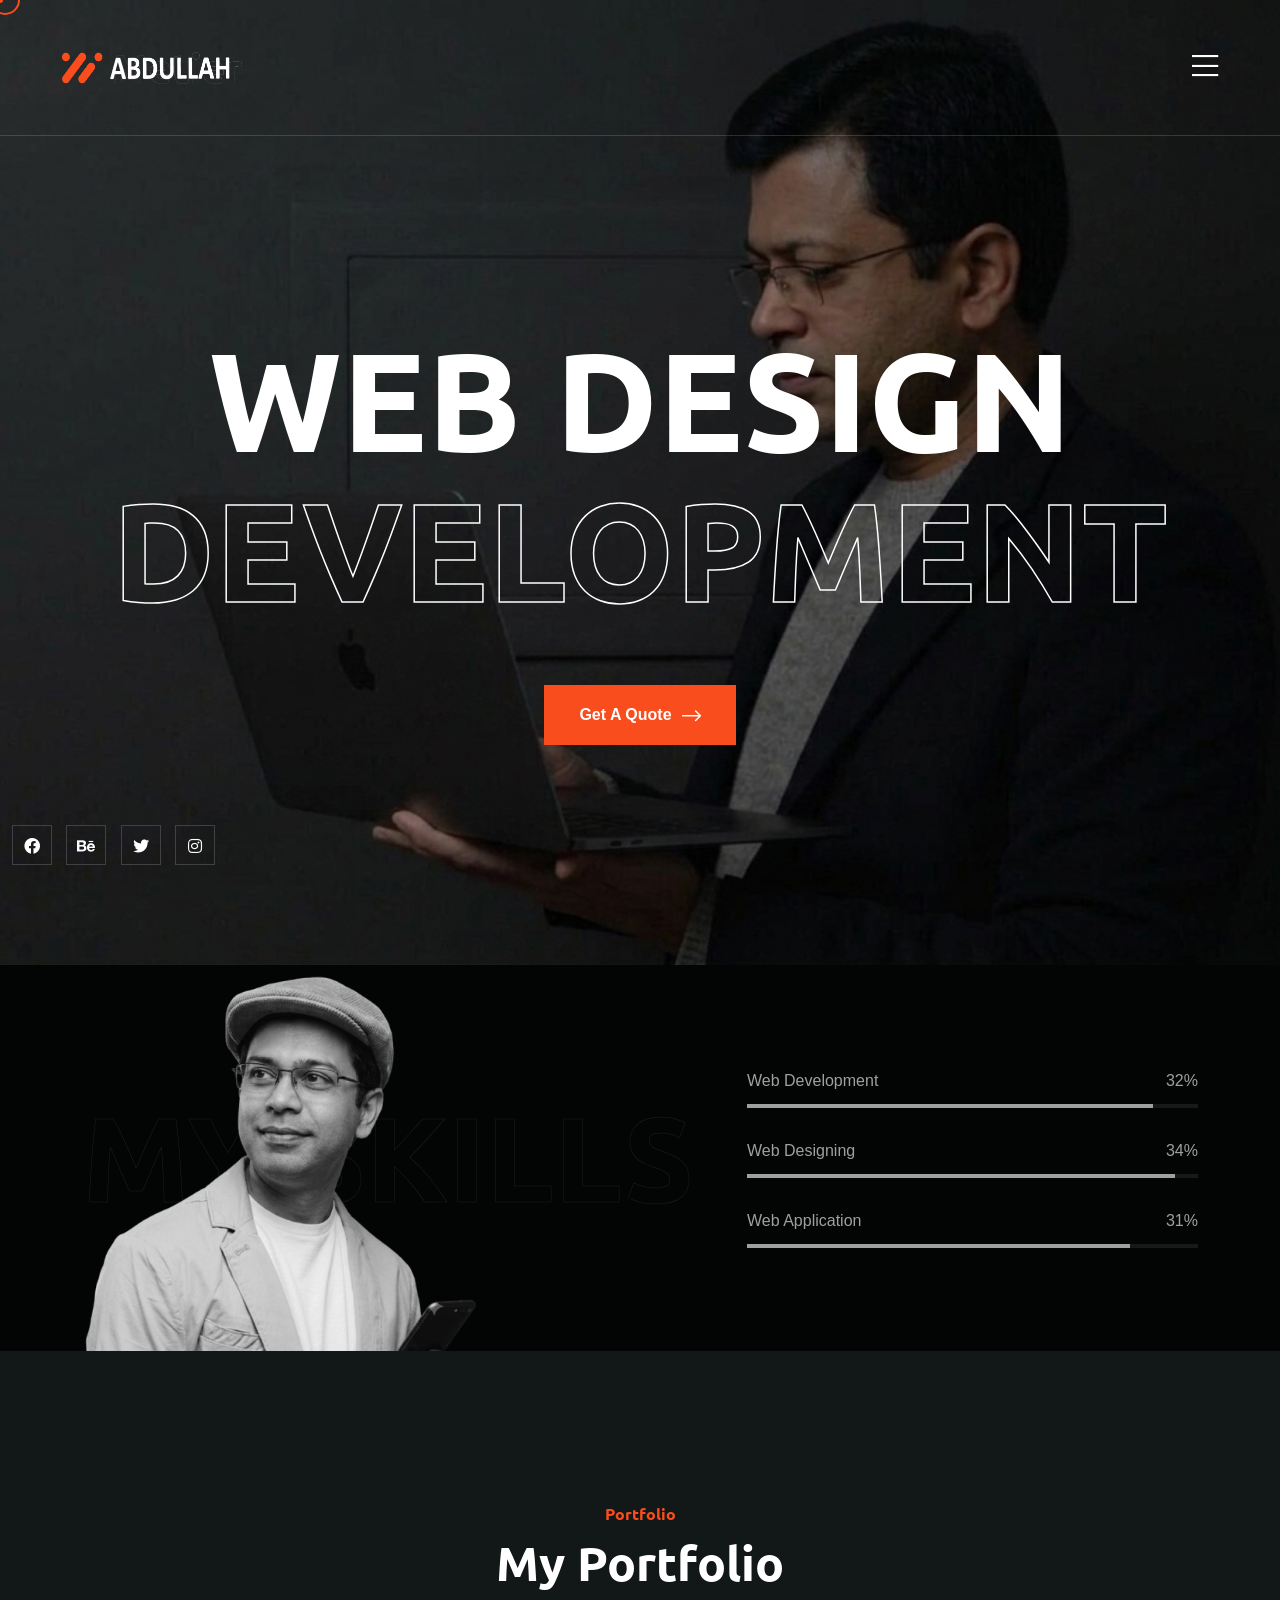
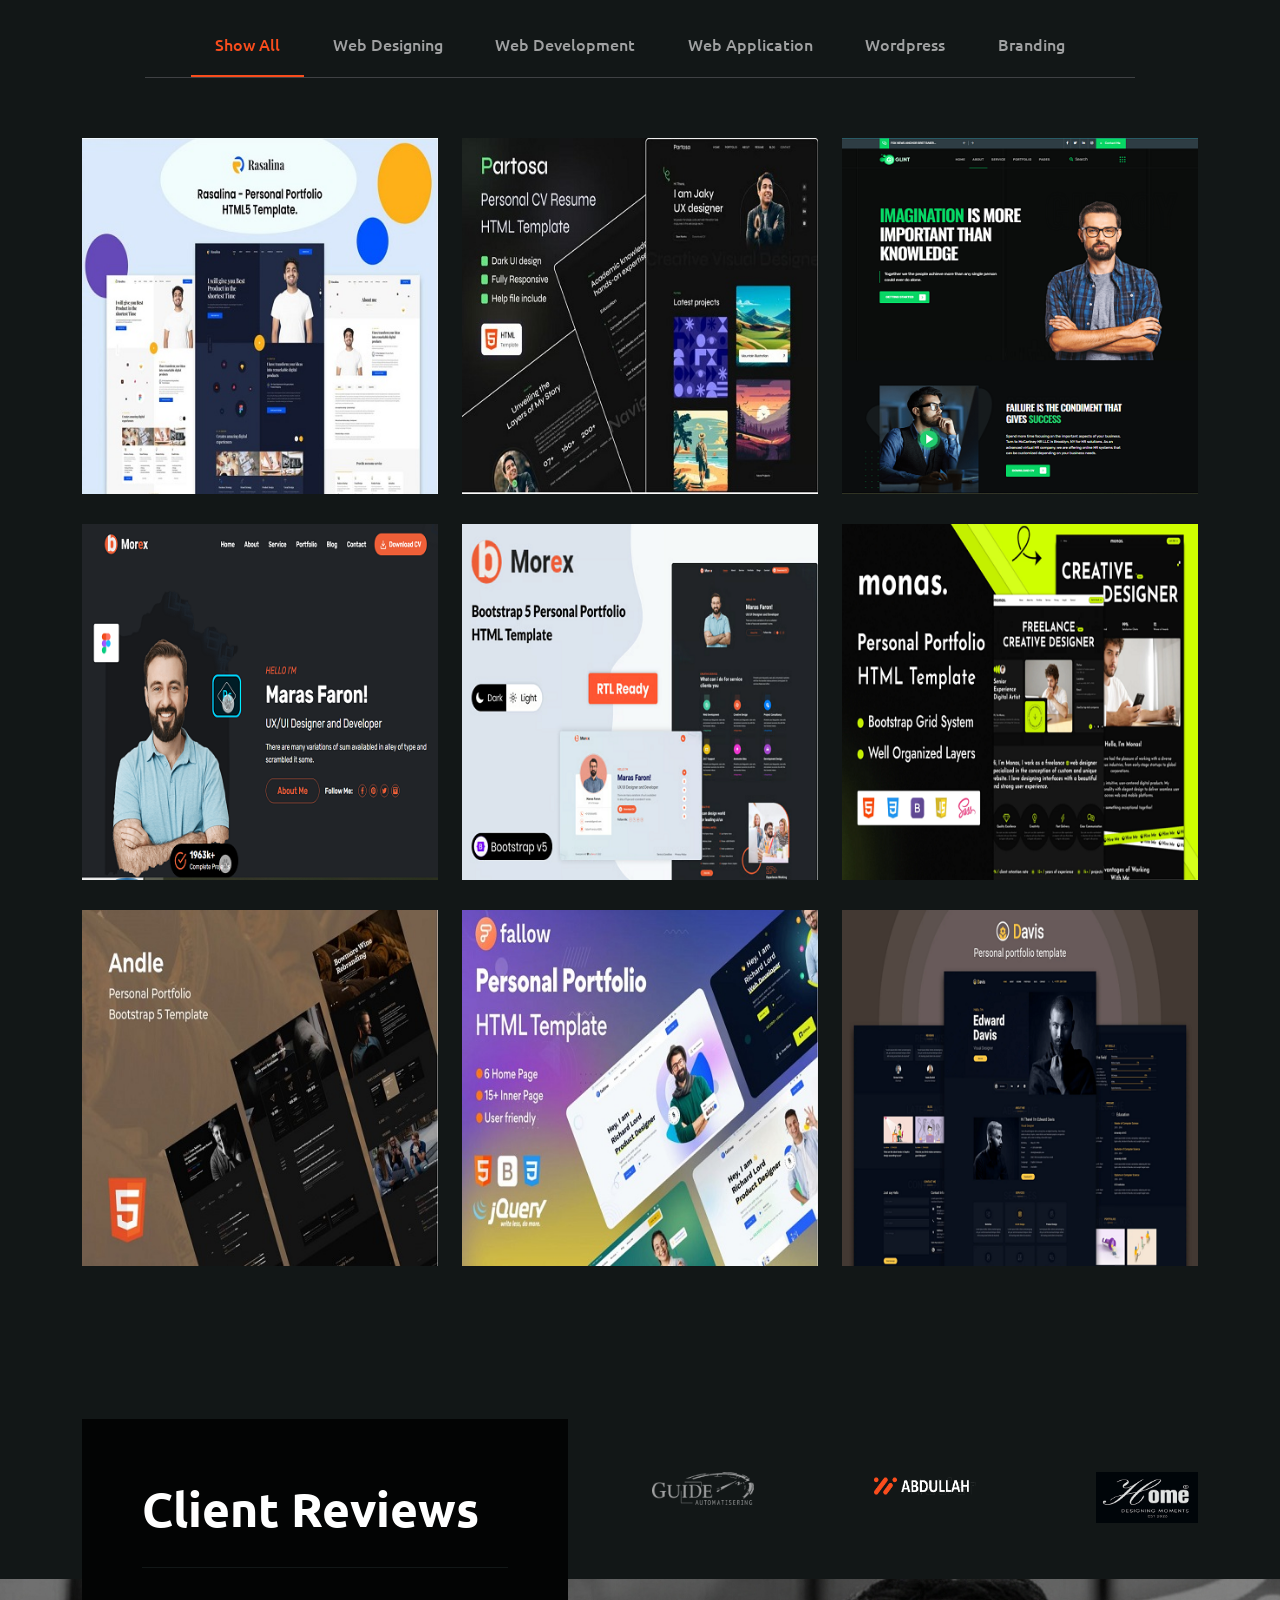
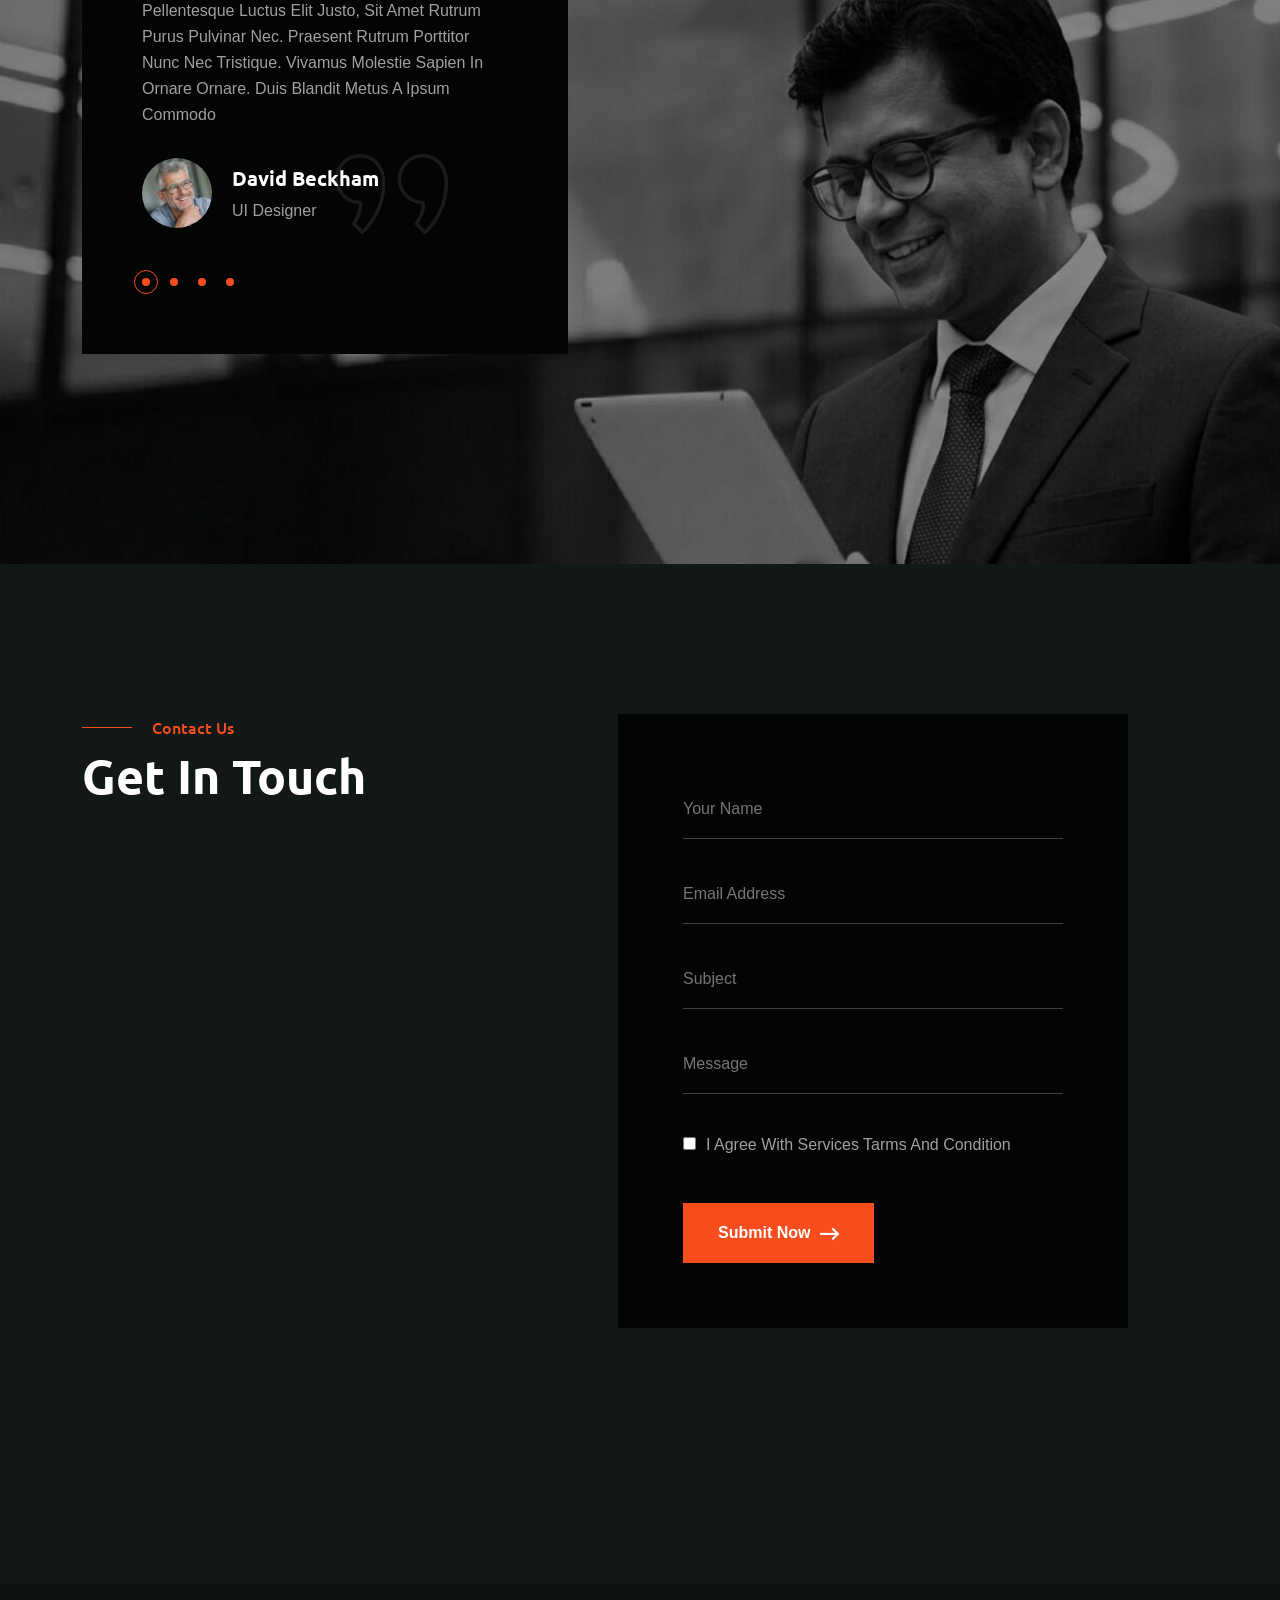
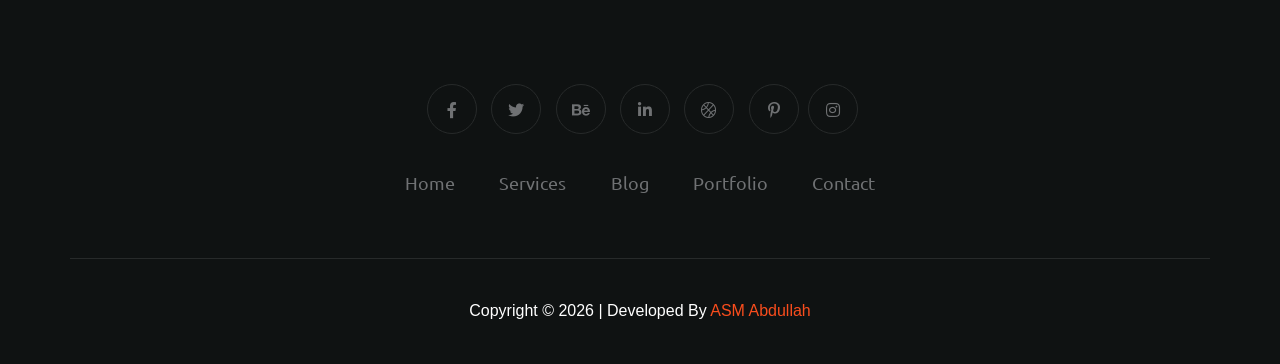
<file: index.html>
<!DOCTYPE html>
<html lang="en" style="overscroll-behavior: none; scroll-behavior: smooth;">
  <head>
    <!-- Start Meta -->
    <meta charset="UTF-8" />
    <meta http-equiv="X-UA-Compatible" content="IE=edge" />
    <meta name="description" content="ASM Abdullah" />
    <meta
      name="keywords"
      content="Creative web designer, Digital, multipage, landing page developer, freelancer"
    />
    <meta name="author" content="ASM Abdullah" />
    <meta name="viewport" content="width=device-width, initial-scale=1" />
    <!-- Title of Site -->
    <title>ASM Abdullah</title>
    <!-- Favicons -->
    <link rel="icon" type="image/png" href="assets/img/favicon.png" />
    <!-- Bootstrap CSS -->
    <link rel="stylesheet" href="assets/css/bootstrap.min.css" />
    <!-- font awesome -->
    <link rel="stylesheet" href="assets/css/all.css" />
    <!-- Animate CSS -->
    <link rel="stylesheet" href="assets/css/animate.css" />
    <!-- Swiper -->
    <link rel="stylesheet" href="assets/css/swiper-bundle.min.css" />
    <!-- Magnific -->
    <link rel="stylesheet" href="assets/css/magnific-popup.css" />
    <!-- Mean menu -->
    <link rel="stylesheet" href="assets/css/meanmenu.min.css" />
    <!-- Custom CSS -->
    <link rel="stylesheet" href="assets/sass/style.css" />
  </head>

  <body class="custom__cursor">
    <div class="custom__cursor-one"></div>
    <div class="custom__cursor-two"></div>
    <!-- Preloader start -->
    <div class="theme-loader">
      <div class="spinner">
        <div class="double-bounce1"></div>
        <div class="double-bounce2"></div>
      </div>
    </div>
    <!-- Preloader end -->
    <!-- Header Area Start -->
    <div class="header__area three">
      <div class="container custom-container">
        <div class="header__area-box">
          <div class="header__area-box-logo">
            <a href="index.html">
              <img src="assets/img/logo-2.png" alt="" />
            </a>
          </div>
          <div class="header__area-box-sidebar d-block">
            <div class="header__area-box-sidebar-popup-icon">
              <a href="#"><i class="fal fa-bars"></i></a>
            </div>
          </div>
          <!-- sidebar Menu Start -->
          <div class="header__area-box-sidebar-popup">
            <div class="sidebar-close-btn">
              <a href="#"><i class="fal fa-times"></i></a>
            </div>
            <div class="header__area-box-sidebar-popup-logo">
              <a href="index.html">
                <img src="assets/img/logo-2.png" alt="" />
              </a>
            </div>
            <div class="header__area-box-sidebar-popup-menu">
              <ul>
                <li class="toggle-menu">
                  <a href="#">Home</a>
                  <!-- <i class="fal fa-angle-down change"></i> -->
                  <!-- <ul class="sub-menu">
                    <li><a href="index.html">Home 01</a></li>
                    <li><a href="index-2.html">Home 02</a></li>
                    <li><a href="index-3.html">Home 03</a></li>
                  </ul> -->
                </li>

                <li><a href="about.html">About</a></li>
                <li><a href="services.html">Services</a></li>
                
                <!-- <li class="toggle-menu">
                  <a href="#">Page<i class="fal fa-angle-down change"></i></a>
                  <ul class="sub-menu">
                    <li><a href="about.html">About</a></li>
                    <li><a href="services.html">Services</a></li>
                    <li>
                      <a href="services-details.html">Services Details</a>
                    </li>
                    <li><a href="error.html">Error</a></li>
                  </ul>
                </li> -->


                 <li><a href="portfolio.html">Portfolio</a></li>

                <!-- <li class="toggle-menu">
                  <a href="#"
                    >Portfolio<i class="fal fa-angle-down change"></i
                  ></a>
                  <ul class="sub-menu">
                    <li><a href="portfolio-1.html">Portfolio 01</a></li>
                    <li><a href="portfolio-2.html">Portfolio 02</a></li>
                    <li><a href="portfolio-3.html">Portfolio 03</a></li>
                    <li>
                      <a href="portfolio-details.html">Portfolio Details 01</a>
                    </li>
                    <li>
                      <a href="portfolio-details-2.html"
                        >Portfolio Details 02</a
                      >
                    </li>
                  </ul>
                </li> -->

                <li><a href="blog.html">Blog</a></li>

                <!-- <li class="toggle-menu">
                  <a href="#">News<i class="fal fa-angle-down change"></i></a>
                  <ul class="sub-menu">
                    <li><a href="blog-standard.html">News</a></li>
                    <li><a href="blog-details.html">News Details</a></li>
                  </ul>
                </li> -->

                <li><a href="contact.html">Contact</a></li>
              </ul>
            </div>
            <div class="contact__info">
              <h4 class="mb-25">Contact Info</h4>
              <div class="contact__info-list">
                <a href="tel:89709806789"
                  ><i class="fal fa-phone-alt"></i>897 098 067 89</a
                >
                <a href="mailto:info@webmail.com"
                  ><i class="fal fa-envelope-open-text"></i>info@webmail.com</a
                >
                <a href="#"
                  ><i class="fal fa-map-marker-alt"></i>12/A, New Boston, NYC</a
                >
              </div>
            </div>
          </div>
          <div class="sidebar-overlay"></div>
          <!-- sidebar Menu Start -->
        </div>
      </div>
    </div>
    <!-- Header Area End -->
    <!-- Banner Area Start -->
    <div class="banner__area-three" data-background="assets/img/banner-3.jpg">
      <div class="container">
        <div class="row">
          <div class="col-xl-12">
            <div class="banner__area-three-content">
              <h1>Web Design <br> <span>Development</span></h1>
              <a class="theme-btn-1" href="contact.html"
                >Get A Quote <i class="fal fa-long-arrow-right"></i
              ></a>
            </div>
          </div>
        </div>
      </div>
      <div class="banner__area-three-bottom">
        <div class="container custom-container">
          <div class="banner__area-three-bottom-icon">
            <ul>
              <li>
                <a href="#"><i class="fab fa-facebook"></i></a>
              </li>
              <li>
                <a href="#"><i class="fab fa-behance"></i></a>
              </li>
              <li>
                <a href="#"><i class="fab fa-twitter"></i></a>
              </li>
              <li>
                <a href="#"><i class="fab fa-instagram"></i></a>
              </li>
            </ul>
          </div>
        </div>
      </div>
    </div>
    <!-- Banner Area End -->
    <!-- Skill Area Start -->
    <div class="skill__area-two">
      <div class="container">
        <div class="row align-items-center">
          <div class="col-xl-7 col-lg-7 lg-mb-30">
            <div class="skill__area-two-left">
              <span>My Skills</span> <img src="assets/img/skills.png" alt="" />
            </div>
          </div>
          <div class="col-xl-5 col-lg-5">
            <div class="skill__area-two-right">
              <div class="skill__area-two-right-skill">
                <div class="skill__area-two-right-skill-item">
                  <div class="skill__area-two-right-skill-item-content">
                    <h6>Web Development</h6>
                    <span class="skill__area-two-right-skill-item-count">
                      <span class="counter">90</span>%</span
                    >
                  </div>
                  <div class="skill__area-two-right-skill-item-inner">
                    <div
                      class="skill__area-two-right-skill-item-bar"
                      data-width="90"
                    ></div>
                  </div>
                </div>
              </div>
              <div class="skill__area-two-right-skill mt-30">
                <div class="skill__area-two-right-skill-item">
                  <div class="skill__area-two-right-skill-item-content">
                    <h6>Web Designing</h6>
                    <span class="skill__area-two-right-skill-item-count">
                      <span class="counter">95</span>%</span
                    >
                  </div>
                  <div class="skill__area-two-right-skill-item-inner">
                    <div
                      class="skill__area-two-right-skill-item-bar"
                      data-width="95"
                    ></div>
                  </div>
                </div>
              </div>
              <div class="skill__area-two-right-skill mt-30">
                <div class="skill__area-two-right-skill-item">
                  <div class="skill__area-two-right-skill-item-content">
                    <h6>Web Application</h6>
                    <span class="skill__area-two-right-skill-item-count">
                      <span class="counter">85</span>%</span
                    >
                  </div>
                  <div class="skill__area-two-right-skill-item-inner">
                    <div
                      class="skill__area-two-right-skill-item-bar"
                      data-width="85"
                    ></div>
                  </div>
                </div>
              </div>
            </div>
          </div>
        </div>
      </div>
    </div>
    <!-- Skill Area End -->
    <!-- Portfolio Area Start -->
    <div class="portfolio__area-two section-padding">
      <div class="container">
        <div class="row">
          <div class="col-xl-12 mb-60">
            <div class="portfolio__area-two-title">
              <span class="subtitle-one">Portfolio</span>
              <h2>My Portfolio</h2>
            </div>
            <div class="portfolio__area-two-btn">
              <ul>
                <li class="active" data-filter="*">Show All</li>
                <li data-filter=".design">Web Designing</li>
                <li data-filter=".development">Web Development</li>
                <li data-filter=".webApplication">Web Application</li>
                <li data-filter=".wordPress">Wordpress</li>
                <li data-filter=".branding">Branding</li>
              </ul>
            </div>
          </div>
        </div>
        <div class="row portfolio__area-two-active">
          <div class="col-xl-4 col-lg-4 col-md-6 portfolio-item mb-30">
            <div class="portfolio__area-two-item">
              <img
                class="img__full"
                src="assets/img/portfolio/portfolio-7.jpg"
                alt=""
              />
              <div class="portfolio__area-two-item-content">
                <span>Portfolio Expert</span>
                <h4><a href="portfolio-details-2.html">Portfolio Expert</a></h4>
              </div>
            </div>
          </div>
          <div
            class="col-xl-4 col-lg-4 col-md-6 portfolio-item webApplication mb-30"
          >
            <div class="portfolio__area-two-item">
              <img
                class="img__full"
                src="assets/img/portfolio/portfolio-8.jpg"
                alt=""
              />
              <div class="portfolio__area-two-item-content">
                <span>Web Application</span>
                <h4><a href="portfolio-details-2.html">Web Application</a></h4>
              </div>
            </div>
          </div>
          <div
            class="col-xl-4 col-lg-4 col-md-6 portfolio-item branding design mb-30"
          >
            <div class="portfolio__area-two-item">
              <img
                class="img__full"
                src="assets/img/portfolio/portfolio-9.jpg"
                alt=""
              />
              <div class="portfolio__area-two-item-content">
                <span>Web Design</span>
                <h4><a href="portfolio-details-2.html">Web Design</a></h4>
              </div>
            </div>
          </div>
          <div
            class="col-xl-4 col-lg-4 col-md-6 portfolio-item development webApplication mb-30"
          >
            <div class="portfolio__area-two-item">
              <img
                class="img__full"
                src="assets/img/portfolio/portfolio-10.jpg"
                alt=""
              />
              <div class="portfolio__area-two-item-content">
                <span>Web Development</span>
                <h4><a href="portfolio-details-2.html">Web Development</a></h4>
              </div>
            </div>
          </div>
          <div class="col-xl-4 col-lg-4 col-md-6 portfolio-item design mb-30">
            <div class="portfolio__area-two-item">
              <img
                class="img__full"
                src="assets/img/portfolio/portfolio-11.jpg"
                alt=""
              />
              <div class="portfolio__area-two-item-content">
                <span>Web Design</span>
                <h4><a href="portfolio-details-2.html">Web Design</a></h4>
              </div>
            </div>
          </div>
          <div
            class="col-xl-4 col-lg-4 col-md-6 portfolio-item development branding wordPress mb-30"
          >
            <div class="portfolio__area-two-item">
              <img
                class="img__full"
                src="assets/img/portfolio/portfolio-12.jpg"
                alt=""
              />
              <div class="portfolio__area-two-item-content">
                <span>Web Development</span>
                <h4><a href="portfolio-details-2.html">Web Development</a></h4>
              </div>
            </div>
          </div>
          <div
            class="col-xl-4 col-lg-4 col-md-6 portfolio-item wordPress branding lg-mb-30"
          >
            <div class="portfolio__area-two-item">
              <img
                class="img__full"
                src="assets/img/portfolio/portfolio-13.jpg"
                alt=""
              />
              <div class="portfolio__area-two-item-content">
                <span>Branding</span>
                <h4><a href="portfolio-details-2.html">Branding</a></h4>
              </div>
            </div>
          </div>
          <div
            class="col-xl-4 col-lg-4 col-md-6 portfolio-item design lg-mb-30"
          >
            <div class="portfolio__area-two-item">
              <img
                class="img__full"
                src="assets/img/portfolio/portfolio-14.jpg"
                alt=""
              />
              <div class="portfolio__area-two-item-content">
                <span>Web Design</span>
                <h4><a href="portfolio-details-2.html">Web Design</a></h4>
              </div>
            </div>
          </div>
          <div
            class="col-xl-4 col-lg-4 col-md-6 portfolio-itemWeb Development"
          >
            <div class="portfolio__area-two-item">
              <img
                class="img__full"
                src="assets/img/portfolio/portfolio-15.jpg"
                alt=""
              />
              <div class="portfolio__area-two-item-content">
                <span>Web Development</span>
                <h4><a href="portfolio-details-2.html">Web Development</a></h4>
              </div>
            </div>
          </div>
        </div>
      </div>
    </div>
    <!-- Portfolio Area End -->
    <!-- Sponsors Area Start -->
    <div class="sponsors__area">
      <div class="container">
        <div class="row">
          <div class="col-xl-6"></div>
          <div class="col-xl-6">
            <div class="swiper sponsors-slider">
              <div class="swiper-wrapper">
               
               
                 <div class="sponsors__area-brand swiper-slide">
                  <a href="#"><img src="assets/img/brand-1.png" alt="" /></a>
                </div>
                  

                <div class="sponsors__area-brand swiper-slide">
                  <a href="#"><img src="assets/img/logo-2.png" alt="" /></a>
                </div>

                <div class="sponsors__area-brand swiper-slide">
                  <a href="#"><img src="assets/img/brand-6.png" alt="" /></a>
                </div>

                <div class="sponsors__area-brand swiper-slide">
                  <a href="#"><img src="assets/img/brand-2.png" alt="" /></a>
                </div>
                <div class="sponsors__area-brand swiper-slide">
                  <a href="#"><img src="assets/img/brand-3.png" alt="" /></a>
                </div>
                <div class="sponsors__area-brand swiper-slide">
                  <a href="#"><img src="assets/img/brand-4.png" alt="" /></a>
                </div>

                 <div class="sponsors__area-brand swiper-slide">
                  <a href="#"><img src="assets/img/brand-5.png" alt="" /></a>
                </div>
                
              </div>
            </div>
          </div>
        </div>
      </div>
    </div>
    <!-- Sponsors Area End -->
    <!-- Reviews Area Start -->
    <div class="reviews__area" data-background="assets/img/reviews.jpg">
      <div class="container">
        <div class="row">
          <div class="col-xl-6 col-lg-8">
            <div class="reviews__area-left">
              <div class="reviews__area-left-title">
                <h2>Client Reviews</h2>
              </div>
              <div class="swiper reviews">
                <div class="swiper-wrapper">
                  <div class="reviews__area-left-item swiper-slide">
                    <p>
                      Pellentesque luctus elit justo, sit amet rutrum purus
                      pulvinar nec. Praesent rutrum porttitor nunc nec
                      tristique. Vivamus molestie sapien in ornare ornare. Duis
                      blandit metus a ipsum commodo
                    </p>
                    <div class="reviews__area-left-item-client">
                      <div class="reviews__area-left-item-client-avatar">
                        <img src="assets/img/avatar/client.jpg" alt="" />
                      </div>
                      <div class="reviews__area-left-item-client-content">
                        <h5>David Beckham</h5>
                        <span>UI Designer</span>
                      </div>
                    </div>
                  </div>
                  <div class="reviews__area-left-item swiper-slide">
                    <p>
                      Pellentesque luctus elit justo, sit amet rutrum purus
                      pulvinar nec. Praesent rutrum porttitor nunc nec
                      tristique. Vivamus molestie sapien in ornare ornare. Duis
                      blandit metus a ipsum commodo
                    </p>
                    <div class="reviews__area-left-item-client">
                      <div class="reviews__area-left-item-client-avatar">
                        <img src="assets/img/avatar/client-1.jpg" alt="" />
                      </div>
                      <div class="reviews__area-left-item-client-content">
                        <h5>Philip Kotler</h5>
                        <span>UI Designer</span>
                      </div>
                    </div>
                  </div>
                  <div class="reviews__area-left-item swiper-slide">
                    <p>
                      Pellentesque luctus elit justo, sit amet rutrum purus
                      pulvinar nec. Praesent rutrum porttitor nunc nec
                      tristique. Vivamus molestie sapien in ornare ornare. Duis
                      blandit metus a ipsum commodo
                    </p>
                    <div class="reviews__area-left-item-client">
                      <div class="reviews__area-left-item-client-avatar">
                        <img src="assets/img/avatar/client-2.jpg" alt="" />
                      </div>
                      <div class="reviews__area-left-item-client-content">
                        <h5>Janet Jackson</h5>
                        <span>UI Designer</span>
                      </div>
                    </div>
                  </div>
                  <div class="reviews__area-left-item swiper-slide">
                    <p>
                      Pellentesque luctus elit justo, sit amet rutrum purus
                      pulvinar nec. Praesent rutrum porttitor nunc nec
                      tristique. Vivamus molestie sapien in ornare ornare. Duis
                      blandit metus a ipsum commodo
                    </p>
                    <div class="reviews__area-left-item-client">
                      <div class="reviews__area-left-item-client-avatar">
                        <img src="assets/img/avatar/client-3.jpg" alt="" />
                      </div>
                      <div class="reviews__area-left-item-client-content">
                        <h5>Paris Jackson</h5>
                        <span>UI Designer</span>
                      </div>
                    </div>
                  </div>
                </div>
              </div>
              <div class="reviews__area-left-dots">
                <div class="reviews-pagination"></div>
              </div>
              <div class="reviews__area-left-quote">
                <img src="assets/img/icon/quote.png" alt="" />
              </div>
            </div>
          </div>
        </div>
      </div>
    </div>
    <!-- Reviews Area End -->
    <!-- Contact Area Start -->
    <div class="contact__area section-padding">
      <div class="container">
        <div class="row mb-60">
          <div class="col-xl-12">
            <div class="contact__area-title lg-t-center">
              <span class="subtitle">Contact Us</span>
              <h2>Get in Touch</h2>
            </div>
          </div>
        </div>
        <div class="row">
          <div class="col-xl-12">
            <div class="contact__area-bottom">
              <div class="contact__area-bottom-form">
                <form
                  id="contact-form"
                  action="assets/form/mail.php"
                  method="POST"
                >
                  <div class="row">
                    <div class="col-sm-12 mb-25">
                      <div class="contact__area-bottom-form-item">
                        <input
                          type="text"
                          name="name"
                          placeholder="Your Name"
                          required="required"
                        />
                      </div>
                    </div>
                    <div class="col-sm-12 mb-25">
                      <div class="contact__area-bottom-form-item">
                        <input
                          type="text"
                          name="email"
                          placeholder="Email Address"
                          required="required"
                        />
                      </div>
                    </div>
                    <div class="col-sm-12 mb-25">
                      <div class="contact__area-bottom-form-item">
                        <input
                          type="text"
                          name="subject"
                          placeholder="Subject"
                          required="required"
                        />
                      </div>
                    </div>
                    <div class="col-sm-12 mb-30">
                      <div class="contact__area-bottom-form-item">
                        <textarea
                          name="message"
                          rows="5"
                          placeholder="Message"
                        ></textarea>
                      </div>
                    </div>
                    <div class="col-sm-12 mb-45">
                      <div class="contact__area-bottom-form-item">
                        <label>
                          <input class="mr-10" type="checkbox" />I agree with
                          services tarms and condition</label
                        >
                      </div>
                    </div>
                    <div class="col-sm-12">
                      <div class="contact__area-bottom-form-item">
                        <button class="theme-btn-1" type="submit">
                          Submit Now<i class="far fa-long-arrow-right"></i>
                        </button>
                      </div>
                    </div>
                  </div>
                </form>
              </div>
              <div class="contact__area-bottom-map">

                <iframe src="https://www.google.com/maps/embed?pb=!1m18!1m12!1m3!1d233667.49929845124!2d90.25487052696046!3d23.781067241102527!2m3!1f0!2f0!3f0!3m2!1i1024!2i768!4f13.1!3m3!1m2!1s0x3755b8b087026b81%3A0x8fa563bbdd5904c2!2sDhaka!5e0!3m2!1sen!2sbd!4v1783504128469!5m2!1sen!2sbd" loading="lazy"></iframe>

              </div>
            </div>
          </div>
        </div>
      </div>
    </div>
    <!-- Contact Area End -->
    <!-- Footer Area Start -->
    <div class="footer__area pt-60 pb-60">
      <div class="container">
        <div class="row align-items-center">
          <div class="col-xl-12">
            <div class="footer__area-widget t-center">
              <div class="footer__area-widget-about">
                <div class="footer__area-widget-about-social three">
                  <ul>
                    <li>
                      <a href="#"><i class="fab fa-facebook-f"></i></a>
                    </li>
                    <li>
                      <a href="#"><i class="fab fa-twitter"></i></a>
                    </li>
                    <li>
                      <a href="#"><i class="fab fa-behance"></i></a>
                    </li>
                    <li>
                      <a href="#"><i class="fab fa-linkedin-in"></i></a>
                    </li>
                    <li>
                      <a href="#"><i class="fal fa-basketball-ball"></i></a>
                    </li>
                    <li>
                      <a href="#"><i class="fab fa-pinterest-p"></i></a>
                    </li>
                    <li>
                      <a href="#"><i class="fab fa-instagram"></i></a>
                    </li>
                  </ul>
                </div>
                <div class="footer__area-widget-about-menu three">
                  <ul>
                    <li><a href="index.html">Home</a></li>
                    <li><a href="services.html">Services</a></li>
                    <li><a href="blog.html">Blog</a></li>
                    <li><a href="portfolio.html">Portfolio</a></li>
                    <li><a href="contact.html">Contact</a></li>
                  </ul>
                </div>
              </div>
            </div>
          </div>
        </div>
      </div>
    </div>
    <!-- Footer Area End -->
    <!-- Copyright Area Start -->
    <div class="copyright__area">
      <div class="container">
        <div class="row align-items-center copyright__area-border">
          <div class="col-xl-12">
            <div class="copyright__area-left t-center">
              <p>
                Copyright © 2026 | Developed by<a href="index.html"> ASM Abdullah</a>
              </p>
            </div>
          </div>
        </div>
      </div>
    </div>
    <!-- Copyright Area End -->
    <!-- Scroll Btn Start -->
    <div class="scroll-up">
      <svg
        class="scroll-circle svg-content"
        width="100%"
        height="100%"
        viewBox="-1 -1 102 102"
      >
        <path d="M50,1 a49,49 0 0,1 0,98 a49,49 0 0,1 0,-98" />
      </svg>
    </div>
    <!-- Scroll Btn End -->
    <!-- Main JS -->
    <script src="assets/js/jquery-3.6.0.min.js"></script>
    <!-- Bootstrap JS -->
    <script src="assets/js/bootstrap.min.js"></script>
    <!-- Counter up -->
    <script src="assets/js/jquery.counterup.min.js"></script>
    <!-- Popper JS -->
    <script src="assets/js/popper.min.js"></script>
    <!-- Progressbar JS -->
    <script src="assets/js/progressbar.min.js"></script>
    <!-- Magnific JS -->
    <script src="assets/js/jquery.magnific-popup.min.js"></script>
    <!-- Swiper JS -->
    <script src="assets/js/swiper-bundle.min.js"></script>
    <!-- Waypoints JS -->
    <script src="assets/js/jquery.waypoints.min.js"></script>
    <!-- Isotope JS -->
    <script src="assets/js/isotope.pkgd.min.js"></script>
    <!-- Mean menu -->
    <script src="assets/js/jquery.meanmenu.min.js"></script>
    <!-- Custom JS -->
    <script src="assets/js/custom.js"></script>
  </body>
</html>
</file>
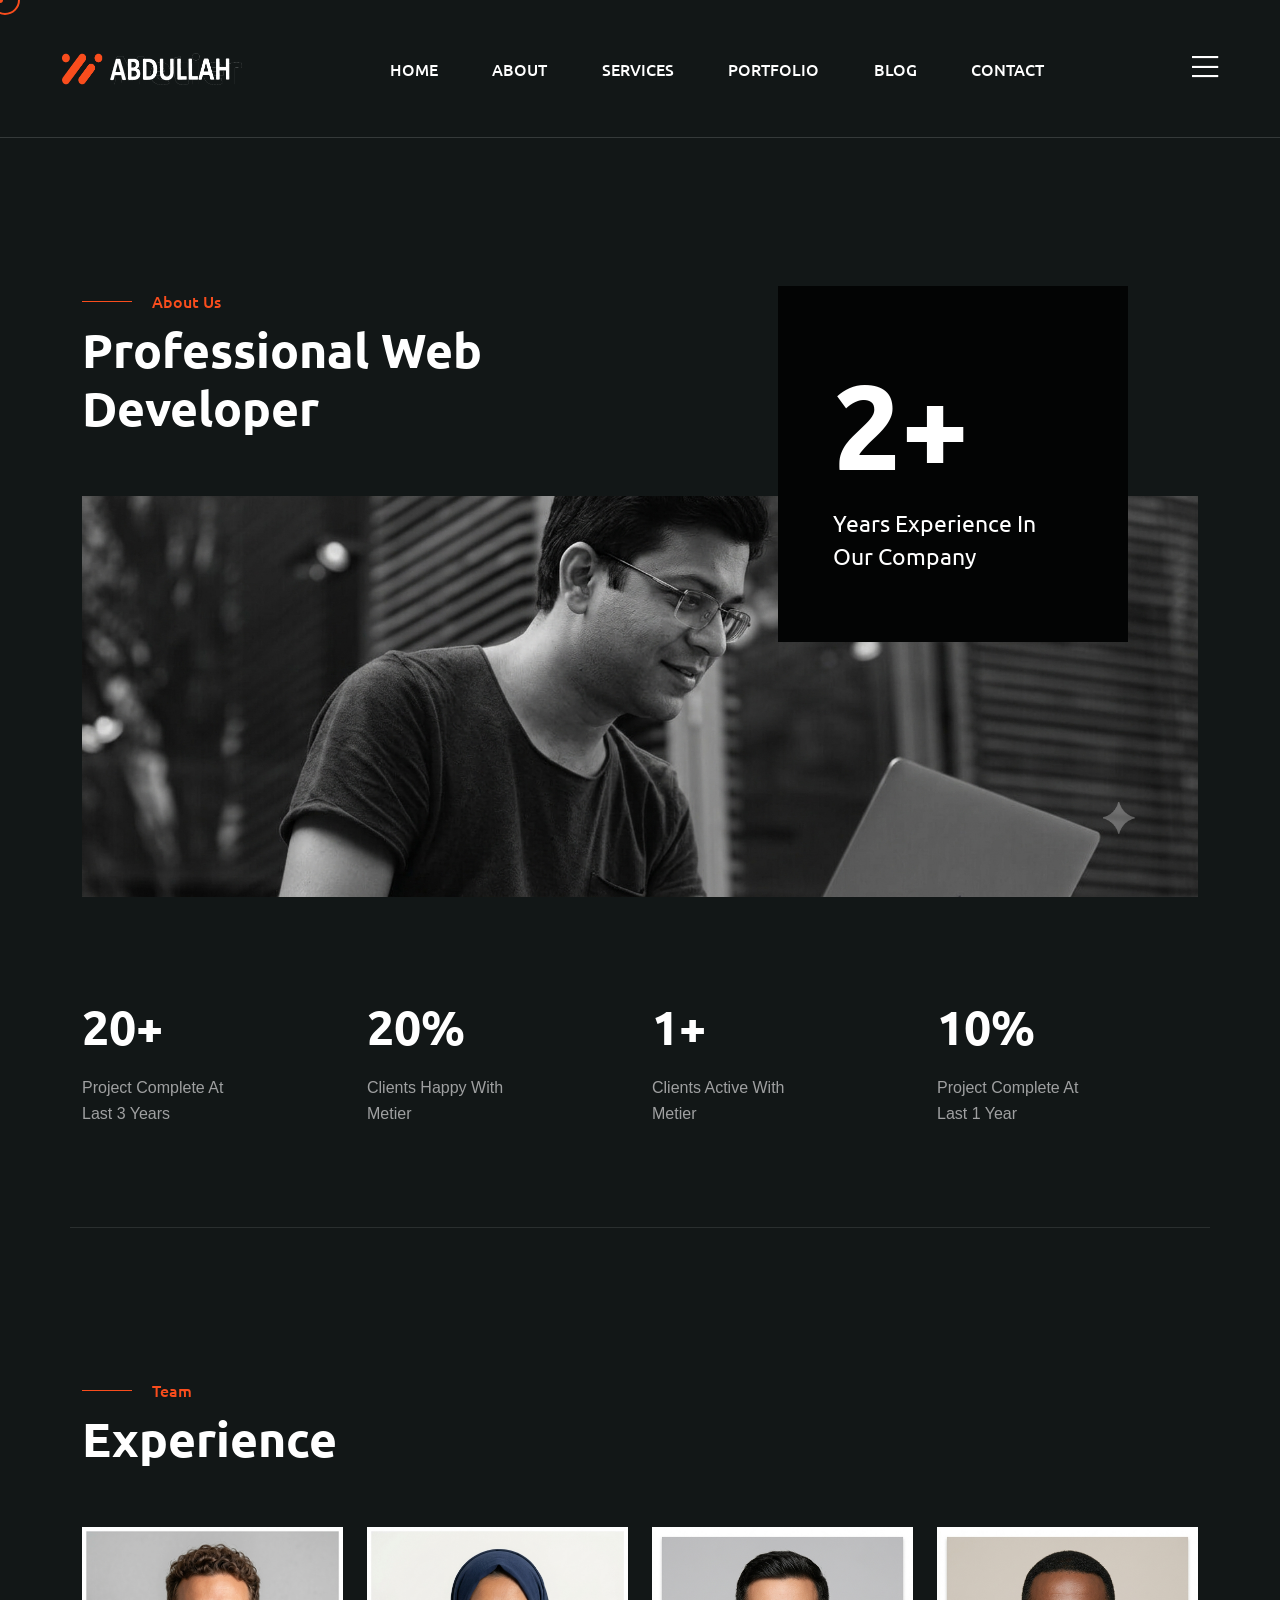
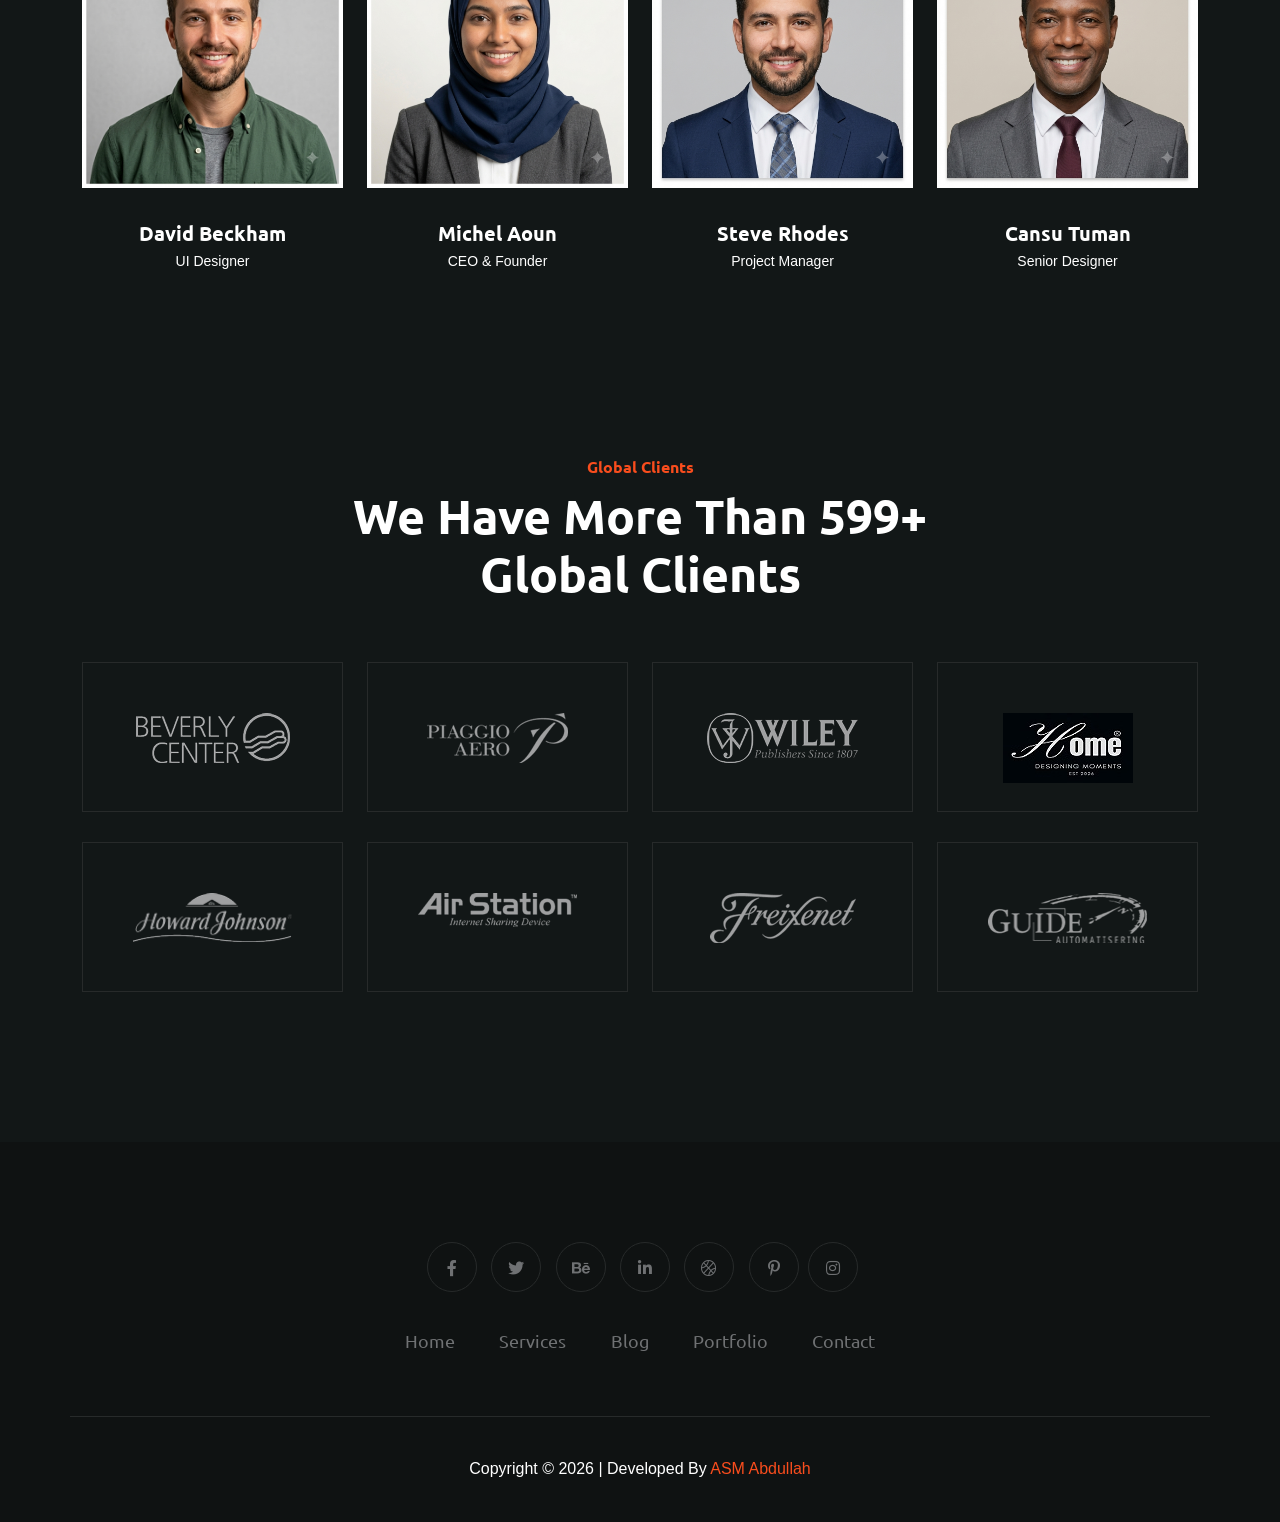
<file: about.html>
<!DOCTYPE html>
<html lang="en" style="overscroll-behavior: none; scroll-behavior: smooth;">
  <head>
    <!-- Start Meta -->
    <meta charset="UTF-8" />
    <meta http-equiv="X-UA-Compatible" content="IE=edge" />
    <meta name="description" content="ASM Abdullah" />
    <meta
      name="keywords"
      content="Creative web designer, Digital, multipage, landing page developer, freelancer"
    />
    <meta name="author" content="ASM Abdullah" />
    <meta name="viewport" content="width=device-width, initial-scale=1" />
    <!-- Title of Site -->
    <title>ASM Abdullah</title>
    <!-- Favicons -->
    <link rel="icon" type="image/png" href="assets/img/favicon.png" />
    <!-- Bootstrap CSS -->
    <link rel="stylesheet" href="assets/css/bootstrap.min.css" />
    <!-- font awesome -->
    <link rel="stylesheet" href="assets/css/all.css" />
    <!-- Animate CSS -->
    <link rel="stylesheet" href="assets/css/animate.css" />
    <!-- Swiper -->
    <link rel="stylesheet" href="assets/css/swiper-bundle.min.css" />
    <!-- Magnific -->
    <link rel="stylesheet" href="assets/css/magnific-popup.css" />
    <!-- Mean menu -->
    <link rel="stylesheet" href="assets/css/meanmenu.min.css" />
    <!-- Custom CSS -->
    <link rel="stylesheet" href="assets/sass/style.css" />
  </head>

  <body class="custom__cursor">
    <div class="custom__cursor-one"></div>
    <div class="custom__cursor-two"></div>
    <!-- Preloader start -->
    <div class="theme-loader">
      <div class="spinner">
        <div class="double-bounce1"></div>
        <div class="double-bounce2"></div>
      </div>
    </div>
    <!-- Preloader end -->
    <!-- Header Area Start -->
    <div class="header__area all-page">
      <div class="container custom-container">
        <div class="header__area-box">
          <div class="header__area-box-logo two">
            <a href="index.html">
              <img src="assets/img/logo-2.png" alt="" />
            </a>
            <div class="responsive-menu"></div>
          </div>
          <div class="header__area-box-main-menu meanmenu-responsive">

             <!-- <a href="index.html">Home</a> -->

            <ul id="mobilemenu">

              <!-- <li class="menu-item-has-children"> -->
                <li> <a href="index.html">Home</a>
                <!-- <ul class="sub-menu">
                  <li><a href="index.html">Home 01</a></li>
                  <li><a href="index-2.html">Home 02</a></li>
                  <li><a href="index-3.html">Home 03</a></li>
                </ul> -->
              </li>
              <li><a href="about.html">About</a></li>
              <li><a href="services.html">Services</a></li>

              <!-- <li class="menu-item-has-children"> -->


                <!-- <a href="#">Page</a>
                <ul class="sub-menu">
                  <li><a href="about.html">About</a></li>
                  <li><a href="services.html">Services</a></li>
                  <li><a href="services-details.html">Services Details</a></li>
                  <li><a href="error.html">Error</a></li>
                </ul> -->
              <!-- </li> -->
              <!-- <li class="menu-item-has-children"> -->
              <li>  <a href="portfolio.html">Portfolio</a>
               <!--  <ul class="sub-menu">
                  <li><a href="portfolio-1.html">Portfolio 01</a></li>
                  <li><a href="portfolio-2.html">Portfolio 02</a></li>
                  <li><a href="portfolio-3.html">Portfolio 03</a></li>
                  <li>
                    <a href="portfolio-details.html">Portfolio Details 01</a>
                  </li>
                  <li>
                    <a href="portfolio-details-2.html">Portfolio Details 02</a>
                  </li>
                </ul> -->
              </li>
              <li class="menu-item-has-children">
                 <li><a href="blog.html">Blog</a></li>
               <!--  <a href="#">News</a>
                <ul class="sub-menu">
                  <li><a href="blog-standard.html">News</a></li>
                  <li><a href="blog-details.html">News Details</a></li>
                </ul> -->
              </li>
              <li><a href="contact.html">Contact</a></li>
            </ul>
          </div>
          <div class="header__area-box-sidebar">
            <div class="header__area-box-sidebar-popup-icon">
              <a href="#"><i class="fal fa-bars"></i></a>
            </div>
          </div>
          <!-- sidebar Menu Start -->
          <div class="header__area-box-sidebar-popup">
            <div class="sidebar-close-btn">
              <a href="#"><i class="fal fa-times"></i></a>
            </div>
            <div class="header__area-box-sidebar-popup-logo">
              <a href="index.html">
                <img src="assets/img/logo-2.png" alt="" />
              </a>
            </div>
            <p>
              Aliquam nibh tortor, faucibus quis ligula eget, faucibus auctor
              sapien. Fusce vulputate magna in magna pellentesque in mauris
              dignissim, imperdiet risus ac, congue nunc.
            </p>
            <div class="header__area-box-sidebar-popup-contact">
              <h4 class="mb-25">Contact Us</h4>
              <form action="#">
                <div class="row">
                  <div class="col-sm-12 mb-30">
                    <div
                      class="header__area-box-sidebar-popup-contact-form-item two"
                    >
                      <i class="far fa-user"></i>
                      <input
                        type="text"
                        name="name"
                        placeholder="Your Name"
                        required="required"
                      />
                    </div>
                  </div>
                  <div class="col-sm-12 mb-30">
                    <div
                      class="header__area-box-sidebar-popup-contact-form-item two"
                    >
                      <i class="far fa-envelope-open"></i>
                      <input
                        type="text"
                        name="email"
                        placeholder="Email Address"
                        required="required"
                      />
                    </div>
                  </div>
                  <div class="col-sm-12 mb-30">
                    <div
                      class="header__area-box-sidebar-popup-contact-form-item two"
                    >
                      <i class="fal fa-pen"></i>
                      <textarea
                        name="message"
                        rows="5"
                        placeholder="Message"
                      ></textarea>
                    </div>
                  </div>
                  <div class="col-sm-12">
                    <div
                      class="header__area-box-sidebar-popup-contact-form-item"
                    >
                      <button class="theme-btn-1" type="submit">
                        Submit Now<i class="fal fa-long-arrow-right"></i>
                      </button>
                    </div>
                  </div>
                </div>
              </form>
            </div>
            <div class="header__area-box-sidebar-popup-follow-us">
              <h4 class="mb-25">Follow Us</h4>
              <div class="header__area-box-sidebar-popup-follow-us-social two">
                <ul>
                  <li>
                    <a href="#"><i class="fab fa-facebook-f"></i></a>
                  </li>
                  <li>
                    <a href="#"><i class="fab fa-twitter"></i></a>
                  </li>
                  <li>
                    <a href="#"><i class="fab fa-instagram"></i></a>
                  </li>
                  <li>
                    <a href="#"><i class="fab fa-linkedin-in"></i></a>
                  </li>
                </ul>
              </div>
            </div>
          </div>
          <div class="sidebar-overlay"></div>
          <!-- sidebar Menu Start -->
        </div>
      </div>
    </div>
    <!-- Header Area End -->
    <!-- About Area Start -->
    <div class="about__page section-padding pb-100">
      <div class="container">
        <div class="row mb-60">
          <div class="col-xl-6 col-lg-8">
            <div class="about__page-title">
              <span class="subtitle">About Us</span>
              <h2>Professional Web Developer</h2>
            </div>
          </div>
        </div>
        <div class="row mb-100">
          <div class="col-xl-12">
            <div class="about__page-area">
              <div class="about__page-area-experience">
                <h3><span class="counter">3</span>+</h3>
                <p>Years Experience In Our Company</p>
              </div>
              <img src="assets/img/about.jpg" alt="" />
            </div>
          </div>
        </div>
        <div class="row">
          <div class="col-xl-3 col-lg-3 col-md-4 col-sm-6 lg-mb-30">
            <div class="about__page-area-item">
              <h2><span class="counter">100</span>+</h2>
              <p>project complete at last 3 years</p>
            </div>
          </div>
          <div class="col-xl-3 col-lg-3 col-md-4 col-sm-6 sm-mb-30">
            <div class="about__page-area-item">
              <h2><span class="counter">100</span>%</h2>
              <p>Clients Happy with metier</p>
            </div>
          </div>
          <div class="col-xl-3 col-lg-3 col-md-4 col-sm-6 sm-mb-30">
            <div class="about__page-area-item">
              <h2><span class="counter">4</span>+</h2>
              <p>Clients Active With Metier</p>
            </div>
          </div>
          <div class="col-xl-3 col-lg-3 col-md-4 col-sm-6">
            <div class="about__page-area-item">
              <h2><span class="counter">50</span>%</h2>
              <p>project complete at last 1 year</p>
            </div>
          </div>
        </div>
      </div>
    </div>
    <!-- About Area End -->
    <!-- Team Area Start -->
    <div class="team__area">
      <div class="container">
        <div class="row mb-60 team__area-border">
          <div class="col-xl-12">
            <div class="team__area-title lg-t-center">
              <span class="subtitle">Team</span>
              <h2>Experience</h2>
            </div>
          </div>
        </div>
        <div class="row">
          <div class="col-xl-3 col-lg-4 col-md-6 xl-mb-30">
            <div class="team__area-item">
              <div class="team__area-item-image">
                <img src="assets/img/team/team-1.jpg" alt="" />
                <div class="team__area-item-image-social">
                  <ul>
                    <li>
                      <a href="#"><i class="fab fa-twitter"></i></a>
                    </li>
                    <li>
                      <a href="#"><i class="fab fa-behance"></i></a>
                    </li>
                    <li>
                      <a href="#"><i class="fal fa-basketball-ball"></i></a>
                    </li>
                  </ul>
                </div>
              </div>
              <div class="team__area-item-content">
                <h5>david beckham</h5>
                <span>UI Designer</span>
              </div>
            </div>
          </div>
          <div class="col-xl-3 col-lg-4 col-md-6 md-mb-30">
            <div class="team__area-item">
              <div class="team__area-item-image">
                <img src="assets/img/team/team-2.jpg" alt="" />
                <div class="team__area-item-image-social">
                  <ul>
                    <li>
                      <a href="#"><i class="fab fa-twitter"></i></a>
                    </li>
                    <li>
                      <a href="#"><i class="fab fa-behance"></i></a>
                    </li>
                    <li>
                      <a href="#"><i class="fal fa-basketball-ball"></i></a>
                    </li>
                  </ul>
                </div>
              </div>
              <div class="team__area-item-content">
                <h5>michel aoun</h5>
                <span>CEO & Founder</span>
              </div>
            </div>
          </div>
          <div class="col-xl-3 col-lg-4 col-md-6 md-mb-30">
            <div class="team__area-item">
              <div class="team__area-item-image">
                <img src="assets/img/team/team-3.jpg" alt="" />
                <div class="team__area-item-image-social">
                  <ul>
                    <li>
                      <a href="#"><i class="fab fa-twitter"></i></a>
                    </li>
                    <li>
                      <a href="#"><i class="fab fa-behance"></i></a>
                    </li>
                    <li>
                      <a href="#"><i class="fal fa-basketball-ball"></i></a>
                    </li>
                  </ul>
                </div>
              </div>
              <div class="team__area-item-content">
                <h5>steve rhodes</h5>
                <span>Project Manager</span>
              </div>
            </div>
          </div>
          <div class="col-xl-3 col-lg-4 col-md-6">
            <div class="team__area-item">
              <div class="team__area-item-image">
                <img src="assets/img/team/team-4.jpg" alt="" />
                <div class="team__area-item-image-social">
                  <ul>
                    <li>
                      <a href="#"><i class="fab fa-twitter"></i></a>
                    </li>
                    <li>
                      <a href="#"><i class="fab fa-behance"></i></a>
                    </li>
                    <li>
                      <a href="#"><i class="fal fa-basketball-ball"></i></a>
                    </li>
                  </ul>
                </div>
              </div>
              <div class="team__area-item-content">
                <h5>cansu tuman</h5>
                <span>Senior Designer</span>
              </div>
            </div>
          </div>
        </div>
      </div>
    </div>
    <!-- Team Area End -->
    <!-- Client Area Start -->
    <div class="client__area">
      <div class="container">
        <div class="row mb-60">
          <div class="col-xl-12">
            <div class="client__area-title">
              <span class="subtitle-one">Global Clients</span>
              <h2>We have more than 599+ global clients</h2>
            </div>
          </div>
        </div>
        <div class="row">
          <div class="col-xl-3 col-lg-3 col-md-6 col-sm-6 mb-30">
            <div class="client__area-item">
              <img src="assets/img/brand/brand-1.png" alt="" />
            </div>
          </div>
          <div class="col-xl-3 col-lg-3 col-md-6 col-sm-6 sm-mb-30">
            <div class="client__area-item">
              <img src="assets/img/brand/brand-2.png" alt="" />
            </div>
          </div>
          <div class="col-xl-3 col-lg-3 col-md-6 col-sm-6 lg-mb-30">
            <div class="client__area-item">
              <img src="assets/img/brand/brand-3.png" alt="" />
            </div>
          </div>
          <div class="col-xl-3 col-lg-3 col-md-6 col-sm-6 sm-mb-30">
            <div class="client__area-item">
              <img style="margin: 0 auto; padding-bottom: 100px;" src="assets/img/brand/brand-4.png" alt="" />
            </div>
          </div>
          <div class="col-xl-3 col-lg-3 col-md-6 col-sm-6 lg-mb-30">
            <div class="client__area-item">
              <img src="assets/img/brand/brand-5.png" alt="" />
            </div>
          </div>
          <div class="col-xl-3 col-lg-3 col-md-6 col-sm-6 sm-mb-30">
            <div class="client__area-item">
              <img src="assets/img/brand/brand-6.png" alt="" />
            </div>
          </div>
          <div class="col-xl-3 col-lg-3 col-md-6 col-sm-6 sm-mb-30">
            <div class="client__area-item">
              <img src="assets/img/brand/brand-7.png" alt="" />
            </div>
          </div>
          <div class="col-xl-3 col-lg-3 col-md-6 col-sm-6">
            <div class="client__area-item">
              <img src="assets/img/brand/brand-8.png" alt="" />
            </div>
          </div>
        </div>
      </div>
    </div>
    <!-- Client Area End -->
     <!-- Footer Area Start -->
    <div class="footer__area pt-60 pb-60">
      <div class="container">
        <div class="row align-items-center">
          <div class="col-xl-12">
            <div class="footer__area-widget t-center">
              <div class="footer__area-widget-about">
                <div class="footer__area-widget-about-social three">
                  <ul>
                    <li>
                      <a href="#"><i class="fab fa-facebook-f"></i></a>
                    </li>
                    <li>
                      <a href="#"><i class="fab fa-twitter"></i></a>
                    </li>
                    <li>
                      <a href="#"><i class="fab fa-behance"></i></a>
                    </li>
                    <li>
                      <a href="#"><i class="fab fa-linkedin-in"></i></a>
                    </li>
                    <li>
                      <a href="#"><i class="fal fa-basketball-ball"></i></a>
                    </li>
                    <li>
                      <a href="#"><i class="fab fa-pinterest-p"></i></a>
                    </li>
                    <li>
                      <a href="#"><i class="fab fa-instagram"></i></a>
                    </li>
                  </ul>
                </div>
                <div class="footer__area-widget-about-menu three">
                  <ul>
                    <li><a href="index.html">Home</a></li>
                    <li><a href="services.html">Services</a></li>
                    <li><a href="blog.html">Blog</a></li>
                    <li><a href="portfolio.html">Portfolio</a></li>
                    <li><a href="contact.html">Contact</a></li>
                  </ul>
                </div>
              </div>
            </div>
          </div>
        </div>
      </div>
    </div>
    <!-- Footer Area End -->
    <!-- Copyright Area Start -->
    <div class="copyright__area">
      <div class="container">
        <div class="row align-items-center copyright__area-border">
          <div class="col-xl-12">
            <div class="copyright__area-left t-center">
              <p>
                Copyright © 2026 | Developed by<a href="index.html"> ASM Abdullah</a>
              </p>
            </div>
          </div>
        </div>
      </div>
    </div>
    <!-- Copyright Area End -->
    <!-- Scroll Btn Start -->
    <div class="scroll-up">
      <svg
        class="scroll-circle svg-content"
        width="100%"
        height="100%"
        viewBox="-1 -1 102 102"
      >
        <path d="M50,1 a49,49 0 0,1 0,98 a49,49 0 0,1 0,-98" />
      </svg>
    </div>
    <!-- Scroll Btn End -->
    <!-- Main JS -->
    <script src="assets/js/jquery-3.6.0.min.js"></script>
    <!-- Bootstrap JS -->
    <script src="assets/js/bootstrap.min.js"></script>
    <!-- Counter up -->
    <script src="assets/js/jquery.counterup.min.js"></script>
    <!-- Popper JS -->
    <script src="assets/js/popper.min.js"></script>
    <!-- Progressbar JS -->
    <script src="assets/js/progressbar.min.js"></script>
    <!-- Magnific JS -->
    <script src="assets/js/jquery.magnific-popup.min.js"></script>
    <!-- Swiper JS -->
    <script src="assets/js/swiper-bundle.min.js"></script>
    <!-- Waypoints JS -->
    <script src="assets/js/jquery.waypoints.min.js"></script>
    <!-- Isotope JS -->
    <script src="assets/js/isotope.pkgd.min.js"></script>
    <!-- Mean menu -->
    <script src="assets/js/jquery.meanmenu.min.js"></script>
    <!-- Custom JS -->
    <script src="assets/js/custom.js"></script>
  </body>
</html>
</file>
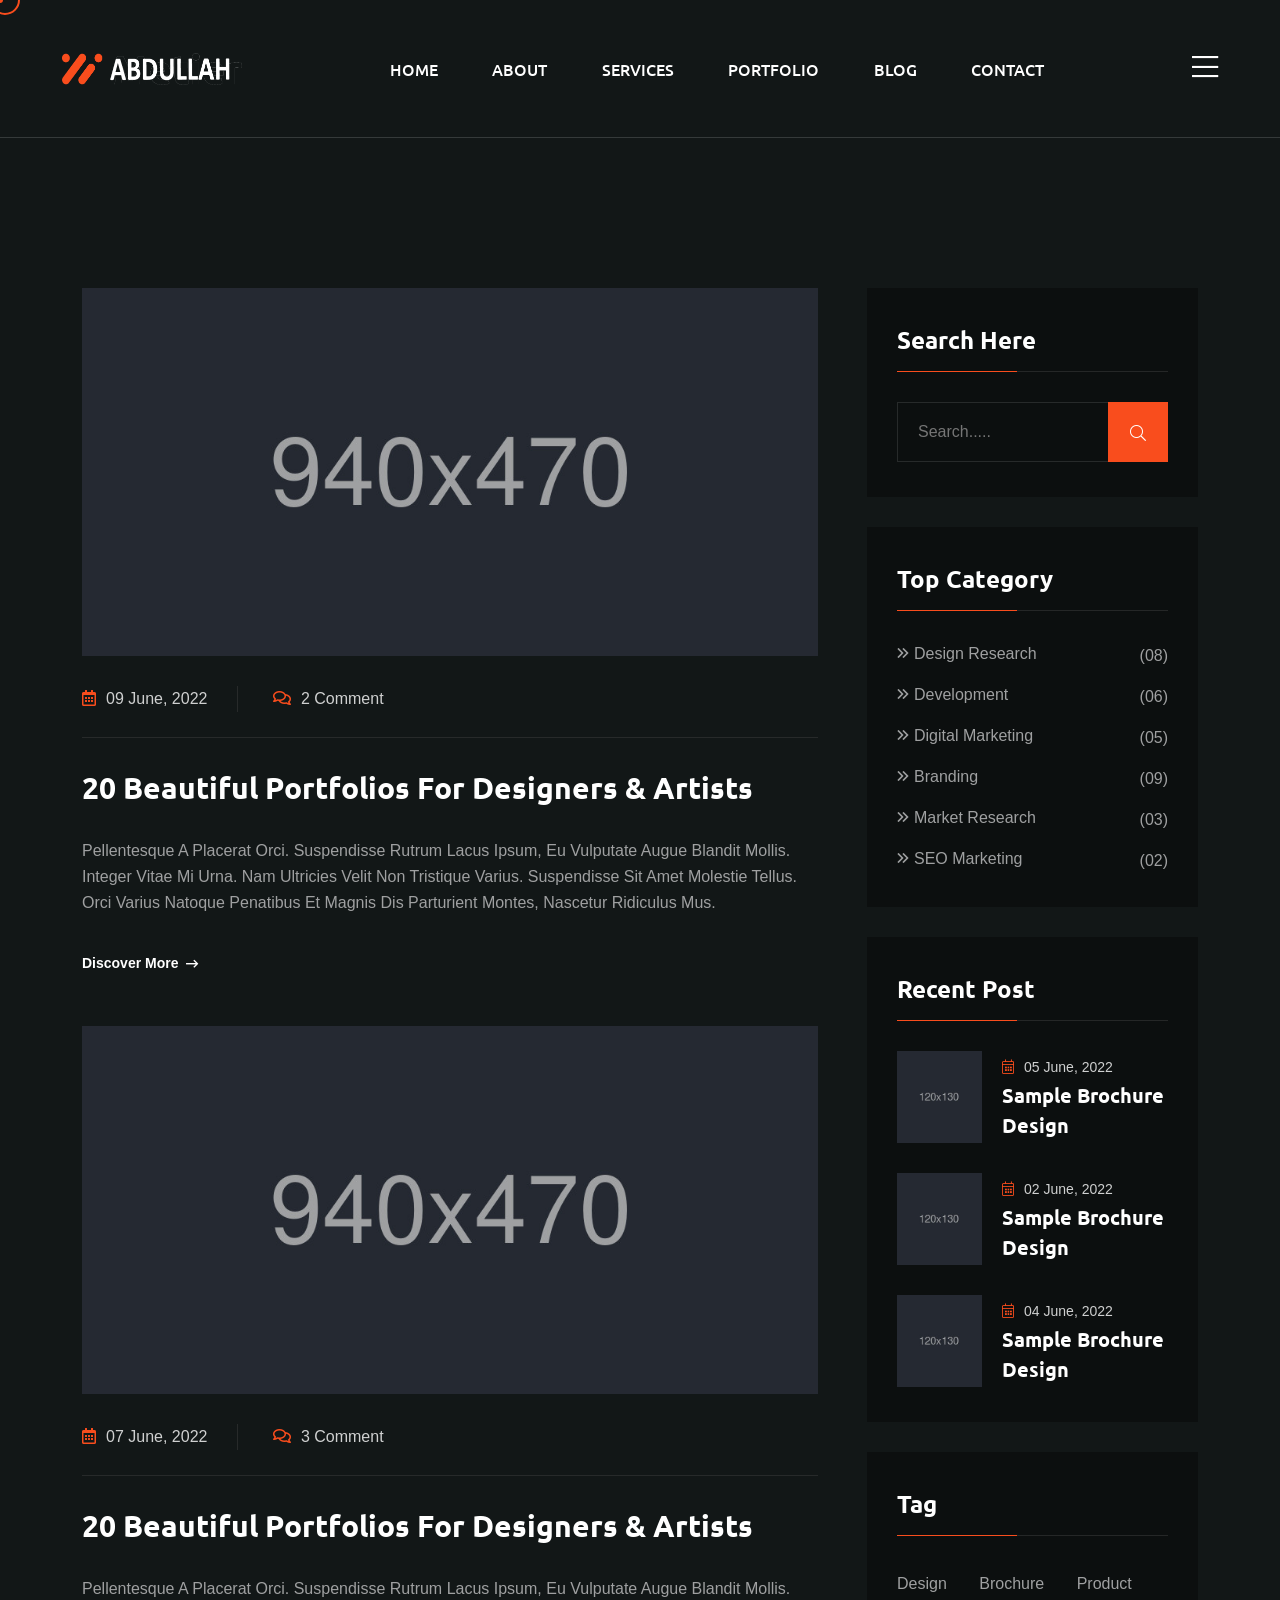
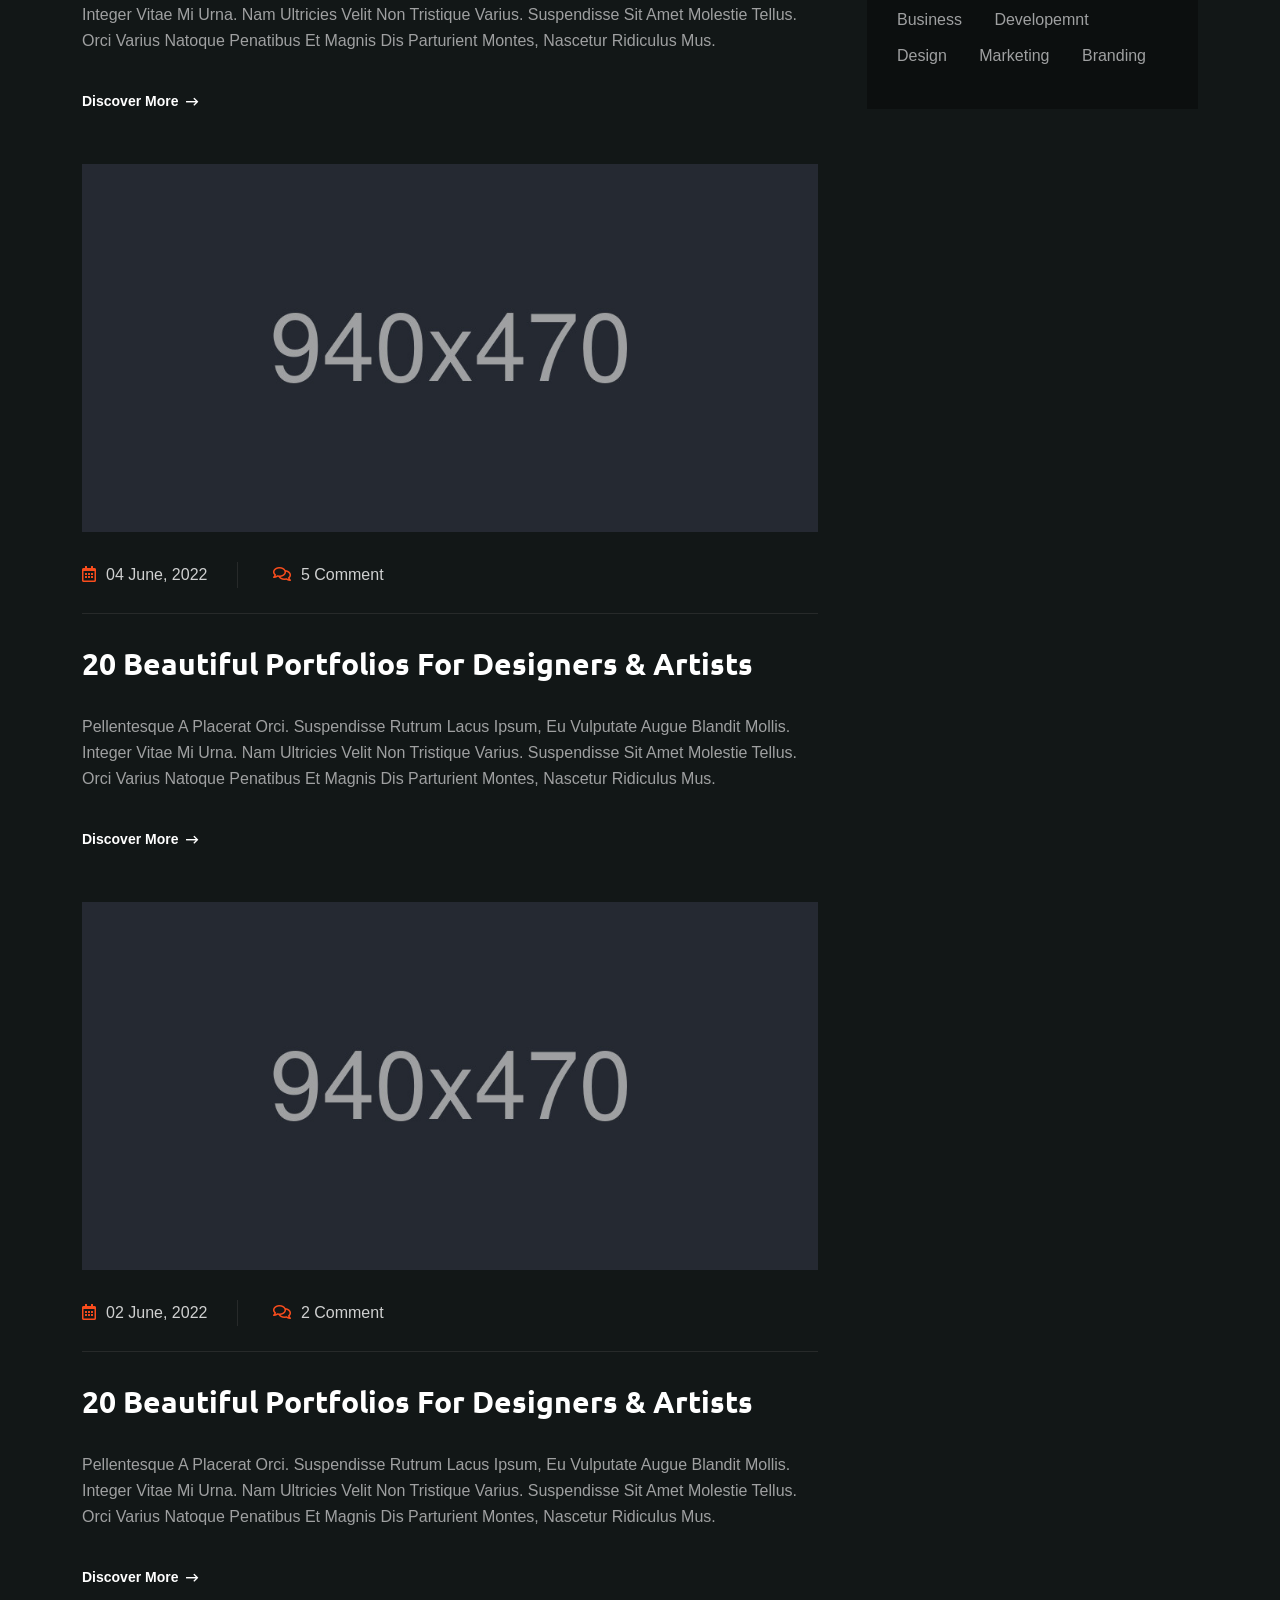
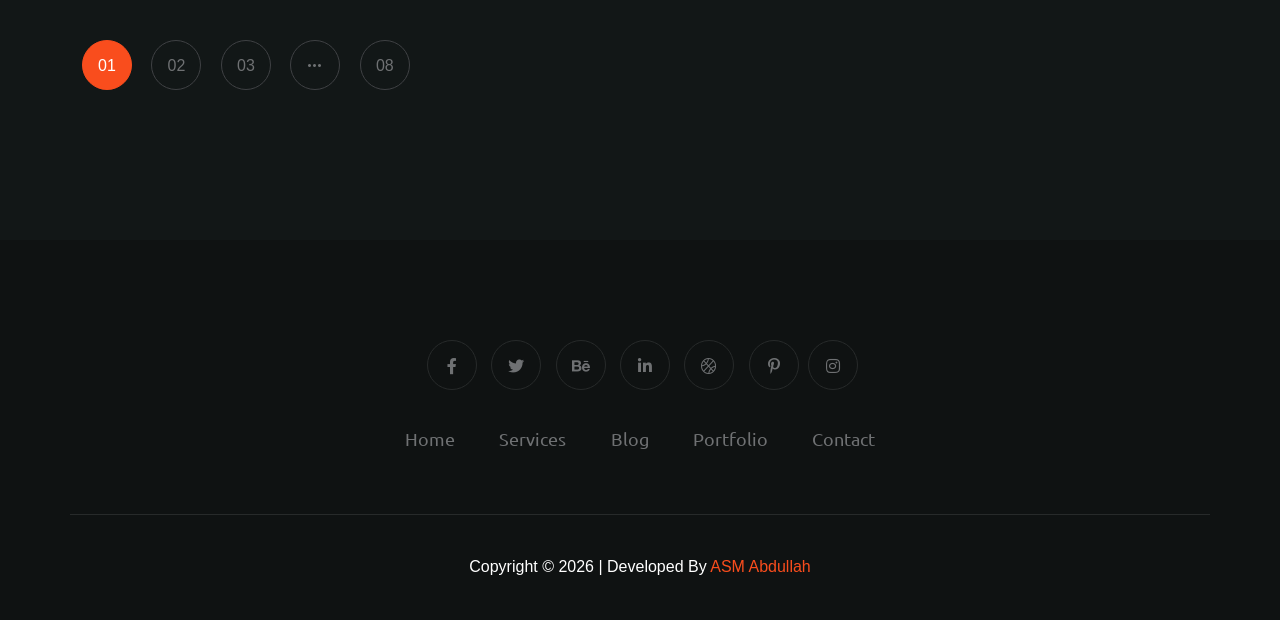
<file: blog.html>
<!DOCTYPE html>
<html lang="en" style="overscroll-behavior: none; scroll-behavior: smooth;">
  <head>
    <!-- Start Meta -->
    <meta charset="UTF-8" />
    <meta http-equiv="X-UA-Compatible" content="IE=edge" />
    <meta name="description" content="ASM Abdullah" />
    <meta
      name="keywords"
      content="Creative web designer, Digital, multipage, landing page developer, freelancer"
    />
    <meta name="author" content="ASM Abdullah" />
    <meta name="viewport" content="width=device-width, initial-scale=1" />
    <!-- Title of Site -->
    <title>ASM Abdullah</title>
    <!-- Favicons -->
    <link rel="icon" type="image/png" href="assets/img/favicon.png" />
    <!-- Bootstrap CSS -->
    <link rel="stylesheet" href="assets/css/bootstrap.min.css" />
    <!-- font awesome -->
    <link rel="stylesheet" href="assets/css/all.css" />
    <!-- Animate CSS -->
    <link rel="stylesheet" href="assets/css/animate.css" />
    <!-- Swiper -->
    <link rel="stylesheet" href="assets/css/swiper-bundle.min.css" />
    <!-- Magnific -->
    <link rel="stylesheet" href="assets/css/magnific-popup.css" />
    <!-- Mean menu -->
    <link rel="stylesheet" href="assets/css/meanmenu.min.css" />
    <!-- Custom CSS -->
    <link rel="stylesheet" href="assets/sass/style.css" />
  </head>

  <body class="custom__cursor">
    <div class="custom__cursor-one"></div>
    <div class="custom__cursor-two"></div>
    <!-- Preloader start -->
    <div class="theme-loader">
      <div class="spinner">
        <div class="double-bounce1"></div>
        <div class="double-bounce2"></div>
      </div>
    </div>
    <!-- Preloader end -->
    <!-- Header Area Start -->
       <div class="header__area all-page">
      <div class="container custom-container">
        <div class="header__area-box">
          <div class="header__area-box-logo two">
            <a href="index.html">
              <img src="assets/img/logo-2.png" alt="" />
            </a>
            <div class="responsive-menu"></div>
          </div>
          <div class="header__area-box-main-menu meanmenu-responsive">

             <!-- <a href="index.html">Home</a> -->

            <ul id="mobilemenu">

              <!-- <li class="menu-item-has-children"> -->
                <li> <a href="index.html">Home</a>
                <!-- <ul class="sub-menu">
                  <li><a href="index.html">Home 01</a></li>
                  <li><a href="index-2.html">Home 02</a></li>
                  <li><a href="index-3.html">Home 03</a></li>
                </ul> -->
              </li>
              <li><a href="about.html">About</a></li>
              <li><a href="services.html">Services</a></li>

              <!-- <li class="menu-item-has-children"> -->


                <!-- <a href="#">Page</a>
                <ul class="sub-menu">
                  <li><a href="about.html">About</a></li>
                  <li><a href="services.html">Services</a></li>
                  <li><a href="services-details.html">Services Details</a></li>
                  <li><a href="error.html">Error</a></li>
                </ul> -->
              <!-- </li> -->
              <!-- <li class="menu-item-has-children"> -->
              <li>  <a href="portfolio.html">Portfolio</a>
               <!--  <ul class="sub-menu">
                  <li><a href="portfolio-1.html">Portfolio 01</a></li>
                  <li><a href="portfolio-2.html">Portfolio 02</a></li>
                  <li><a href="portfolio-3.html">Portfolio 03</a></li>
                  <li>
                    <a href="portfolio-details.html">Portfolio Details 01</a>
                  </li>
                  <li>
                    <a href="portfolio-details-2.html">Portfolio Details 02</a>
                  </li>
                </ul> -->
              </li>
              <li class="menu-item-has-children">
                 <li><a href="blog.html">Blog</a></li>
               <!--  <a href="#">News</a>
                <ul class="sub-menu">
                  <li><a href="blog-standard.html">News</a></li>
                  <li><a href="blog-details.html">News Details</a></li>
                </ul> -->
              </li>
              <li><a href="contact.html">Contact</a></li>
            </ul>
          </div>
          <div class="header__area-box-sidebar">
            <div class="header__area-box-sidebar-popup-icon">
              <a href="#"><i class="fal fa-bars"></i></a>
            </div>
          </div>
          <!-- sidebar Menu Start -->
          <div class="header__area-box-sidebar-popup">
            <div class="sidebar-close-btn">
              <a href="#"><i class="fal fa-times"></i></a>
            </div>
            <div class="header__area-box-sidebar-popup-logo">
              <a href="index.html">
                <img src="assets/img/logo-2.png" alt="" />
              </a>
            </div>
            <p>
              Aliquam nibh tortor, faucibus quis ligula eget, faucibus auctor
              sapien. Fusce vulputate magna in magna pellentesque in mauris
              dignissim, imperdiet risus ac, congue nunc.
            </p>
            <div class="header__area-box-sidebar-popup-contact">
              <h4 class="mb-25">Contact Us</h4>
              <form action="#">
                <div class="row">
                  <div class="col-sm-12 mb-30">
                    <div
                      class="header__area-box-sidebar-popup-contact-form-item two"
                    >
                      <i class="far fa-user"></i>
                      <input
                        type="text"
                        name="name"
                        placeholder="Your Name"
                        required="required"
                      />
                    </div>
                  </div>
                  <div class="col-sm-12 mb-30">
                    <div
                      class="header__area-box-sidebar-popup-contact-form-item two"
                    >
                      <i class="far fa-envelope-open"></i>
                      <input
                        type="text"
                        name="email"
                        placeholder="Email Address"
                        required="required"
                      />
                    </div>
                  </div>
                  <div class="col-sm-12 mb-30">
                    <div
                      class="header__area-box-sidebar-popup-contact-form-item two"
                    >
                      <i class="fal fa-pen"></i>
                      <textarea
                        name="message"
                        rows="5"
                        placeholder="Message"
                      ></textarea>
                    </div>
                  </div>
                  <div class="col-sm-12">
                    <div
                      class="header__area-box-sidebar-popup-contact-form-item"
                    >
                      <button class="theme-btn-1" type="submit">
                        Submit Now<i class="fal fa-long-arrow-right"></i>
                      </button>
                    </div>
                  </div>
                </div>
              </form>
            </div>
            <div class="header__area-box-sidebar-popup-follow-us">
              <h4 class="mb-25">Follow Us</h4>
              <div class="header__area-box-sidebar-popup-follow-us-social two">
                <ul>
                  <li>
                    <a href="#"><i class="fab fa-facebook-f"></i></a>
                  </li>
                  <li>
                    <a href="#"><i class="fab fa-twitter"></i></a>
                  </li>
                  <li>
                    <a href="#"><i class="fab fa-instagram"></i></a>
                  </li>
                  <li>
                    <a href="#"><i class="fab fa-linkedin-in"></i></a>
                  </li>
                </ul>
              </div>
            </div>
          </div>
          <div class="sidebar-overlay"></div>
          <!-- sidebar Menu Start -->
        </div>
      </div>
    </div>
    <!-- Header Area End -->
    <!-- Blog Standard Start -->
    <div class="blog__standard section-padding">
      <div class="container">
        <div class="row">
          <div class="col-xl-8 col-lg-8 lg-mb-30">
            <div class="blog__standard-item">
              <div class="blog__standard-item-image">
                <a href="blog-details.html"
                  ><img src="assets/img/blog-4.jpg" alt=""
                /></a>
              </div>
              <div class="blog__standard-item-meta">
                <ul>
                  <li>
                    <a href="#"
                      ><i class="far fa-calendar-alt"></i>09 June, 2022</a
                    >
                  </li>
                  <li>
                    <a href="#"><i class="far fa-comments"></i>2 Comment</a>
                  </li>
                </ul>
              </div>
              <div class="blog__standard-item-content">
                <h3>
                  <a href="blog-details.html"
                    >20 Beautiful Portfolios For Designers & Artists</a
                  >
                </h3>
                <p>
                  Pellentesque a placerat orci. Suspendisse rutrum lacus ipsum,
                  eu vulputate augue blandit mollis. Integer vitae mi urna. Nam
                  ultricies velit non tristique varius. Suspendisse sit amet
                  molestie tellus. Orci varius natoque penatibus et magnis dis
                  parturient montes, nascetur ridiculus mus.
                </p>
                <a class="simple-btn mt-35" href="blog-details.html"
                  >Discover More<i class="far fa-long-arrow-right"></i
                ></a>
              </div>
            </div>
            <div class="blog__standard-item">
              <div class="blog__standard-item-image">
                <a href="blog-details.html"
                  ><img src="assets/img/blog-5.jpg" alt=""
                /></a>
              </div>
              <div class="blog__standard-item-meta">
                <ul>
                  <li>
                    <a href="#"
                      ><i class="far fa-calendar-alt"></i>07 June, 2022</a
                    >
                  </li>
                  <li>
                    <a href="#"><i class="far fa-comments"></i>3 Comment</a>
                  </li>
                </ul>
              </div>
              <div class="blog__standard-item-content">
                <h3>
                  <a href="blog-details.html"
                    >20 Beautiful Portfolios For Designers & Artists</a
                  >
                </h3>
                <p>
                  Pellentesque a placerat orci. Suspendisse rutrum lacus ipsum,
                  eu vulputate augue blandit mollis. Integer vitae mi urna. Nam
                  ultricies velit non tristique varius. Suspendisse sit amet
                  molestie tellus. Orci varius natoque penatibus et magnis dis
                  parturient montes, nascetur ridiculus mus.
                </p>
                <a class="simple-btn mt-35" href="blog-details.html"
                  >Discover More<i class="far fa-long-arrow-right"></i
                ></a>
              </div>
            </div>
            <div class="blog__standard-item">
              <div class="blog__standard-item-image">
                <a href="blog-details.html"
                  ><img src="assets/img/blog-6.jpg" alt=""
                /></a>
              </div>
              <div class="blog__standard-item-meta">
                <ul>
                  <li>
                    <a href="#"
                      ><i class="far fa-calendar-alt"></i>04 June, 2022</a
                    >
                  </li>
                  <li>
                    <a href="#"><i class="far fa-comments"></i>5 Comment</a>
                  </li>
                </ul>
              </div>
              <div class="blog__standard-item-content">
                <h3>
                  <a href="blog-details.html"
                    >20 Beautiful Portfolios For Designers & Artists</a
                  >
                </h3>
                <p>
                  Pellentesque a placerat orci. Suspendisse rutrum lacus ipsum,
                  eu vulputate augue blandit mollis. Integer vitae mi urna. Nam
                  ultricies velit non tristique varius. Suspendisse sit amet
                  molestie tellus. Orci varius natoque penatibus et magnis dis
                  parturient montes, nascetur ridiculus mus.
                </p>
                <a class="simple-btn mt-35" href="blog-details.html"
                  >Discover More<i class="far fa-long-arrow-right"></i
                ></a>
              </div>
            </div>
            <div class="blog__standard-item">
              <div class="blog__standard-item-image">
                <a href="blog-details.html"
                  ><img src="assets/img/blog-7.jpg" alt=""
                /></a>
              </div>
              <div class="blog__standard-item-meta">
                <ul>
                  <li>
                    <a href="#"
                      ><i class="far fa-calendar-alt"></i>02 June, 2022</a
                    >
                  </li>
                  <li>
                    <a href="#"><i class="far fa-comments"></i>2 Comment</a>
                  </li>
                </ul>
              </div>
              <div class="blog__standard-item-content">
                <h3>
                  <a href="blog-details.html"
                    >20 Beautiful Portfolios For Designers & Artists</a
                  >
                </h3>
                <p>
                  Pellentesque a placerat orci. Suspendisse rutrum lacus ipsum,
                  eu vulputate augue blandit mollis. Integer vitae mi urna. Nam
                  ultricies velit non tristique varius. Suspendisse sit amet
                  molestie tellus. Orci varius natoque penatibus et magnis dis
                  parturient montes, nascetur ridiculus mus.
                </p>
                <a class="simple-btn mt-35" href="blog-details.html"
                  >Discover More<i class="far fa-long-arrow-right"></i
                ></a>
              </div>
            </div>
            <div class="pagination mt-50">
              <ul>
                <li><a class="active" href="#">01</a></li>
                <li><a href="#">02</a></li>
                <li><a href="#">03</a></li>
                <li>
                  <a href="#"><i class="far fa-ellipsis-h"></i></a>
                </li>
                <li><a href="#">08</a></li>
              </ul>
            </div>
          </div>
          <div class="col-xl-4 col-lg-4">
            <div class="all__sidebar ml-25 xl-ml-0">
              <div class="all__sidebar-item">
                <h4>Search Here</h4>
                <div class="all__sidebar-item-search">
                  <form action="#">
                    <input type="text" placeholder="Search....." />
                    <button type="submit"><i class="fal fa-search"></i></button>
                  </form>
                </div>
              </div>
              <div class="all__sidebar-item">
                <h4>Top Category</h4>
                <div class="all__sidebar-item-category">
                  <ul>
                    <li>
                      <a href="blog-standard.html"
                        ><i class="far fa-angle-double-right"></i>Design
                        Research<span>(08)</span></a
                      >
                    </li>
                    <li>
                      <a href="blog-standard.html"
                        ><i class="far fa-angle-double-right"></i
                        >Development<span>(06)</span></a
                      >
                    </li>
                    <li>
                      <a href="blog-standard.html"
                        ><i class="far fa-angle-double-right"></i>Digital
                        Marketing<span>(05)</span></a
                      >
                    </li>
                    <li>
                      <a href="blog-standard.html"
                        ><i class="far fa-angle-double-right"></i>Branding<span
                          >(09)</span
                        ></a
                      >
                    </li>
                    <li>
                      <a href="blog-standard.html"
                        ><i class="far fa-angle-double-right"></i>Market
                        Research<span>(03)</span></a
                      >
                    </li>
                    <li>
                      <a href="blog-standard.html"
                        ><i class="far fa-angle-double-right"></i>SEO
                        marketing<span>(02)</span></a
                      >
                    </li>
                  </ul>
                </div>
              </div>
              <div class="all__sidebar-item">
                <h4>Recent Post</h4>
                <div class="all__sidebar-item-post">
                  <div class="all__sidebar-item-post-item">
                    <div class="all__sidebar-item-post-item-image">
                      <a href="blog-details.html"
                        ><img src="assets/img/post-1.jpg" alt=""
                      /></a>
                    </div>
                    <div class="all__sidebar-item-post-item-content">
                      <span
                        ><i class="fal fa-calendar-alt"></i>05 June, 2022</span
                      >
                      <h5>
                        <a href="blog-details.html">Sample Brochure Design</a>
                      </h5>
                    </div>
                  </div>
                  <div class="all__sidebar-item-post-item">
                    <div class="all__sidebar-item-post-item-image">
                      <a href="blog-details.html"
                        ><img src="assets/img/post-2.jpg" alt=""
                      /></a>
                    </div>
                    <div class="all__sidebar-item-post-item-content">
                      <span
                        ><i class="fal fa-calendar-alt"></i>02 June, 2022</span
                      >
                      <h5>
                        <a href="blog-details.html">Sample Brochure Design</a>
                      </h5>
                    </div>
                  </div>
                  <div class="all__sidebar-item-post-item">
                    <div class="all__sidebar-item-post-item-image">
                      <a href="blog-details.html"
                        ><img src="assets/img/post-3.jpg" alt=""
                      /></a>
                    </div>
                    <div class="all__sidebar-item-post-item-content">
                      <span
                        ><i class="fal fa-calendar-alt"></i>04 June, 2022</span
                      >
                      <h5>
                        <a href="blog-details.html">Sample Brochure Design</a>
                      </h5>
                    </div>
                  </div>
                </div>
              </div>
              <div class="all__sidebar-item">
                <h4>Tag</h4>
                <div class="all__sidebar-item-tag">
                  <ul>
                    <li><a href="blog-standard.html">Design</a></li>
                    <li><a href="blog-standard.html">Brochure</a></li>
                    <li><a href="blog-standard.html">Product</a></li>
                    <li><a href="blog-standard.html">Business</a></li>
                    <li><a href="blog-standard.html">Developemnt</a></li>
                    <li><a href="blog-standard.html">Design</a></li>
                    <li><a href="blog-standard.html">Marketing</a></li>
                    <li><a href="blog-standard.html">Branding</a></li>
                  </ul>
                </div>
              </div>
            </div>
          </div>
        </div>
      </div>
    </div>
    <!-- Blog Standard End -->
 <!-- Footer Area Start -->
    <div class="footer__area pt-60 pb-60">
      <div class="container">
        <div class="row align-items-center">
          <div class="col-xl-12">
            <div class="footer__area-widget t-center">
              <div class="footer__area-widget-about">
                <div class="footer__area-widget-about-social three">
                  <ul>
                    <li>
                      <a href="#"><i class="fab fa-facebook-f"></i></a>
                    </li>
                    <li>
                      <a href="#"><i class="fab fa-twitter"></i></a>
                    </li>
                    <li>
                      <a href="#"><i class="fab fa-behance"></i></a>
                    </li>
                    <li>
                      <a href="#"><i class="fab fa-linkedin-in"></i></a>
                    </li>
                    <li>
                      <a href="#"><i class="fal fa-basketball-ball"></i></a>
                    </li>
                    <li>
                      <a href="#"><i class="fab fa-pinterest-p"></i></a>
                    </li>
                    <li>
                      <a href="#"><i class="fab fa-instagram"></i></a>
                    </li>
                  </ul>
                </div>
                <div class="footer__area-widget-about-menu three">
                  <ul>
                    <li><a href="index.html">Home</a></li>
                    <li><a href="services.html">Services</a></li>
                    <li><a href="blog.html">Blog</a></li>
                    <li><a href="portfolio.html">Portfolio</a></li>
                    <li><a href="contact.html">Contact</a></li>
                  </ul>
                </div>
              </div>
            </div>
          </div>
        </div>
      </div>
    </div>
    <!-- Footer Area End -->
    <!-- Copyright Area Start -->
    <div class="copyright__area">
      <div class="container">
        <div class="row align-items-center copyright__area-border">
          <div class="col-xl-12">
            <div class="copyright__area-left t-center">
              <p>
                Copyright © 2026 | Developed by<a href="index.html"> ASM Abdullah</a>
              </p>
            </div>
          </div>
        </div>
      </div>
    </div>
    <!-- Copyright Area End -->
    <!-- Scroll Btn Start -->
    <div class="scroll-up">
      <svg
        class="scroll-circle svg-content"
        width="100%"
        height="100%"
        viewBox="-1 -1 102 102"
      >
        <path d="M50,1 a49,49 0 0,1 0,98 a49,49 0 0,1 0,-98" />
      </svg>
    </div>
    <!-- Scroll Btn End -->
    <!-- Main JS -->
    <script src="assets/js/jquery-3.6.0.min.js"></script>
    <!-- Bootstrap JS -->
    <script src="assets/js/bootstrap.min.js"></script>
    <!-- Counter up -->
    <script src="assets/js/jquery.counterup.min.js"></script>
    <!-- Popper JS -->
    <script src="assets/js/popper.min.js"></script>
    <!-- Progressbar JS -->
    <script src="assets/js/progressbar.min.js"></script>
    <!-- Magnific JS -->
    <script src="assets/js/jquery.magnific-popup.min.js"></script>
    <!-- Swiper JS -->
    <script src="assets/js/swiper-bundle.min.js"></script>
    <!-- Waypoints JS -->
    <script src="assets/js/jquery.waypoints.min.js"></script>
    <!-- Isotope JS -->
    <script src="assets/js/isotope.pkgd.min.js"></script>
    <!-- Mean menu -->
    <script src="assets/js/jquery.meanmenu.min.js"></script>
    <!-- Custom JS -->
    <script src="assets/js/custom.js"></script>
  </body>
</html>
</file>
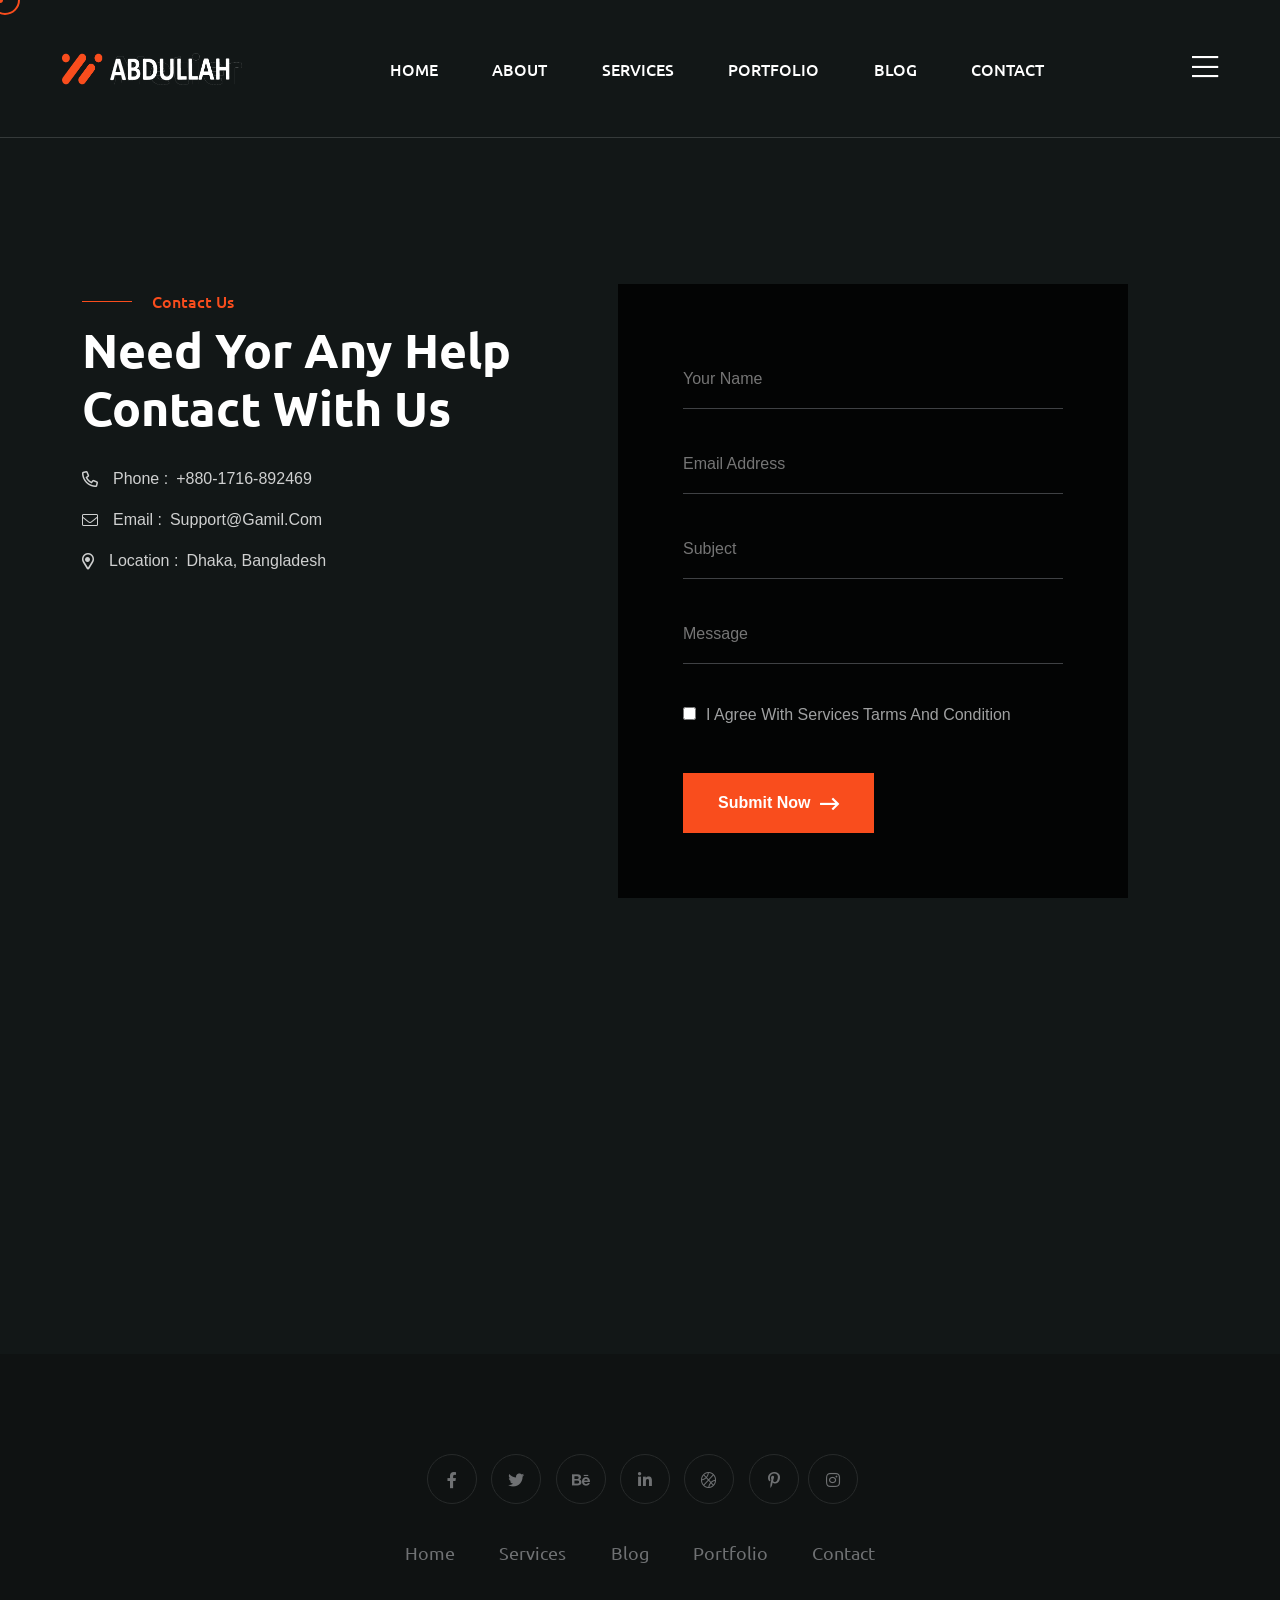
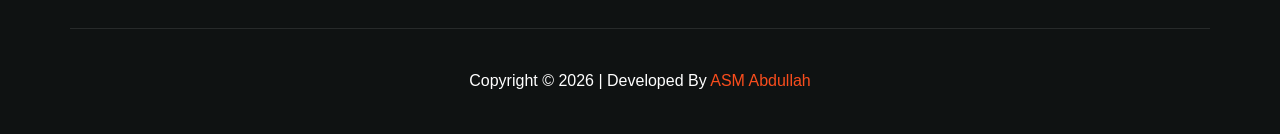
<file: contact.html>
<!DOCTYPE html>
<html lang="en" style="overscroll-behavior: none; scroll-behavior: smooth;">
  <head>
    <!-- Start Meta -->
    <meta charset="UTF-8" />
    <meta http-equiv="X-UA-Compatible" content="IE=edge" />
    <meta name="description" content="ASM Abdullah" />
    <meta
      name="keywords"
      content="Creative web designer, Digital, multipage, landing page developer, freelancer"
    />
    <meta name="author" content="ASM Abdullah" />
    <meta name="viewport" content="width=device-width, initial-scale=1" />
    <!-- Title of Site -->
    <title>ASM Abdullah</title>
    <!-- Favicons -->
    <link rel="icon" type="image/png" href="assets/img/favicon.png" />
    <!-- Bootstrap CSS -->
    <link rel="stylesheet" href="assets/css/bootstrap.min.css" />
    <!-- font awesome -->
    <link rel="stylesheet" href="assets/css/all.css" />
    <!-- Animate CSS -->
    <link rel="stylesheet" href="assets/css/animate.css" />
    <!-- Swiper -->
    <link rel="stylesheet" href="assets/css/swiper-bundle.min.css" />
    <!-- Magnific -->
    <link rel="stylesheet" href="assets/css/magnific-popup.css" />
    <!-- Mean menu -->
    <link rel="stylesheet" href="assets/css/meanmenu.min.css" />
    <!-- Custom CSS -->
    <link rel="stylesheet" href="assets/sass/style.css" />
  </head>

  <body class="custom__cursor">
    <div class="custom__cursor-one"></div>
    <div class="custom__cursor-two"></div>
    <!-- Preloader start -->
    <div class="theme-loader">
      <div class="spinner">
        <div class="double-bounce1"></div>
        <div class="double-bounce2"></div>
      </div>
    </div>
    <!-- Preloader end -->
    <!-- Header Area Start -->
    <div class="header__area all-page">
      <div class="container custom-container">
        <div class="header__area-box">
          <div class="header__area-box-logo two">
            <a href="index.html">
              <img src="assets/img/logo-2.png" alt="" />
            </a>
            <div class="responsive-menu"></div>
          </div>
          <div class="header__area-box-main-menu meanmenu-responsive">

             <!-- <a href="index.html">Home</a> -->

            <ul id="mobilemenu">

              <!-- <li class="menu-item-has-children"> -->
                <li> <a href="index.html">Home</a>
                <!-- <ul class="sub-menu">
                  <li><a href="index.html">Home 01</a></li>
                  <li><a href="index-2.html">Home 02</a></li>
                  <li><a href="index-3.html">Home 03</a></li>
                </ul> -->
              </li>
              <li><a href="about.html">About</a></li>
              <li><a href="services.html">Services</a></li>

              <!-- <li class="menu-item-has-children"> -->


                <!-- <a href="#">Page</a>
                <ul class="sub-menu">
                  <li><a href="about.html">About</a></li>
                  <li><a href="services.html">Services</a></li>
                  <li><a href="services-details.html">Services Details</a></li>
                  <li><a href="error.html">Error</a></li>
                </ul> -->
              <!-- </li> -->
              <!-- <li class="menu-item-has-children"> -->
              <li>  <a href="portfolio.html">Portfolio</a>
               <!--  <ul class="sub-menu">
                  <li><a href="portfolio-1.html">Portfolio 01</a></li>
                  <li><a href="portfolio-2.html">Portfolio 02</a></li>
                  <li><a href="portfolio-3.html">Portfolio 03</a></li>
                  <li>
                    <a href="portfolio-details.html">Portfolio Details 01</a>
                  </li>
                  <li>
                    <a href="portfolio-details-2.html">Portfolio Details 02</a>
                  </li>
                </ul> -->
              </li>
              <li class="menu-item-has-children">
                 <li><a href="blog.html">Blog</a></li>
               <!--  <a href="#">News</a>
                <ul class="sub-menu">
                  <li><a href="blog-standard.html">News</a></li>
                  <li><a href="blog-details.html">News Details</a></li>
                </ul> -->
              </li>
              <li><a href="contact.html">Contact</a></li>
            </ul>
          </div>
          <div class="header__area-box-sidebar">
            <div class="header__area-box-sidebar-popup-icon">
              <a href="#"><i class="fal fa-bars"></i></a>
            </div>
          </div>
          <!-- sidebar Menu Start -->
          <div class="header__area-box-sidebar-popup">
            <div class="sidebar-close-btn">
              <a href="#"><i class="fal fa-times"></i></a>
            </div>
            <div class="header__area-box-sidebar-popup-logo">
              <a href="index.html">
                <img src="assets/img/logo-2.png" alt="" />
              </a>
            </div>
            <p>
              Aliquam nibh tortor, faucibus quis ligula eget, faucibus auctor
              sapien. Fusce vulputate magna in magna pellentesque in mauris
              dignissim, imperdiet risus ac, congue nunc.
            </p>
            <div class="header__area-box-sidebar-popup-contact">
              <h4 class="mb-25">Contact Us</h4>
              <form action="#">
                <div class="row">
                  <div class="col-sm-12 mb-30">
                    <div
                      class="header__area-box-sidebar-popup-contact-form-item two"
                    >
                      <i class="far fa-user"></i>
                      <input
                        type="text"
                        name="name"
                        placeholder="Your Name"
                        required="required"
                      />
                    </div>
                  </div>
                  <div class="col-sm-12 mb-30">
                    <div
                      class="header__area-box-sidebar-popup-contact-form-item two"
                    >
                      <i class="far fa-envelope-open"></i>
                      <input
                        type="text"
                        name="email"
                        placeholder="Email Address"
                        required="required"
                      />
                    </div>
                  </div>
                  <div class="col-sm-12 mb-30">
                    <div
                      class="header__area-box-sidebar-popup-contact-form-item two"
                    >
                      <i class="fal fa-pen"></i>
                      <textarea
                        name="message"
                        rows="5"
                        placeholder="Message"
                      ></textarea>
                    </div>
                  </div>
                  <div class="col-sm-12">
                    <div
                      class="header__area-box-sidebar-popup-contact-form-item"
                    >
                      <button class="theme-btn-1" type="submit">
                        Submit Now<i class="fal fa-long-arrow-right"></i>
                      </button>
                    </div>
                  </div>
                </div>
              </form>
            </div>
            <div class="header__area-box-sidebar-popup-follow-us">
              <h4 class="mb-25">Follow Us</h4>
              <div class="header__area-box-sidebar-popup-follow-us-social two">
                <ul>
                  <li>
                    <a href="#"><i class="fab fa-facebook-f"></i></a>
                  </li>
                  <li>
                    <a href="#"><i class="fab fa-twitter"></i></a>
                  </li>
                  <li>
                    <a href="#"><i class="fab fa-instagram"></i></a>
                  </li>
                  <li>
                    <a href="#"><i class="fab fa-linkedin-in"></i></a>
                  </li>
                </ul>
              </div>
            </div>
          </div>
          <div class="sidebar-overlay"></div>
          <!-- sidebar Menu Start -->
        </div>
      </div>
    </div>
    <!-- Header Area End -->
    <!-- Contact Area Start -->
    <div class="contact__area section-padding">
      <div class="container">
        <div class="row mb-60">
          <div class="col-xl-5 col-lg-6">
            <div class="contact__area-title">
              <span class="subtitle">Contact Us</span>
              <h2>Need Yor any help Contact with Us</h2>
            </div>
            <div class="contact__area-info">
              <div class="contact__area-info-item">
                <div class="contact__area-info-item-icon">
                  <i class="far fa-phone-alt"></i>
                  <span>Phone :</span>
                </div>
                <div class="contact__area-info-item-content">
                  <a href="tel:+123(458)896895">+880-1716-892469</a>
                </div>
              </div>
              <div class="contact__area-info-item">
                <div class="contact__area-info-item-icon">
                  <i class="fal fa-envelope"></i>
                  <span>Email :</span>
                </div>
                <div class="contact__area-info-item-content">
                  <a href="mailto:support@gamil.com">support@gamil.com</a>
                </div>
              </div>
              <div class="contact__area-info-item">
                <div class="contact__area-info-item-icon">
                  <i class="far fa-map-marker-alt"></i>
                  <span>Location :</span>
                </div>
                <div class="contact__area-info-item-content">
                  <a href="#">Dhaka, Bangladesh</a>
                </div>
              </div>
            </div>
          </div>
        </div>
        <div class="row">
          <div class="col-xl-12">
            <div class="contact__area-bottom">
              <div class="contact__area-bottom-form page">
                <form
                  id="contact-form"
                  action="assets/form/mail.php"
                  method="POST"
                >
                  <div class="row">
                    <div class="col-sm-12 mb-25">
                      <div class="contact__area-bottom-form-item">
                        <input
                          type="text"
                          name="name"
                          placeholder="Your Name"
                          required="required"
                        />
                      </div>
                    </div>
                    <div class="col-sm-12 mb-25">
                      <div class="contact__area-bottom-form-item">
                        <input
                          type="text"
                          name="email"
                          placeholder="Email Address"
                          required="required"
                        />
                      </div>
                    </div>
                    <div class="col-sm-12 mb-25">
                      <div class="contact__area-bottom-form-item">
                        <input
                          type="text"
                          name="subject"
                          placeholder="Subject"
                          required="required"
                        />
                      </div>
                    </div>
                    <div class="col-sm-12 mb-30">
                      <div class="contact__area-bottom-form-item">
                        <textarea
                          name="message"
                          rows="5"
                          placeholder="Message"
                        ></textarea>
                      </div>
                    </div>
                    <div class="col-sm-12 mb-45">
                      <div class="contact__area-bottom-form-item">
                        <label>
                          <input class="mr-10" type="checkbox" />I agree with
                          services tarms and condition</label
                        >
                      </div>
                    </div>
                    <div class="col-sm-12">
                      <div class="contact__area-bottom-form-item">
                        <button class="theme-btn-1" type="submit">
                          Submit Now<i class="far fa-long-arrow-right"></i>
                        </button>
                      </div>
                    </div>
                  </div>
                </form>
              </div>
              <div class="contact__area-bottom-map">
              

                <iframe src="https://www.google.com/maps/embed?pb=!1m18!1m12!1m3!1d7497574.6762648225!2d85.04266840494454!3d23.42707141148103!2m3!1f0!2f0!3f0!3m2!1i1024!2i768!4f13.1!3m3!1m2!1s0x30adaaed80e18ba7%3A0xf2d28e0c4e1fc6b!2sBangladesh!5e0!3m2!1sen!2sbd!4v1783547221058!5m2!1sen!2sbd" loading="lazy"></iframe>

              </div>
            </div>
          </div>
        </div>
      </div>
    </div>
    <!-- Contact Area End -->
 <!-- Footer Area Start -->
    <div class="footer__area pt-60 pb-60">
      <div class="container">
        <div class="row align-items-center">
          <div class="col-xl-12">
            <div class="footer__area-widget t-center">
              <div class="footer__area-widget-about">
                <div class="footer__area-widget-about-social three">
                  <ul>
                    <li>
                      <a href="#"><i class="fab fa-facebook-f"></i></a>
                    </li>
                    <li>
                      <a href="#"><i class="fab fa-twitter"></i></a>
                    </li>
                    <li>
                      <a href="#"><i class="fab fa-behance"></i></a>
                    </li>
                    <li>
                      <a href="#"><i class="fab fa-linkedin-in"></i></a>
                    </li>
                    <li>
                      <a href="#"><i class="fal fa-basketball-ball"></i></a>
                    </li>
                    <li>
                      <a href="#"><i class="fab fa-pinterest-p"></i></a>
                    </li>
                    <li>
                      <a href="#"><i class="fab fa-instagram"></i></a>
                    </li>
                  </ul>
                </div>
                <div class="footer__area-widget-about-menu three">
                  <ul>
                    <li><a href="index.html">Home</a></li>
                    <li><a href="services.html">Services</a></li>
                    <li><a href="blog.html">Blog</a></li>
                    <li><a href="portfolio.html">Portfolio</a></li>
                    <li><a href="contact.html">Contact</a></li>
                  </ul>
                </div>
              </div>
            </div>
          </div>
        </div>
      </div>
    </div>
    <!-- Footer Area End -->
    <!-- Copyright Area Start -->
    <div class="copyright__area">
      <div class="container">
        <div class="row align-items-center copyright__area-border">
          <div class="col-xl-12">
            <div class="copyright__area-left t-center">
              <p>
                Copyright © 2026 | Developed by<a href="index.html"> ASM Abdullah</a>
              </p>
            </div>
          </div>
        </div>
      </div>
    </div>
    <!-- Copyright Area End -->
    <!-- Scroll Btn Start -->
    <div class="scroll-up">
      <svg
        class="scroll-circle svg-content"
        width="100%"
        height="100%"
        viewBox="-1 -1 102 102"
      >
        <path d="M50,1 a49,49 0 0,1 0,98 a49,49 0 0,1 0,-98" />
      </svg>
    </div>
    <!-- Scroll Btn End -->
    <!-- Main JS -->
    <script src="assets/js/jquery-3.6.0.min.js"></script>
    <!-- Bootstrap JS -->
    <script src="assets/js/bootstrap.min.js"></script>
    <!-- Counter up -->
    <script src="assets/js/jquery.counterup.min.js"></script>
    <!-- Popper JS -->
    <script src="assets/js/popper.min.js"></script>
    <!-- Progressbar JS -->
    <script src="assets/js/progressbar.min.js"></script>
    <!-- Magnific JS -->
    <script src="assets/js/jquery.magnific-popup.min.js"></script>
    <!-- Swiper JS -->
    <script src="assets/js/swiper-bundle.min.js"></script>
    <!-- Waypoints JS -->
    <script src="assets/js/jquery.waypoints.min.js"></script>
    <!-- Isotope JS -->
    <script src="assets/js/isotope.pkgd.min.js"></script>
    <!-- Mean menu -->
    <script src="assets/js/jquery.meanmenu.min.js"></script>
    <!-- Custom JS -->
    <script src="assets/js/custom.js"></script>
  </body>
</html>
</file>
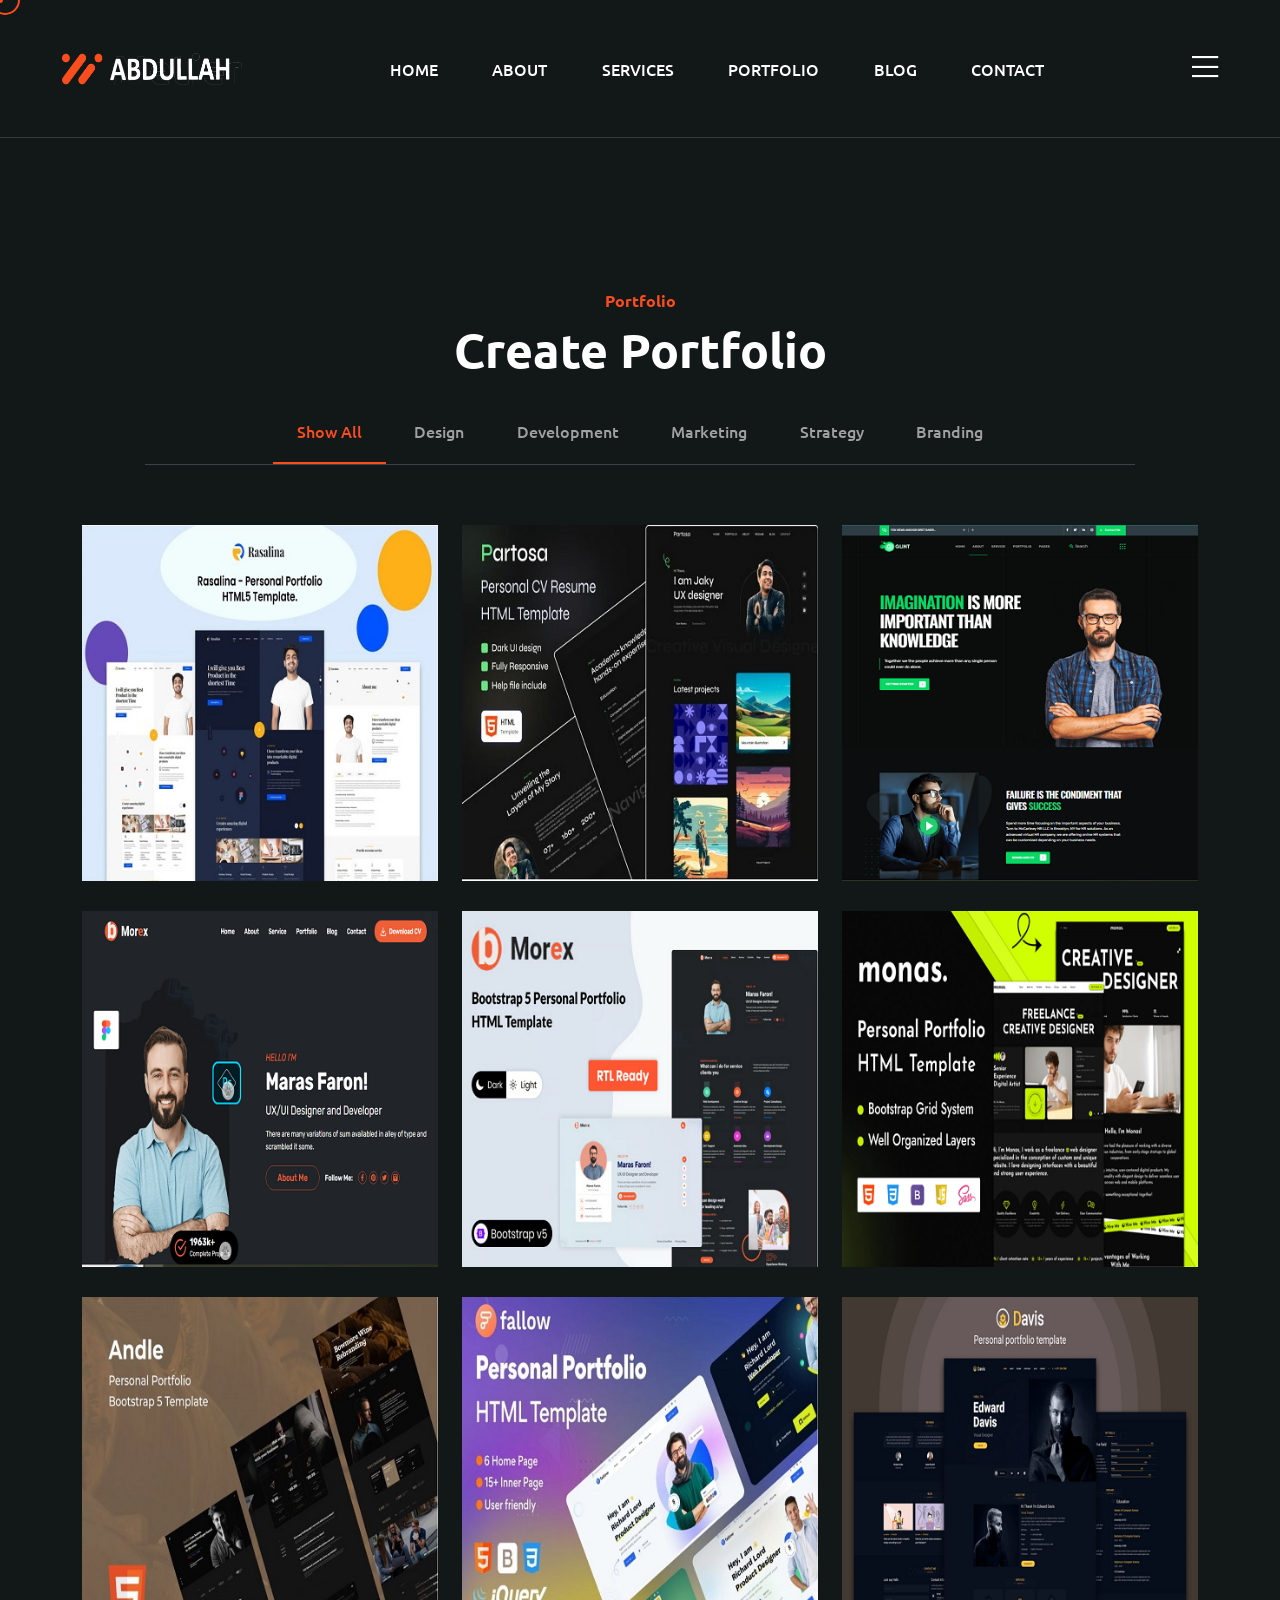
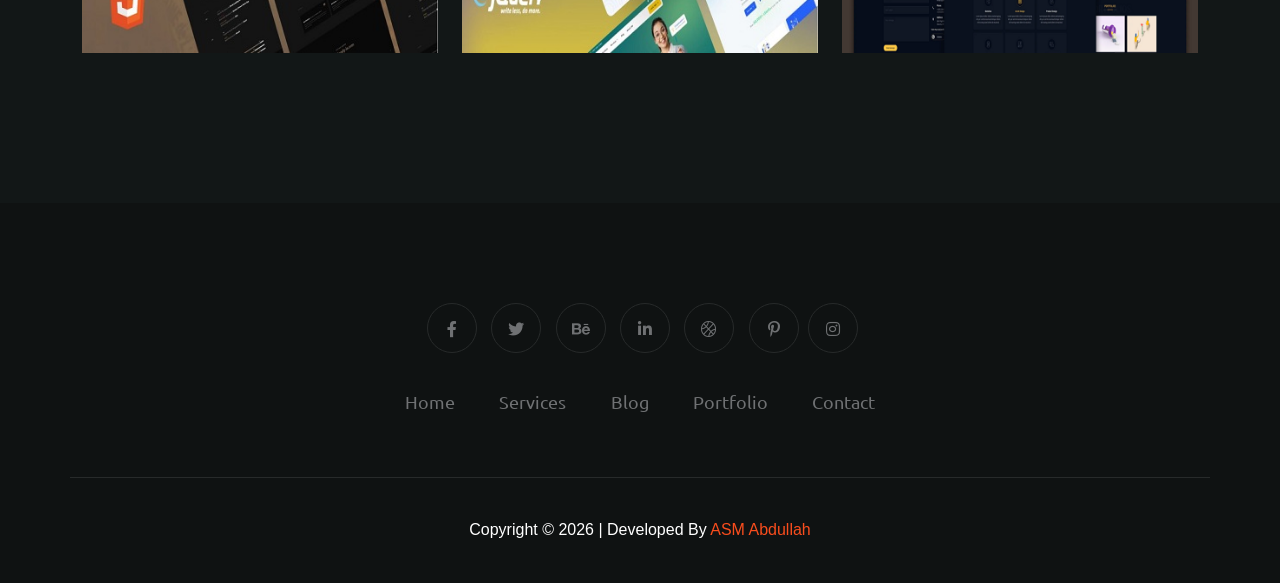
<file: portfolio.html>
<!DOCTYPE html>
<html lang="en" style="overscroll-behavior: none; scroll-behavior: smooth;">
  <head>
    <!-- Start Meta -->
    <meta charset="UTF-8" />
    <meta http-equiv="X-UA-Compatible" content="IE=edge" />
    <meta name="description" content="ASM Abdullah" />
    <meta
      name="keywords"
      content="Creative web designer, Digital, multipage, landing page developer, freelancer"
    />
    <meta name="author" content="ASM Abdullah" />
    <meta name="viewport" content="width=device-width, initial-scale=1" />
    <!-- Title of Site -->
    <title>ASM Abdullah</title>
    <!-- Favicons -->
    <link rel="icon" type="image/png" href="assets/img/favicon.png" />
    <!-- Bootstrap CSS -->
    <link rel="stylesheet" href="assets/css/bootstrap.min.css" />
    <!-- font awesome -->
    <link rel="stylesheet" href="assets/css/all.css" />
    <!-- Animate CSS -->
    <link rel="stylesheet" href="assets/css/animate.css" />
    <!-- Swiper -->
    <link rel="stylesheet" href="assets/css/swiper-bundle.min.css" />
    <!-- Magnific -->
    <link rel="stylesheet" href="assets/css/magnific-popup.css" />
    <!-- Mean menu -->
    <link rel="stylesheet" href="assets/css/meanmenu.min.css" />
    <!-- Custom CSS -->
    <link rel="stylesheet" href="assets/sass/style.css" />
  </head>

  <body class="custom__cursor">
    <div class="custom__cursor-one"></div>
    <div class="custom__cursor-two"></div>
    <!-- Preloader start -->
    <div class="theme-loader">
      <div class="spinner">
        <div class="double-bounce1"></div>
        <div class="double-bounce2"></div>
      </div>
    </div>
    <!-- Preloader end -->
    <!-- Header Area Start -->
    <div class="header__area all-page">
      <div class="container custom-container">
        <div class="header__area-box">
          <div class="header__area-box-logo two">
            <a href="index.html">
              <img src="assets/img/logo-2.png" alt="" />
            </a>
            <div class="responsive-menu"></div>
          </div>
          <div class="header__area-box-main-menu meanmenu-responsive">

             <!-- <a href="index.html">Home</a> -->

            <ul id="mobilemenu">

              <!-- <li class="menu-item-has-children"> -->
                <li> <a href="index.html">Home</a>
                <!-- <ul class="sub-menu">
                  <li><a href="index.html">Home 01</a></li>
                  <li><a href="index-2.html">Home 02</a></li>
                  <li><a href="index-3.html">Home 03</a></li>
                </ul> -->
              </li>
              <li><a href="about.html">About</a></li>
              <li><a href="services.html">Services</a></li>

              <!-- <li class="menu-item-has-children"> -->


                <!-- <a href="#">Page</a>
                <ul class="sub-menu">
                  <li><a href="about.html">About</a></li>
                  <li><a href="services.html">Services</a></li>
                  <li><a href="services-details.html">Services Details</a></li>
                  <li><a href="error.html">Error</a></li>
                </ul> -->
              <!-- </li> -->
              <!-- <li class="menu-item-has-children"> -->
             <li>  <a href="portfolio.html">Portfolio</a>
               <!--  <ul class="sub-menu">
                  <li><a href="portfolio-1.html">Portfolio 01</a></li>
                  <li><a href="portfolio-2.html">Portfolio 02</a></li>
                  <li><a href="portfolio-3.html">Portfolio 03</a></li>
                  <li>
                    <a href="portfolio-details.html">Portfolio Details 01</a>
                  </li>
                  <li>
                    <a href="portfolio-details-2.html">Portfolio Details 02</a>
                  </li>
                </ul> -->
              </li>
              <li class="menu-item-has-children">
                 <li><a href="blog.html">Blog</a></li>
               <!--  <a href="#">News</a>
                <ul class="sub-menu">
                  <li><a href="blog-standard.html">News</a></li>
                  <li><a href="blog-details.html">News Details</a></li>
                </ul> -->
              </li>
              <li><a href="contact.html">Contact</a></li>
            </ul>
          </div>
          <div class="header__area-box-sidebar">
            <div class="header__area-box-sidebar-popup-icon">
              <a href="#"><i class="fal fa-bars"></i></a>
            </div>
          </div>
          <!-- sidebar Menu Start -->
          <div class="header__area-box-sidebar-popup">
            <div class="sidebar-close-btn">
              <a href="#"><i class="fal fa-times"></i></a>
            </div>
            <div class="header__area-box-sidebar-popup-logo">
              <a href="index.html">
                <img src="assets/img/logo-2.png" alt="" />
              </a>
            </div>
            <p>
              Aliquam nibh tortor, faucibus quis ligula eget, faucibus auctor
              sapien. Fusce vulputate magna in magna pellentesque in mauris
              dignissim, imperdiet risus ac, congue nunc.
            </p>
            <div class="header__area-box-sidebar-popup-contact">
              <h4 class="mb-25">Contact Us</h4>
              <form action="#">
                <div class="row">
                  <div class="col-sm-12 mb-30">
                    <div
                      class="header__area-box-sidebar-popup-contact-form-item two"
                    >
                      <i class="far fa-user"></i>
                      <input
                        type="text"
                        name="name"
                        placeholder="Your Name"
                        required="required"
                      />
                    </div>
                  </div>
                  <div class="col-sm-12 mb-30">
                    <div
                      class="header__area-box-sidebar-popup-contact-form-item two"
                    >
                      <i class="far fa-envelope-open"></i>
                      <input
                        type="text"
                        name="email"
                        placeholder="Email Address"
                        required="required"
                      />
                    </div>
                  </div>
                  <div class="col-sm-12 mb-30">
                    <div
                      class="header__area-box-sidebar-popup-contact-form-item two"
                    >
                      <i class="fal fa-pen"></i>
                      <textarea
                        name="message"
                        rows="5"
                        placeholder="Message"
                      ></textarea>
                    </div>
                  </div>
                  <div class="col-sm-12">
                    <div
                      class="header__area-box-sidebar-popup-contact-form-item"
                    >
                      <button class="theme-btn-1" type="submit">
                        Submit Now<i class="fal fa-long-arrow-right"></i>
                      </button>
                    </div>
                  </div>
                </div>
              </form>
            </div>
            <div class="header__area-box-sidebar-popup-follow-us">
              <h4 class="mb-25">Follow Us</h4>
              <div class="header__area-box-sidebar-popup-follow-us-social two">
                <ul>
                  <li>
                    <a href="#"><i class="fab fa-facebook-f"></i></a>
                  </li>
                  <li>
                    <a href="#"><i class="fab fa-twitter"></i></a>
                  </li>
                  <li>
                    <a href="#"><i class="fab fa-instagram"></i></a>
                  </li>
                  <li>
                    <a href="#"><i class="fab fa-linkedin-in"></i></a>
                  </li>
                </ul>
              </div>
            </div>
          </div>
          <div class="sidebar-overlay"></div>
          <!-- sidebar Menu Start -->
        </div>
      </div>
    </div>
    <!-- Header Area End -->
    <!-- Portfolio Area Start -->
    <div class="portfolio__area-two section-padding">
      <div class="container">
        <div class="row">
          <div class="col-xl-12 mb-60">
            <div class="portfolio__area-two-title">
              <span class="subtitle-one">Portfolio</span>
              <h2>Create Portfolio</h2>
            </div>
            <div class="portfolio__area-two-btn">
              <ul>
                <li class="active" data-filter="*">Show All</li>
                <li data-filter=".design">Design</li>
                <li data-filter=".development">Development</li>
                <li data-filter=".marketing">Marketing</li>
                <li data-filter=".strategy">Strategy</li>
                <li data-filter=".branding">Branding</li>
              </ul>
            </div>
          </div>
        </div>
        <div class="row portfolio__area-two-active">
          <div class="col-xl-4 col-lg-4 col-md-6 portfolio-item mb-30">
            <div class="portfolio__area-two-item">
              <img
                class="img__full"
                src="assets/img/portfolio/portfolio-7.jpg"
                alt=""
              />
              <div class="portfolio__area-two-item-content">
                <span>Photography</span>
                <h4><a href="portfolio-details.html">Photography</a></h4>
              </div>
            </div>
          </div>
          <div
            class="col-xl-4 col-lg-4 col-md-6 portfolio-item marketing mb-30"
          >
            <div class="portfolio__area-two-item">
              <img
                class="img__full"
                src="assets/img/portfolio/portfolio-8.jpg"
                alt=""
              />
              <div class="portfolio__area-two-item-content">
                <span>Photography</span>
                <h4><a href="portfolio-details.html">Photography</a></h4>
              </div>
            </div>
          </div>
          <div
            class="col-xl-4 col-lg-4 col-md-6 portfolio-item branding design mb-30"
          >
            <div class="portfolio__area-two-item">
              <img
                class="img__full"
                src="assets/img/portfolio/portfolio-9.jpg"
                alt=""
              />
              <div class="portfolio__area-two-item-content">
                <span>Photography</span>
                <h4><a href="portfolio-details.html">Photography</a></h4>
              </div>
            </div>
          </div>
          <div
            class="col-xl-4 col-lg-4 col-md-6 portfolio-item development marketing mb-30"
          >
            <div class="portfolio__area-two-item">
              <img
                class="img__full"
                src="assets/img/portfolio/portfolio-10.jpg"
                alt=""
              />
              <div class="portfolio__area-two-item-content">
                <span>Photography</span>
                <h4><a href="portfolio-details.html">Photography</a></h4>
              </div>
            </div>
          </div>
          <div class="col-xl-4 col-lg-4 col-md-6 portfolio-item design mb-30">
            <div class="portfolio__area-two-item">
              <img
                class="img__full"
                src="assets/img/portfolio/portfolio-11.jpg"
                alt=""
              />
              <div class="portfolio__area-two-item-content">
                <span>Photography</span>
                <h4><a href="portfolio-details.html">Photography</a></h4>
              </div>
            </div>
          </div>
          <div
            class="col-xl-4 col-lg-4 col-md-6 portfolio-item development branding strategy mb-30"
          >
            <div class="portfolio__area-two-item">
              <img
                class="img__full"
                src="assets/img/portfolio/portfolio-12.jpg"
                alt=""
              />
              <div class="portfolio__area-two-item-content">
                <span>Photography</span>
                <h4><a href="portfolio-details.html">Photography</a></h4>
              </div>
            </div>
          </div>
          <div
            class="col-xl-4 col-lg-4 col-md-6 portfolio-item strategy branding lg-mb-30"
          >
            <div class="portfolio__area-two-item">
              <img
                class="img__full"
                src="assets/img/portfolio/portfolio-13.jpg"
                alt=""
              />
              <div class="portfolio__area-two-item-content">
                <span>Photography</span>
                <h4><a href="portfolio-details.html">Photography</a></h4>
              </div>
            </div>
          </div>
          <div
            class="col-xl-4 col-lg-4 col-md-6 portfolio-item design lg-mb-30"
          >
            <div class="portfolio__area-two-item">
              <img
                class="img__full"
                src="assets/img/portfolio/portfolio-14.jpg"
                alt=""
              />
              <div class="portfolio__area-two-item-content">
                <span>Photography</span>
                <h4><a href="portfolio-details.html">Photography</a></h4>
              </div>
            </div>
          </div>
          <div
            class="col-xl-4 col-lg-4 col-md-6 portfolio-item strategy development"
          >
            <div class="portfolio__area-two-item">
              <img
                class="img__full"
                src="assets/img/portfolio/portfolio-15.jpg"
                alt=""
              />
              <div class="portfolio__area-two-item-content">
                <span>Photography</span>
                <h4><a href="portfolio-details.html">Photography</a></h4>
              </div>
            </div>
          </div>
        </div>
      </div>
    </div>
    <!-- Portfolio Area End -->
 <!-- Footer Area Start -->
    <div class="footer__area pt-60 pb-60">
      <div class="container">
        <div class="row align-items-center">
          <div class="col-xl-12">
            <div class="footer__area-widget t-center">
              <div class="footer__area-widget-about">
                <div class="footer__area-widget-about-social three">
                  <ul>
                    <li>
                      <a href="#"><i class="fab fa-facebook-f"></i></a>
                    </li>
                    <li>
                      <a href="#"><i class="fab fa-twitter"></i></a>
                    </li>
                    <li>
                      <a href="#"><i class="fab fa-behance"></i></a>
                    </li>
                    <li>
                      <a href="#"><i class="fab fa-linkedin-in"></i></a>
                    </li>
                    <li>
                      <a href="#"><i class="fal fa-basketball-ball"></i></a>
                    </li>
                    <li>
                      <a href="#"><i class="fab fa-pinterest-p"></i></a>
                    </li>
                    <li>
                      <a href="#"><i class="fab fa-instagram"></i></a>
                    </li>
                  </ul>
                </div>
                <div class="footer__area-widget-about-menu three">
                  <ul>
                    <li><a href="index.html">Home</a></li>
                    <li><a href="services.html">Services</a></li>
                    <li><a href="blog.html">Blog</a></li>
                    <li><a href="portfolio.html">Portfolio</a></li>
                    <li><a href="contact.html">Contact</a></li>
                  </ul>
                </div>
              </div>
            </div>
          </div>
        </div>
      </div>
    </div>
    <!-- Footer Area End -->
    <!-- Copyright Area Start -->
    <div class="copyright__area">
      <div class="container">
        <div class="row align-items-center copyright__area-border">
          <div class="col-xl-12">
            <div class="copyright__area-left t-center">
              <p>
                Copyright © 2026 | Developed by<a href="index.html"> ASM Abdullah</a>
              </p>
            </div>
          </div>
        </div>
      </div>
    </div>
    <!-- Copyright Area End -->
    <!-- Scroll Btn Start -->
    <div class="scroll-up">
      <svg
        class="scroll-circle svg-content"
        width="100%"
        height="100%"
        viewBox="-1 -1 102 102"
      >
        <path d="M50,1 a49,49 0 0,1 0,98 a49,49 0 0,1 0,-98" />
      </svg>
    </div>
    <!-- Scroll Btn End -->
    <!-- Main JS -->
    <script src="assets/js/jquery-3.6.0.min.js"></script>
    <!-- Bootstrap JS -->
    <script src="assets/js/bootstrap.min.js"></script>
    <!-- Counter up -->
    <script src="assets/js/jquery.counterup.min.js"></script>
    <!-- Popper JS -->
    <script src="assets/js/popper.min.js"></script>
    <!-- Progressbar JS -->
    <script src="assets/js/progressbar.min.js"></script>
    <!-- Magnific JS -->
    <script src="assets/js/jquery.magnific-popup.min.js"></script>
    <!-- Swiper JS -->
    <script src="assets/js/swiper-bundle.min.js"></script>
    <!-- Waypoints JS -->
    <script src="assets/js/jquery.waypoints.min.js"></script>
    <!-- Isotope JS -->
    <script src="assets/js/isotope.pkgd.min.js"></script>
    <!-- Mean menu -->
    <script src="assets/js/jquery.meanmenu.min.js"></script>
    <!-- Custom JS -->
    <script src="assets/js/custom.js"></script>
  </body>
</html>
</file>
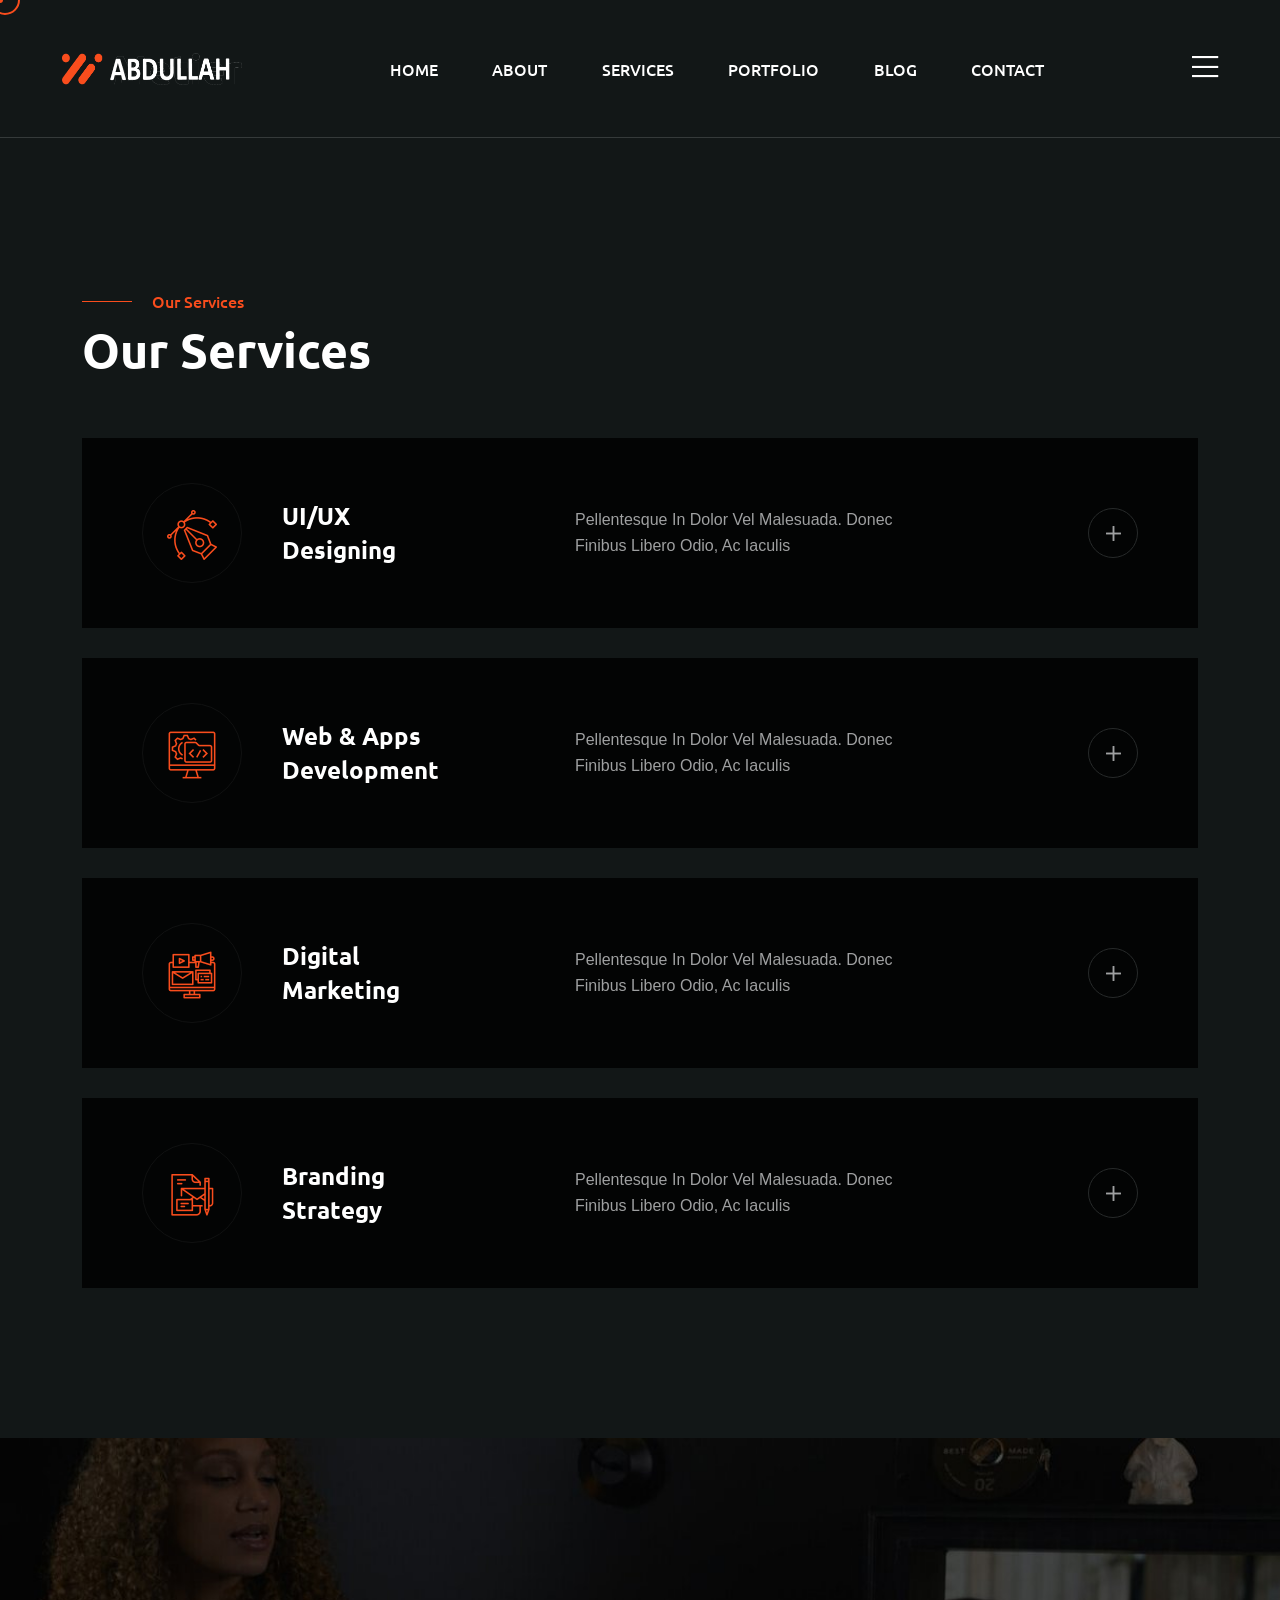
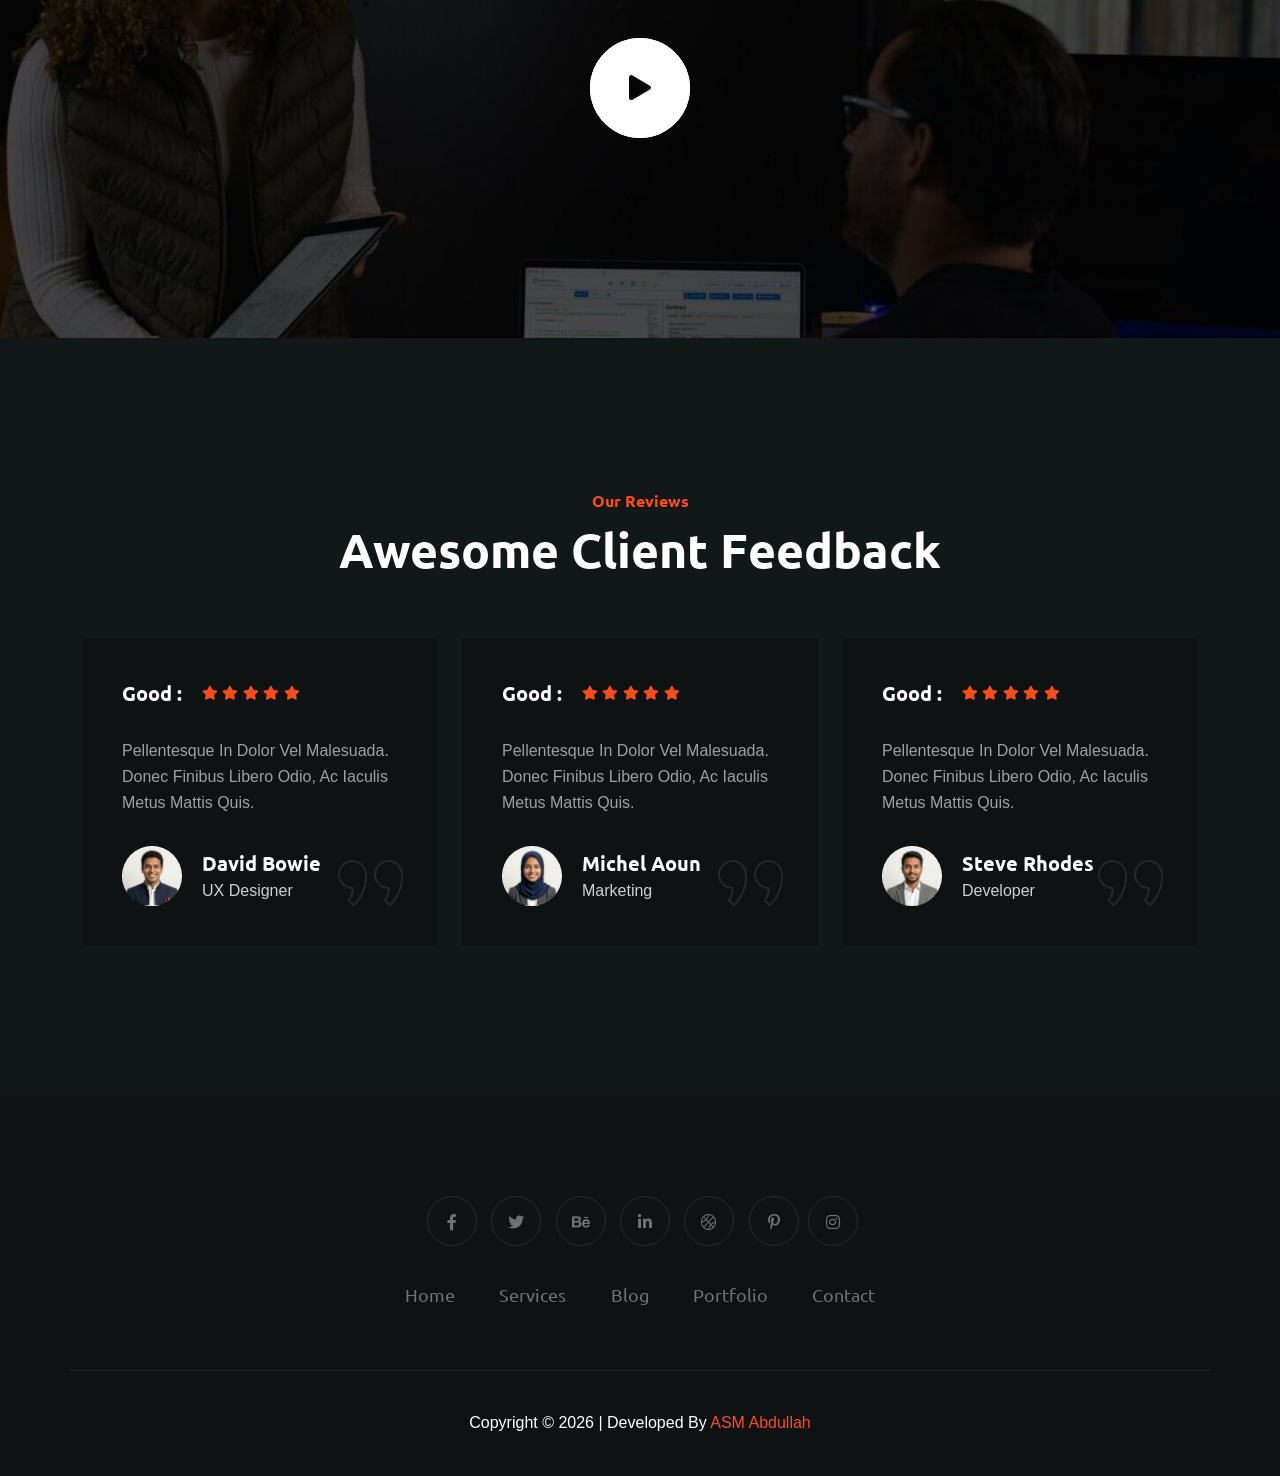
<file: services.html>
<!DOCTYPE html>
<html lang="en" style="overscroll-behavior: none; scroll-behavior: smooth;">
  <head>
    <!-- Start Meta -->
    <meta charset="UTF-8" />
    <meta http-equiv="X-UA-Compatible" content="IE=edge" />
    <meta name="description" content="ASM Abdullah" />
    <meta
      name="keywords"
      content="Creative web designer, Digital, multipage, landing page developer, freelancer"
    />
    <meta name="author" content="ASM Abdullah" />
    <meta name="viewport" content="width=device-width, initial-scale=1" />
    <!-- Title of Site -->
    <title>ASM Abdullah</title>
    <!-- Favicons -->
    <link rel="icon" type="image/png" href="assets/img/favicon.png" />
    <!-- Bootstrap CSS -->
    <link rel="stylesheet" href="assets/css/bootstrap.min.css" />
    <!-- font awesome -->
    <link rel="stylesheet" href="assets/css/all.css" />
    <!-- Animate CSS -->
    <link rel="stylesheet" href="assets/css/animate.css" />
    <!-- Swiper -->
    <link rel="stylesheet" href="assets/css/swiper-bundle.min.css" />
    <!-- Magnific -->
    <link rel="stylesheet" href="assets/css/magnific-popup.css" />
    <!-- Mean menu -->
    <link rel="stylesheet" href="assets/css/meanmenu.min.css" />
    <!-- Custom CSS -->
    <link rel="stylesheet" href="assets/sass/style.css" />
  </head>

  <body class="custom__cursor">
    <div class="custom__cursor-one"></div>
    <div class="custom__cursor-two"></div>
    <!-- Preloader start -->
    <div class="theme-loader">
      <div class="spinner">
        <div class="double-bounce1"></div>
        <div class="double-bounce2"></div>
      </div>
    </div>
    <!-- Preloader end -->
    <!-- Header Area Start -->
   <div class="header__area all-page">
      <div class="container custom-container">
        <div class="header__area-box">
          <div class="header__area-box-logo two">
            <a href="index.html">
              <img src="assets/img/logo-2.png" alt="" />
            </a>
            <div class="responsive-menu"></div>
          </div>
          <div class="header__area-box-main-menu meanmenu-responsive">

             <!-- <a href="index.html">Home</a> -->

            <ul id="mobilemenu">

              <!-- <li class="menu-item-has-children"> -->
                <li> <a href="index.html">Home</a>
                <!-- <ul class="sub-menu">
                  <li><a href="index.html">Home 01</a></li>
                  <li><a href="index-2.html">Home 02</a></li>
                  <li><a href="index-3.html">Home 03</a></li>
                </ul> -->
              </li>
              <li><a href="about.html">About</a></li>
              <li><a href="services.html">Services</a></li>

              <!-- <li class="menu-item-has-children"> -->


                <!-- <a href="#">Page</a>
                <ul class="sub-menu">
                  <li><a href="about.html">About</a></li>
                  <li><a href="services.html">Services</a></li>
                  <li><a href="services-details.html">Services Details</a></li>
                  <li><a href="error.html">Error</a></li>
                </ul> -->
              <!-- </li> -->
              <!-- <li class="menu-item-has-children"> -->
              <li>  <a href="portfolio.html">Portfolio</a>
               <!--  <ul class="sub-menu">
                  <li><a href="portfolio-1.html">Portfolio 01</a></li>
                  <li><a href="portfolio-2.html">Portfolio 02</a></li>
                  <li><a href="portfolio-3.html">Portfolio 03</a></li>
                  <li>
                    <a href="portfolio-details.html">Portfolio Details 01</a>
                  </li>
                  <li>
                    <a href="portfolio-details-2.html">Portfolio Details 02</a>
                  </li>
                </ul> -->
              </li>
              <li class="menu-item-has-children">
                 <li><a href="blog.html">Blog</a></li>
               <!--  <a href="#">News</a>
                <ul class="sub-menu">
                  <li><a href="blog-standard.html">News</a></li>
                  <li><a href="blog-details.html">News Details</a></li>
                </ul> -->
              </li>
              <li><a href="contact.html">Contact</a></li>
            </ul>
          </div>
          <div class="header__area-box-sidebar">
            <div class="header__area-box-sidebar-popup-icon">
              <a href="#"><i class="fal fa-bars"></i></a>
            </div>
          </div>
          <!-- sidebar Menu Start -->
          <div class="header__area-box-sidebar-popup">
            <div class="sidebar-close-btn">
              <a href="#"><i class="fal fa-times"></i></a>
            </div>
            <div class="header__area-box-sidebar-popup-logo">
              <a href="index.html">
                <img src="assets/img/logo-2.png" alt="" />
              </a>
            </div>
            <p>
              Aliquam nibh tortor, faucibus quis ligula eget, faucibus auctor
              sapien. Fusce vulputate magna in magna pellentesque in mauris
              dignissim, imperdiet risus ac, congue nunc.
            </p>
            <div class="header__area-box-sidebar-popup-contact">
              <h4 class="mb-25">Contact Us</h4>
              <form action="#">
                <div class="row">
                  <div class="col-sm-12 mb-30">
                    <div
                      class="header__area-box-sidebar-popup-contact-form-item two"
                    >
                      <i class="far fa-user"></i>
                      <input
                        type="text"
                        name="name"
                        placeholder="Your Name"
                        required="required"
                      />
                    </div>
                  </div>
                  <div class="col-sm-12 mb-30">
                    <div
                      class="header__area-box-sidebar-popup-contact-form-item two"
                    >
                      <i class="far fa-envelope-open"></i>
                      <input
                        type="text"
                        name="email"
                        placeholder="Email Address"
                        required="required"
                      />
                    </div>
                  </div>
                  <div class="col-sm-12 mb-30">
                    <div
                      class="header__area-box-sidebar-popup-contact-form-item two"
                    >
                      <i class="fal fa-pen"></i>
                      <textarea
                        name="message"
                        rows="5"
                        placeholder="Message"
                      ></textarea>
                    </div>
                  </div>
                  <div class="col-sm-12">
                    <div
                      class="header__area-box-sidebar-popup-contact-form-item"
                    >
                      <button class="theme-btn-1" type="submit">
                        Submit Now<i class="fal fa-long-arrow-right"></i>
                      </button>
                    </div>
                  </div>
                </div>
              </form>
            </div>
            <div class="header__area-box-sidebar-popup-follow-us">
              <h4 class="mb-25">Follow Us</h4>
              <div class="header__area-box-sidebar-popup-follow-us-social two">
                <ul>
                  <li>
                    <a href="#"><i class="fab fa-facebook-f"></i></a>
                  </li>
                  <li>
                    <a href="#"><i class="fab fa-twitter"></i></a>
                  </li>
                  <li>
                    <a href="#"><i class="fab fa-instagram"></i></a>
                  </li>
                  <li>
                    <a href="#"><i class="fab fa-linkedin-in"></i></a>
                  </li>
                </ul>
              </div>
            </div>
          </div>
          <div class="sidebar-overlay"></div>
          <!-- sidebar Menu Start -->
        </div>
      </div>
    </div>
    <!-- Header Area End -->
    <!-- Services Area Start -->
    <div class="services__page section-padding">
      <div class="container">
        <div class="row mb-60">
          <div class="col-xl-6 col-lg-8">
            <div class="services__page-title lg-t-center">
              <span class="subtitle">Our Services</span>
              <h2>Our Services</h2>
            </div>
          </div>
        </div>
        <div class="row">
          <div class="col-xl-12 mb-30">
            <div class="services__page-item">
              <div class="services__page-item-left">
                <div class="services__page-item-left-icon">
                  <img src="assets/img/icon/service-1.png" alt="" />
                  <div class="services__area-item-icon-one">
                    <img src="assets/img/icon/services-1.png" alt="" />
                  </div>
                </div>
                <div class="services__page-item-left-content">
                  <h4><a href="services-details.html">UI/UX Designing</a></h4>
                </div>
              </div>
              <div class="services__page-item-center">
                <p>
                  pellentesque in dolor vel malesuada. Donec finibus libero
                  odio, ac iaculis
                </p>
              </div>
              <div class="services__page-item-right">
                <a href="services-details.html"><i class="fal fa-plus"></i></a>
              </div>
            </div>
          </div>
          <div class="col-xl-12 mb-30">
            <div class="services__page-item">
              <div class="services__page-item-left">
                <div class="services__page-item-left-icon">
                  <img src="assets/img/icon/service-2.png" alt="" />
                  <div class="services__area-item-icon-one">
                    <img src="assets/img/icon/services-2.png" alt="" />
                  </div>
                </div>
                <div class="services__page-item-left-content">
                  <h4>
                    <a href="services-details.html">Web & apps Development</a>
                  </h4>
                </div>
              </div>
              <div class="services__page-item-center">
                <p>
                  pellentesque in dolor vel malesuada. Donec finibus libero
                  odio, ac iaculis
                </p>
              </div>
              <div class="services__page-item-right">
                <a href="services-details.html"><i class="fal fa-plus"></i></a>
              </div>
            </div>
          </div>
          <div class="col-xl-12 mb-30">
            <div class="services__page-item">
              <div class="services__page-item-left">
                <div class="services__page-item-left-icon">
                  <img src="assets/img/icon/service-3.png" alt="" />
                  <div class="services__area-item-icon-one">
                    <img src="assets/img/icon/services-3.png" alt="" />
                  </div>
                </div>
                <div class="services__page-item-left-content">
                  <h4><a href="services-details.html">Digital Marketing</a></h4>
                </div>
              </div>
              <div class="services__page-item-center">
                <p>
                  pellentesque in dolor vel malesuada. Donec finibus libero
                  odio, ac iaculis
                </p>
              </div>
              <div class="services__page-item-right">
                <a href="services-details.html"><i class="fal fa-plus"></i></a>
              </div>
            </div>
          </div>
          <div class="col-xl-12">
            <div class="services__page-item">
              <div class="services__page-item-left">
                <div class="services__page-item-left-icon">
                  <img src="assets/img/icon/service-4.png" alt="" />
                  <div class="services__area-item-icon-one">
                    <img src="assets/img/icon/services-4.png" alt="" />
                  </div>
                </div>
                <div class="services__page-item-left-content">
                  <h4><a href="#">Branding strategy</a></h4>
                </div>
              </div>
              <div class="services__page-item-center">
                <p>
                  pellentesque in dolor vel malesuada. Donec finibus libero
                  odio, ac iaculis
                </p>
              </div>
              <div class="services__page-item-right">
                <a href="#"><i class="fal fa-plus"></i></a>
              </div>
            </div>
          </div>
        </div>
      </div>
    </div>
    <!-- Services Area End -->
    <!-- Video Area Start -->
    <div class="video__area" data-background="assets/img/video-1.jpg">
      <div class="container">
        <div class="row">
          <div class="col-xl-12">
            <div class="video__area-play-icon video-pulse">
              <a
                class="video-popup"
                href="https://www.youtube.com/watch?v=0WC-tD-njcA"
                ><i class="fas fa-play"></i
              ></a>
            </div>
          </div>
        </div>
      </div>
    </div>
    <!-- Video Area End -->
    <!-- Feedback Area Start -->
    <div class="feedback__area section-padding">
      <div class="container">
        <div class="row mb-60">
          <div class="col-xl-12">
            <div class="feedback__area-title">
              <span class="subtitle-one">Our Reviews</span>
              <h2>Awesome client Feedback</h2>
            </div>
          </div>
        </div>
        <div class="row">
          <div class="col-xl-4 col-lg-6 xl-mb-30">
            <div class="feedback__area-item">
              <div class="feedback__area-item-quote">
                <img src="assets/img/icon/quote.png" alt="" />
              </div>
              <div class="feedback__area-item-reviews">
                <h5>Good :</h5>
                <ul>
                  <li>
                    <a href="#"><i class="fas fa-star"></i></a>
                  </li>
                  <li>
                    <a href="#"><i class="fas fa-star"></i></a>
                  </li>
                  <li>
                    <a href="#"><i class="fas fa-star"></i></a>
                  </li>
                  <li>
                    <a href="#"><i class="fas fa-star"></i></a>
                  </li>
                  <li>
                    <a href="#"><i class="fas fa-star"></i></a>
                  </li>
                </ul>
              </div>
              <div class="feedback__area-item-content">
                <p>
                  pellentesque in dolor vel malesuada. Donec finibus libero
                  odio, ac iaculis metus mattis quis.
                </p>
              </div>
              <div class="feedback__area-item-bottom">
                <div class="feedback__area-item-bottom-avatar">
                  <img src="assets/img/avatar/feedback-1.jpg" alt="" />
                </div>
                <div class="feedback__area-item-bottom-title">
                  <h5>david bowie</h5>
                  <span>UX Designer</span>
                </div>
              </div>
            </div>
          </div>
          <div class="col-xl-4 col-lg-6 lg-mb-30">
            <div class="feedback__area-item">
              <div class="feedback__area-item-quote">
                <img src="assets/img/icon/quote.png" alt="" />
              </div>
              <div class="feedback__area-item-reviews">
                <h5>Good :</h5>
                <ul>
                  <li>
                    <a href="#"><i class="fas fa-star"></i></a>
                  </li>
                  <li>
                    <a href="#"><i class="fas fa-star"></i></a>
                  </li>
                  <li>
                    <a href="#"><i class="fas fa-star"></i></a>
                  </li>
                  <li>
                    <a href="#"><i class="fas fa-star"></i></a>
                  </li>
                  <li>
                    <a href="#"><i class="fas fa-star"></i></a>
                  </li>
                </ul>
              </div>
              <div class="feedback__area-item-content">
                <p>
                  pellentesque in dolor vel malesuada. Donec finibus libero
                  odio, ac iaculis metus mattis quis.
                </p>
              </div>
              <div class="feedback__area-item-bottom">
                <div class="feedback__area-item-bottom-avatar">
                  <img src="assets/img/avatar/feedback-2.jpg" alt="" />
                </div>
                <div class="feedback__area-item-bottom-title">
                  <h5>michel aoun</h5>
                  <span>Marketing</span>
                </div>
              </div>
            </div>
          </div>
          <div class="col-xl-4 col-lg-6">
            <div class="feedback__area-item">
              <div class="feedback__area-item-quote">
                <img src="assets/img/icon/quote.png" alt="" />
              </div>
              <div class="feedback__area-item-reviews">
                <h5>Good :</h5>
                <ul>
                  <li>
                    <a href="#"><i class="fas fa-star"></i></a>
                  </li>
                  <li>
                    <a href="#"><i class="fas fa-star"></i></a>
                  </li>
                  <li>
                    <a href="#"><i class="fas fa-star"></i></a>
                  </li>
                  <li>
                    <a href="#"><i class="fas fa-star"></i></a>
                  </li>
                  <li>
                    <a href="#"><i class="fas fa-star"></i></a>
                  </li>
                </ul>
              </div>
              <div class="feedback__area-item-content">
                <p>
                  pellentesque in dolor vel malesuada. Donec finibus libero
                  odio, ac iaculis metus mattis quis.
                </p>
              </div>
              <div class="feedback__area-item-bottom">
                <div class="feedback__area-item-bottom-avatar">
                  <img src="assets/img/avatar/feedback-3.jpg" alt="" />
                </div>
                <div class="feedback__area-item-bottom-title">
                  <h5>steve rhodes</h5>
                  <span>Developer</span>
                </div>
              </div>
            </div>
          </div>
        </div>
      </div>
    </div>
    <!-- Feedback Area End -->
 <!-- Footer Area Start -->
    <div class="footer__area pt-60 pb-60">
      <div class="container">
        <div class="row align-items-center">
          <div class="col-xl-12">
            <div class="footer__area-widget t-center">
              <div class="footer__area-widget-about">
                <div class="footer__area-widget-about-social three">
                  <ul>
                    <li>
                      <a href="#"><i class="fab fa-facebook-f"></i></a>
                    </li>
                    <li>
                      <a href="#"><i class="fab fa-twitter"></i></a>
                    </li>
                    <li>
                      <a href="#"><i class="fab fa-behance"></i></a>
                    </li>
                    <li>
                      <a href="#"><i class="fab fa-linkedin-in"></i></a>
                    </li>
                    <li>
                      <a href="#"><i class="fal fa-basketball-ball"></i></a>
                    </li>
                    <li>
                      <a href="#"><i class="fab fa-pinterest-p"></i></a>
                    </li>
                    <li>
                      <a href="#"><i class="fab fa-instagram"></i></a>
                    </li>
                  </ul>
                </div>
                <div class="footer__area-widget-about-menu three">
                  <ul>
                    <li><a href="index.html">Home</a></li>
                    <li><a href="services.html">Services</a></li>
                    <li><a href="blog.html">Blog</a></li>
                    <li><a href="portfolio.html">Portfolio</a></li>
                    <li><a href="contact.html">Contact</a></li>
                  </ul>
                </div>
              </div>
            </div>
          </div>
        </div>
      </div>
    </div>
    <!-- Footer Area End -->
    <!-- Copyright Area Start -->
    <div class="copyright__area">
      <div class="container">
        <div class="row align-items-center copyright__area-border">
          <div class="col-xl-12">
            <div class="copyright__area-left t-center">
             <p>
                Copyright © 2026 | Developed by<a href="index.html"> ASM Abdullah</a>
              </p>
            </div>
          </div>
        </div>
      </div>
    </div>
    <!-- Copyright Area End -->
    <!-- Scroll Btn Start -->
    <div class="scroll-up">
      <svg
        class="scroll-circle svg-content"
        width="100%"
        height="100%"
        viewBox="-1 -1 102 102"
      >
        <path d="M50,1 a49,49 0 0,1 0,98 a49,49 0 0,1 0,-98" />
      </svg>
    </div>
    <!-- Scroll Btn End -->
    <!-- Main JS -->
    <script src="assets/js/jquery-3.6.0.min.js"></script>
    <!-- Bootstrap JS -->
    <script src="assets/js/bootstrap.min.js"></script>
    <!-- Counter up -->
    <script src="assets/js/jquery.counterup.min.js"></script>
    <!-- Popper JS -->
    <script src="assets/js/popper.min.js"></script>
    <!-- Progressbar JS -->
    <script src="assets/js/progressbar.min.js"></script>
    <!-- Magnific JS -->
    <script src="assets/js/jquery.magnific-popup.min.js"></script>
    <!-- Swiper JS -->
    <script src="assets/js/swiper-bundle.min.js"></script>
    <!-- Waypoints JS -->
    <script src="assets/js/jquery.waypoints.min.js"></script>
    <!-- Isotope JS -->
    <script src="assets/js/isotope.pkgd.min.js"></script>
    <!-- Mean menu -->
    <script src="assets/js/jquery.meanmenu.min.js"></script>
    <!-- Custom JS -->
    <script src="assets/js/custom.js"></script>
  </body>
</html>
</file>
<file: assets/sass/style.css>
/*
Name: Home
Author: ASM Abdullah
Author URI:
Description: Portfolio website
Service website 
Version: 1.0.0
License: copyright commmercial
*/




/*==========================================================================
Font
========================================================================== */
/*==========================================================================
Color
========================================================================== */
/*==========================================================================
Common Css
==========================================================================*/
@import url("https://fonts.googleapis.com/css2?family=Lora:wght@400;500;600;700&display=swap");
@import url("https://fonts.googleapis.com/css2?family=Ubuntu:wght@300;400;500;700&display=swap");
body {
  font-family: "Inter", sans-serif;
  color: #CFD0D0;
  font-size: 16px;
  line-height: 26px;
  font-weight: 400;
  text-transform: capitalize;
}

img {
  max-width: 100%;
  height: auto;
  transition: all 0.4s ease-out 0s;
}

a {
  outline: none;
  color: inherit;
  text-decoration: none;
}

a,
button,
i {
  text-decoration: none;
  color: inherit;
}

a:focus,
a:hover {
  text-decoration: none;
  color: inherit;
}

.section-padding {
  padding: 150px 0px;
}

@media (max-width: 575px) {
  .section-padding {
    padding: 90px 0px;
  }
}
.display-none {
  display: none;
}

.img__full {
  width: 100%;
}

/*==========================================================================
Form
==========================================================================*/
button,
input[type=button],
input[type=reset],
input[type=submit] {
  border: 1px solid #272A2A;
  border-color: transparent;
  border-radius: 0px;
  background: #F94D1D;
  color: #FFFFFF;
  line-height: 1;
  padding: 0.6em 1em 0.4em;
}

button:hover,
input[type=button]:hover,
input[type=reset]:hover,
input[type=submit]:hover {
  border-color: transparent;
}

button:active,
button:focus,
input[type=button]:active,
input[type=button]:focus,
input[type=reset]:active,
input[type=reset]:focus,
input[type=submit]:active,
input[type=submit]:focus {
  border-color: transparent;
}

input[type=text],
input[type=email],
input[type=url],
input[type=password],
input[type=search],
input[type=number],
input[type=tel],
input[type=range],
input[type=date],
input[type=month],
input[type=week],
input[type=time],
input[type=datetime],
input[type=datetime-local],
input[type=color],
textarea {
  color: #FFFFFF;
  border: 1px solid;
  border-radius: 0px;
  width: 100%;
  height: 60px;
  border: 1px solid #272A2A;
  background: #FFFFFF;
  padding-left: 20px;
}

input[type=text]:focus,
input[type=email]:focus,
input[type=url]:focus,
input[type=password]:focus,
input[type=search]:focus,
input[type=number]:focus,
input[type=tel]:focus,
input[type=range]:focus,
input[type=date]:focus,
input[type=month]:focus,
input[type=week]:focus,
input[type=time]:focus,
input[type=datetime]:focus,
input[type=datetime-local]:focus,
input[type=color]:focus,
textarea:focus {
  color: #FFFFFF;
  outline: none;
  box-shadow: none;
  border-color: #F94D1D;
}

select {
  border: 1px solid #3F4144;
}

textarea {
  width: 100%;
  height: 150px;
  padding-top: 15px;
}

button,
button:hover,
button:focus {
  box-shadow: none;
  border: none;
  outline: none;
}

/*==========================================================================
Hedging CSS
==========================================================================*/
h1 {
  font-size: 84px;
  line-height: 94px;
  padding: 0;
  margin: 0;
  color: #FFFFFF;
  font-family: "Ubuntu", sans-serif;
  font-weight: 700;
}

h2 {
  font-size: 48px;
  line-height: 58px;
  padding: 0;
  margin: 0;
  color: #FFFFFF;
  font-family: "Ubuntu", sans-serif;
  font-weight: 700;
}

h3 {
  font-size: 30px;
  line-height: 40px;
  padding: 0;
  margin: 0;
  color: #FFFFFF;
  font-family: "Ubuntu", sans-serif;
  font-weight: 700;
}

h4 {
  font-size: 24px;
  line-height: 34px;
  padding: 0;
  margin: 0;
  color: #FFFFFF;
  font-family: "Ubuntu", sans-serif;
  font-weight: 700;
}

h5 {
  font-size: 20px;
  line-height: 30px;
  padding: 0;
  margin: 0;
  color: #FFFFFF;
  font-family: "Ubuntu", sans-serif;
  font-weight: 700;
}

h6 {
  font-size: 18px;
  line-height: 28px;
  padding: 0;
  margin: 0;
  color: #FFFFFF;
  font-family: "Ubuntu", sans-serif;
  font-weight: 700;
}

p {
  font-size: 16px;
  line-height: 26px;
  padding: 0;
  margin: 0;
  color: #9FA0A1;
  font-family: "Inter", sans-serif;
}

.t-left {
  text-align: left;
}

.t-center {
  text-align: center;
}

.t-right {
  text-align: right;
}

@media (max-width: 767px) {
  h2 {
    font-size: 46px;
    line-height: 56px;
  }
}
@media (max-width: 530px) {
  h2 {
    font-size: 40px;
    line-height: 50px;
  }
}
@media (max-width: 460px) {
  h2 {
    font-size: 38px;
    line-height: 48px;
  }
}
@media (max-width: 430px) {
  h2 {
    font-size: 30px;
    line-height: 40px;
  }
  h3 {
    font-size: 26px;
    line-height: 36px;
  }
  h4 {
    font-size: 24px;
    line-height: 34px;
  }
}
/*==========================================================================
Theme Btn CSS
==========================================================================*/
.theme-btn,
.theme-btn-1 {
  background: #F94D1D;
  color: #FFFFFF;
  display: inline-flex;
  font-size: 16px;
  padding: 0 35px;
  text-align: center;
  font-weight: 700;
  font-family: "Inter", sans-serif;
  z-index: 3;
  position: relative;
  transition: all 0.5s ease-out 0s;
  align-items: center;
  line-height: 60px;
  overflow: hidden;
}
.theme-btn::after,
.theme-btn-1::after {
  position: absolute;
  content: "";
  position: absolute;
  width: 0;
  transition: all 0.5s ease-out 0s;
  height: 100%;
  top: 0;
  left: 0;
  right: 0;
  margin: 0 auto;
  z-index: -1;
}
.theme-btn i::before,
.theme-btn-1 i::before {
  font-size: 22px;
  margin-left: 10px;
  top: 1px;
  position: relative;
}
.theme-btn:hover,
.theme-btn-1:hover {
  color: #FFFFFF;
}
.theme-btn:hover::after,
.theme-btn-1:hover::after {
  width: 100%;
}
.theme-btn:focus,
.theme-btn-1:focus {
  color: #FFFFFF;
}

.theme-btn {
  background: #005BA4;
}
.theme-btn:hover {
  color: #030404;
}
.theme-btn::after {
  background: #FFFFFF;
}

.theme-btn-1 {
  background: #F94D1D;
}
.theme-btn-1:hover {
  color: #030404;
}
.theme-btn-1::after {
  background: #FFFFFF;
}

.simple-btn {
  display: inline-block;
  color: #FFFFFF;
  font-size: 14px;
  line-height: 24px;
  font-weight: 600;
  transition: all 0.4s ease-in-out;
  text-transform: capitalize;
}
.simple-btn i {
  position: relative;
  top: 1px;
  margin-left: 8px;
}
.simple-btn:hover {
  color: #F94D1D;
}

.subtitle {
  display: inline-block;
  position: relative;
  font-weight: 500;
  color: #F94D1D;
  text-transform: capitalize;
  z-index: 1;
  margin-bottom: 6px;
  padding-left: 70px;
  font-family: "Ubuntu", sans-serif;
}
.subtitle::after {
  position: absolute;
  top: 13px;
  content: "";
  left: 0;
  width: 50px;
  height: 1px;
  background: #F94D1D;
}
.subtitle.one {
  color: #005BA4;
}
.subtitle.one::after {
  background: #005BA4;
}

.subtitle-one {
  display: inline-block;
  font-family: "Ubuntu", sans-serif;
  position: relative;
  font-weight: 600;
  color: #F94D1D;
  text-transform: capitalize;
  z-index: 1;
  margin-bottom: 6px;
}

@-webkit-keyframes rotate {
  100% {
    transform: rotate(90deg);
  }
}

@keyframes rotate {
  100% {
    transform: rotate(90deg);
  }
}
/*==========================================================================
Scroll Top CSS
==========================================================================*/
.scroll-up {
  cursor: pointer;
  display: block;
  border-radius: 50px;
  box-shadow: inset 0 0 0 2px #3F4144;
  z-index: 10000;
  opacity: 0;
  visibility: hidden;
  transform: translateY(15px);
  position: fixed;
  right: 20px;
  bottom: 20px;
  height: 50px;
  width: 50px;
  transition: all 200ms linear;
}
.scroll-up::after {
  position: absolute;
  font-family: "Font Awesome 5 Pro";
  content: "\f176";
  text-align: center;
  line-height: 50px;
  font-size: 24px;
  color: #F94D1D;
  left: 0;
  top: 0;
  font-size: 20px;
  height: 50px;
  width: 50px;
  cursor: pointer;
  display: block;
  z-index: 1;
  transition: all 200ms linear;
}
.scroll-up.active-scroll {
  opacity: 1;
  visibility: visible;
  transform: translateY(0);
}
.scroll-up svg path {
  fill: none;
}
.scroll-up svg.scroll-circle path {
  stroke: #F94D1D;
  stroke-width: 4;
  box-sizing: border-box;
  transition: all 200ms linear;
}

.scroll-one {
  box-shadow: inset 0 0 0 2px #121717;
}
.scroll-one::after {
  color: #005BA4;
}
.scroll-one svg.scroll-circle path {
  stroke: #005BA4;
}

/*==========================================================================
Preloader CSS
========================================================================== */
.spinner {
  width: 80px;
  height: 80px;
  position: relative;
  margin: 100px auto;
}

.double-bounce1,
.double-bounce2 {
  width: 100%;
  height: 100%;
  border-radius: 50%;
  background-color: #FFFFFF;
  opacity: 0.6;
  position: absolute;
  top: 0;
  left: 0;
  -webkit-animation: sk-bounce 2s infinite ease-in-out;
          animation: sk-bounce 2s infinite ease-in-out;
}

.double-bounce2 {
  -webkit-animation-delay: -1s;
          animation-delay: -1s;
}

@-webkit-keyframes sk-bounce {
  0%, 100% {
    transform: scale(0);
    -webkit-transform: scale(0);
  }
  50% {
    transform: scale(1);
    -webkit-transform: scale(1);
  }
}

@keyframes sk-bounce {
  0%, 100% {
    transform: scale(0);
    -webkit-transform: scale(0);
  }
  50% {
    transform: scale(1);
    -webkit-transform: scale(1);
  }
}
.theme-loader {
  position: fixed;
  width: 100%;
  height: 100%;
  background: #030404;
  z-index: 9999999999;
}

.theme-loader .spinner {
  left: 50%;
  top: 50%;
  margin-left: -40px;
  margin-top: -40px;
}

/*==========================================================================
Video Animation CSS
==========================================================================*/
.video-pulse::after, .video-pulse::before {
  position: absolute;
  content: "";
  width: 100%;
  height: 100%;
  border: 1px solid #FFFFFF;
  left: 0;
  top: 0;
  border-radius: 50%;
  -webkit-animation-duration: 2.5s;
          animation-duration: 2.5s;
  -webkit-animation-timing-function: linear;
          animation-timing-function: linear;
  -webkit-animation-name: video-animation;
          animation-name: video-animation;
  -webkit-animation-iteration-count: infinite;
          animation-iteration-count: infinite;
}

.video-pulse::before {
  -webkit-animation-delay: 1s;
          animation-delay: 1s;
}

@-webkit-keyframes video-animation {
  0% {
    opacity: 0.5;
    transform: scale(1);
  }
  50% {
    opacity: 0.2;
    transform: scale(1.5);
  }
  100% {
    opacity: 0;
    transform: scale(2);
  }
}

@keyframes video-animation {
  0% {
    opacity: 0.5;
    transform: scale(1);
  }
  50% {
    opacity: 0.2;
    transform: scale(1.5);
  }
  100% {
    opacity: 0;
    transform: scale(2);
  }
}
/*==========================================================================
Custom Cursor
========================================================================== */
.custom__cursor-one {
  width: 30px;
  height: 30px;
  border-radius: 100%;
  border: 2px solid #F94D1D;
  transition: all 200ms ease-out;
  position: fixed;
  pointer-events: none;
  left: 0;
  top: 0;
  transform: translate(calc(-50% + 5px), -50%);
  z-index: 999999;
}
.custom__cursor-one.main {
  border-color: #005BA4;
}

.custom__cursor-two {
  width: 6px;
  height: 6px;
  border-radius: 100%;
  background: #F94D1D;
  position: fixed;
  transform: translate(-50%, -50%);
  pointer-events: none;
  transition: width 0.3s, height 0.3s, opacity 0.3s;
  z-index: 999999;
}
.custom__cursor-two.main {
  background: #005BA4;
}

.custom__cursor__hover {
  background: #F94D1D;
  opacity: 0.2;
  width: 70px;
  height: 70px;
}
.custom__cursor__hover.main {
  background: #005BA4;
  opacity: 0.4;
}

.custom-container {
  max-width: 1700px;
  margin: 0 auto;
}

.mt-0 {
  margin-top: 0px;
}

.mb-0 {
  margin-bottom: 0px;
}

.ml-0 {
  margin-left: 0px;
}

.mr-0 {
  margin-right: 0px;
}

.pt-0 {
  padding-top: 0px;
}

.pb-0 {
  padding-bottom: 0px;
}

.pl-0 {
  padding-left: 0px;
}

.pr-0 {
  padding-right: 0px;
}

.mt-5 {
  margin-top: 5px;
}

.mb-5 {
  margin-bottom: 5px;
}

.ml-5 {
  margin-left: 5px;
}

.mr-5 {
  margin-right: 5px;
}

.pt-5 {
  padding-top: 5px;
}

.pb-5 {
  padding-bottom: 5px;
}

.pl-5 {
  padding-left: 5px;
}

.pr-5 {
  padding-right: 5px;
}

.mt-10 {
  margin-top: 10px;
}

.mb-10 {
  margin-bottom: 10px;
}

.ml-10 {
  margin-left: 10px;
}

.mr-10 {
  margin-right: 10px;
}

.pt-10 {
  padding-top: 10px;
}

.pb-10 {
  padding-bottom: 10px;
}

.pl-10 {
  padding-left: 10px;
}

.pr-10 {
  padding-right: 10px;
}

.mt-15 {
  margin-top: 15px;
}

.mb-15 {
  margin-bottom: 15px;
}

.ml-15 {
  margin-left: 15px;
}

.mr-15 {
  margin-right: 15px;
}

.pt-15 {
  padding-top: 15px;
}

.pb-15 {
  padding-bottom: 15px;
}

.pl-15 {
  padding-left: 15px;
}

.pr-15 {
  padding-right: 15px;
}

.mt-20 {
  margin-top: 20px;
}

.mb-20 {
  margin-bottom: 20px;
}

.ml-20 {
  margin-left: 20px;
}

.mr-20 {
  margin-right: 20px;
}

.pt-20 {
  padding-top: 20px;
}

.pb-20 {
  padding-bottom: 20px;
}

.pl-20 {
  padding-left: 20px;
}

.pr-20 {
  padding-right: 20px;
}

.mt-25 {
  margin-top: 25px;
}

.mb-25 {
  margin-bottom: 25px;
}

.ml-25 {
  margin-left: 25px;
}

.mr-25 {
  margin-right: 25px;
}

.pt-25 {
  padding-top: 25px;
}

.pb-25 {
  padding-bottom: 25px;
}

.pl-25 {
  padding-left: 25px;
}

.pr-25 {
  padding-right: 25px;
}

.mt-30 {
  margin-top: 30px;
}

.mb-30 {
  margin-bottom: 30px;
}

.ml-30 {
  margin-left: 30px;
}

.mr-30 {
  margin-right: 30px;
}

.pt-30 {
  padding-top: 30px;
}

.pb-30 {
  padding-bottom: 30px;
}

.pl-30 {
  padding-left: 30px;
}

.pr-30 {
  padding-right: 30px;
}

.mt-35 {
  margin-top: 35px;
}

.mb-35 {
  margin-bottom: 35px;
}

.ml-35 {
  margin-left: 35px;
}

.mr-35 {
  margin-right: 35px;
}

.pt-35 {
  padding-top: 35px;
}

.pb-35 {
  padding-bottom: 35px;
}

.pl-35 {
  padding-left: 35px;
}

.pr-35 {
  padding-right: 35px;
}

.mt-40 {
  margin-top: 40px;
}

.mb-40 {
  margin-bottom: 40px;
}

.ml-40 {
  margin-left: 40px;
}

.mr-40 {
  margin-right: 40px;
}

.pt-40 {
  padding-top: 40px;
}

.pb-40 {
  padding-bottom: 40px;
}

.pl-40 {
  padding-left: 40px;
}

.pr-40 {
  padding-right: 40px;
}

.mt-45 {
  margin-top: 45px;
}

.mb-45 {
  margin-bottom: 45px;
}

.ml-45 {
  margin-left: 45px;
}

.mr-45 {
  margin-right: 45px;
}

.pt-45 {
  padding-top: 45px;
}

.pb-45 {
  padding-bottom: 45px;
}

.pl-45 {
  padding-left: 45px;
}

.pr-45 {
  padding-right: 45px;
}

.mt-50 {
  margin-top: 50px;
}

.mb-50 {
  margin-bottom: 50px;
}

.ml-50 {
  margin-left: 50px;
}

.mr-50 {
  margin-right: 50px;
}

.pt-50 {
  padding-top: 50px;
}

.pb-50 {
  padding-bottom: 50px;
}

.pl-50 {
  padding-left: 50px;
}

.pr-50 {
  padding-right: 50px;
}

.mt-55 {
  margin-top: 55px;
}

.mb-55 {
  margin-bottom: 55px;
}

.ml-55 {
  margin-left: 55px;
}

.mr-55 {
  margin-right: 55px;
}

.pt-55 {
  padding-top: 55px;
}

.pb-55 {
  padding-bottom: 55px;
}

.pl-55 {
  padding-left: 55px;
}

.pr-55 {
  padding-right: 55px;
}

.mt-60 {
  margin-top: 60px;
}

.mb-60 {
  margin-bottom: 60px;
}

.ml-60 {
  margin-left: 60px;
}

.mr-60 {
  margin-right: 60px;
}

.pt-60 {
  padding-top: 60px;
}

.pb-60 {
  padding-bottom: 60px;
}

.pl-60 {
  padding-left: 60px;
}

.pr-60 {
  padding-right: 60px;
}

.mt-65 {
  margin-top: 65px;
}

.mb-65 {
  margin-bottom: 65px;
}

.ml-65 {
  margin-left: 65px;
}

.mr-65 {
  margin-right: 65px;
}

.pt-65 {
  padding-top: 65px;
}

.pb-65 {
  padding-bottom: 65px;
}

.pl-65 {
  padding-left: 65px;
}

.pr-65 {
  padding-right: 65px;
}

.mt-70 {
  margin-top: 70px;
}

.mb-70 {
  margin-bottom: 70px;
}

.ml-70 {
  margin-left: 70px;
}

.mr-70 {
  margin-right: 70px;
}

.pt-70 {
  padding-top: 70px;
}

.pb-70 {
  padding-bottom: 70px;
}

.pl-70 {
  padding-left: 70px;
}

.pr-70 {
  padding-right: 70px;
}

.mt-75 {
  margin-top: 75px;
}

.mb-75 {
  margin-bottom: 75px;
}

.ml-75 {
  margin-left: 75px;
}

.mr-75 {
  margin-right: 75px;
}

.pt-75 {
  padding-top: 75px;
}

.pb-75 {
  padding-bottom: 75px;
}

.pl-75 {
  padding-left: 75px;
}

.pr-75 {
  padding-right: 75px;
}

.mt-80 {
  margin-top: 80px;
}

.mb-80 {
  margin-bottom: 80px;
}

.ml-80 {
  margin-left: 80px;
}

.mr-80 {
  margin-right: 80px;
}

.pt-80 {
  padding-top: 80px;
}

.pb-80 {
  padding-bottom: 80px;
}

.pl-80 {
  padding-left: 80px;
}

.pr-80 {
  padding-right: 80px;
}

.mt-85 {
  margin-top: 85px;
}

.mb-85 {
  margin-bottom: 85px;
}

.ml-85 {
  margin-left: 85px;
}

.mr-85 {
  margin-right: 85px;
}

.pt-85 {
  padding-top: 85px;
}

.pb-85 {
  padding-bottom: 85px;
}

.pl-85 {
  padding-left: 85px;
}

.pr-85 {
  padding-right: 85px;
}

.mt-90 {
  margin-top: 90px;
}

.mb-90 {
  margin-bottom: 90px;
}

.ml-90 {
  margin-left: 90px;
}

.mr-90 {
  margin-right: 90px;
}

.pt-90 {
  padding-top: 90px;
}

.pb-90 {
  padding-bottom: 90px;
}

.pl-90 {
  padding-left: 90px;
}

.pr-90 {
  padding-right: 90px;
}

.mt-95 {
  margin-top: 95px;
}

.mb-95 {
  margin-bottom: 95px;
}

.ml-95 {
  margin-left: 95px;
}

.mr-95 {
  margin-right: 95px;
}

.pt-95 {
  padding-top: 95px;
}

.pb-95 {
  padding-bottom: 95px;
}

.pl-95 {
  padding-left: 95px;
}

.pr-95 {
  padding-right: 95px;
}

.mt-100 {
  margin-top: 100px;
}

.mb-100 {
  margin-bottom: 100px;
}

.ml-100 {
  margin-left: 100px;
}

.mr-100 {
  margin-right: 100px;
}

.pt-100 {
  padding-top: 100px;
}

.pb-100 {
  padding-bottom: 100px;
}

.pl-100 {
  padding-left: 100px;
}

.pr-100 {
  padding-right: 100px;
}

.mt-105 {
  margin-top: 105px;
}

.mb-105 {
  margin-bottom: 105px;
}

.ml-105 {
  margin-left: 105px;
}

.mr-105 {
  margin-right: 105px;
}

.pt-105 {
  padding-top: 105px;
}

.pb-105 {
  padding-bottom: 105px;
}

.pl-105 {
  padding-left: 105px;
}

.pr-105 {
  padding-right: 105px;
}

.mt-110 {
  margin-top: 110px;
}

.mb-110 {
  margin-bottom: 110px;
}

.ml-110 {
  margin-left: 110px;
}

.mr-110 {
  margin-right: 110px;
}

.pt-110 {
  padding-top: 110px;
}

.pb-110 {
  padding-bottom: 110px;
}

.pl-110 {
  padding-left: 110px;
}

.pr-110 {
  padding-right: 110px;
}

.mt-115 {
  margin-top: 115px;
}

.mb-115 {
  margin-bottom: 115px;
}

.ml-115 {
  margin-left: 115px;
}

.mr-115 {
  margin-right: 115px;
}

.pt-115 {
  padding-top: 115px;
}

.pb-115 {
  padding-bottom: 115px;
}

.pl-115 {
  padding-left: 115px;
}

.pr-115 {
  padding-right: 115px;
}

.mt-120 {
  margin-top: 120px;
}

.mb-120 {
  margin-bottom: 120px;
}

.ml-120 {
  margin-left: 120px;
}

.mr-120 {
  margin-right: 120px;
}

.pt-120 {
  padding-top: 120px;
}

.pb-120 {
  padding-bottom: 120px;
}

.pl-120 {
  padding-left: 120px;
}

.pr-120 {
  padding-right: 120px;
}

@media (max-width: 1199px) {
  .xl-mb-0 {
    margin-bottom: 0px;
  }
  .xl-ml-0 {
    margin-left: 0px;
  }
  .xl-mr-0 {
    margin-right: 0px;
  }
  .xl-mb-5 {
    margin-bottom: 5px;
  }
  .xl-ml-5 {
    margin-left: 5px;
  }
  .xl-mr-5 {
    margin-right: 5px;
  }
  .xl-mb-10 {
    margin-bottom: 10px;
  }
  .xl-ml-10 {
    margin-left: 10px;
  }
  .xl-mr-10 {
    margin-right: 10px;
  }
  .xl-mb-15 {
    margin-bottom: 15px;
  }
  .xl-ml-15 {
    margin-left: 15px;
  }
  .xl-mr-15 {
    margin-right: 15px;
  }
  .xl-mb-20 {
    margin-bottom: 20px;
  }
  .xl-ml-20 {
    margin-left: 20px;
  }
  .xl-mr-20 {
    margin-right: 20px;
  }
  .xl-mb-25 {
    margin-bottom: 25px;
  }
  .xl-ml-25 {
    margin-left: 25px;
  }
  .xl-mr-25 {
    margin-right: 25px;
  }
  .xl-mb-30 {
    margin-bottom: 30px;
  }
  .xl-ml-30 {
    margin-left: 30px;
  }
  .xl-mr-30 {
    margin-right: 30px;
  }
  .xl-mb-35 {
    margin-bottom: 35px;
  }
  .xl-ml-35 {
    margin-left: 35px;
  }
  .xl-mr-35 {
    margin-right: 35px;
  }
  .xl-mb-40 {
    margin-bottom: 40px;
  }
  .xl-ml-40 {
    margin-left: 40px;
  }
  .xl-mr-40 {
    margin-right: 40px;
  }
  .xl-mb-45 {
    margin-bottom: 45px;
  }
  .xl-ml-45 {
    margin-left: 45px;
  }
  .xl-mr-45 {
    margin-right: 45px;
  }
  .xl-mb-50 {
    margin-bottom: 50px;
  }
  .xl-ml-50 {
    margin-left: 50px;
  }
  .xl-mr-50 {
    margin-right: 50px;
  }
  .xl-mb-55 {
    margin-bottom: 55px;
  }
  .xl-ml-55 {
    margin-left: 55px;
  }
  .xl-mr-55 {
    margin-right: 55px;
  }
  .xl-mb-60 {
    margin-bottom: 60px;
  }
  .xl-ml-60 {
    margin-left: 60px;
  }
  .xl-mr-60 {
    margin-right: 60px;
  }
  .xl-mb-65 {
    margin-bottom: 65px;
  }
  .xl-ml-65 {
    margin-left: 65px;
  }
  .xl-mr-65 {
    margin-right: 65px;
  }
  .xl-mb-70 {
    margin-bottom: 70px;
  }
  .xl-ml-70 {
    margin-left: 70px;
  }
  .xl-mr-70 {
    margin-right: 70px;
  }
  .xl-mb-75 {
    margin-bottom: 75px;
  }
  .xl-ml-75 {
    margin-left: 75px;
  }
  .xl-mr-75 {
    margin-right: 75px;
  }
  .xl-mb-80 {
    margin-bottom: 80px;
  }
  .xl-ml-80 {
    margin-left: 80px;
  }
  .xl-mr-80 {
    margin-right: 80px;
  }
  .xl-mb-85 {
    margin-bottom: 85px;
  }
  .xl-ml-85 {
    margin-left: 85px;
  }
  .xl-mr-85 {
    margin-right: 85px;
  }
  .xl-mb-90 {
    margin-bottom: 90px;
  }
  .xl-ml-90 {
    margin-left: 90px;
  }
  .xl-mr-90 {
    margin-right: 90px;
  }
  .xl-mb-95 {
    margin-bottom: 95px;
  }
  .xl-ml-95 {
    margin-left: 95px;
  }
  .xl-mr-95 {
    margin-right: 95px;
  }
}
@media (max-width: 991px) {
  .lg-mb-0 {
    margin-bottom: 0px;
  }
  .lg-mt-0 {
    margin-top: 0px;
  }
  .lg-ml-0 {
    margin-left: 0px;
  }
  .lg-pt-0 {
    padding-top: 0px;
  }
  .lg-pb-0 {
    padding-bottom: 0px;
  }
  .lg-pl-0 {
    padding-left: 0px;
  }
  .lg-pr-0 {
    padding-right: 0px;
  }
  .lg-mb-5 {
    margin-bottom: 5px;
  }
  .lg-mt-5 {
    margin-top: 5px;
  }
  .lg-ml-5 {
    margin-left: 5px;
  }
  .lg-pt-5 {
    padding-top: 5px;
  }
  .lg-pb-5 {
    padding-bottom: 5px;
  }
  .lg-pl-5 {
    padding-left: 5px;
  }
  .lg-pr-5 {
    padding-right: 5px;
  }
  .lg-mb-10 {
    margin-bottom: 10px;
  }
  .lg-mt-10 {
    margin-top: 10px;
  }
  .lg-ml-10 {
    margin-left: 10px;
  }
  .lg-pt-10 {
    padding-top: 10px;
  }
  .lg-pb-10 {
    padding-bottom: 10px;
  }
  .lg-pl-10 {
    padding-left: 10px;
  }
  .lg-pr-10 {
    padding-right: 10px;
  }
  .lg-mb-15 {
    margin-bottom: 15px;
  }
  .lg-mt-15 {
    margin-top: 15px;
  }
  .lg-ml-15 {
    margin-left: 15px;
  }
  .lg-pt-15 {
    padding-top: 15px;
  }
  .lg-pb-15 {
    padding-bottom: 15px;
  }
  .lg-pl-15 {
    padding-left: 15px;
  }
  .lg-pr-15 {
    padding-right: 15px;
  }
  .lg-mb-20 {
    margin-bottom: 20px;
  }
  .lg-mt-20 {
    margin-top: 20px;
  }
  .lg-ml-20 {
    margin-left: 20px;
  }
  .lg-pt-20 {
    padding-top: 20px;
  }
  .lg-pb-20 {
    padding-bottom: 20px;
  }
  .lg-pl-20 {
    padding-left: 20px;
  }
  .lg-pr-20 {
    padding-right: 20px;
  }
  .lg-mb-25 {
    margin-bottom: 25px;
  }
  .lg-mt-25 {
    margin-top: 25px;
  }
  .lg-ml-25 {
    margin-left: 25px;
  }
  .lg-pt-25 {
    padding-top: 25px;
  }
  .lg-pb-25 {
    padding-bottom: 25px;
  }
  .lg-pl-25 {
    padding-left: 25px;
  }
  .lg-pr-25 {
    padding-right: 25px;
  }
  .lg-mb-30 {
    margin-bottom: 30px;
  }
  .lg-mt-30 {
    margin-top: 30px;
  }
  .lg-ml-30 {
    margin-left: 30px;
  }
  .lg-pt-30 {
    padding-top: 30px;
  }
  .lg-pb-30 {
    padding-bottom: 30px;
  }
  .lg-pl-30 {
    padding-left: 30px;
  }
  .lg-pr-30 {
    padding-right: 30px;
  }
  .lg-mb-35 {
    margin-bottom: 35px;
  }
  .lg-mt-35 {
    margin-top: 35px;
  }
  .lg-ml-35 {
    margin-left: 35px;
  }
  .lg-pt-35 {
    padding-top: 35px;
  }
  .lg-pb-35 {
    padding-bottom: 35px;
  }
  .lg-pl-35 {
    padding-left: 35px;
  }
  .lg-pr-35 {
    padding-right: 35px;
  }
  .lg-mb-40 {
    margin-bottom: 40px;
  }
  .lg-mt-40 {
    margin-top: 40px;
  }
  .lg-ml-40 {
    margin-left: 40px;
  }
  .lg-pt-40 {
    padding-top: 40px;
  }
  .lg-pb-40 {
    padding-bottom: 40px;
  }
  .lg-pl-40 {
    padding-left: 40px;
  }
  .lg-pr-40 {
    padding-right: 40px;
  }
  .lg-mb-45 {
    margin-bottom: 45px;
  }
  .lg-mt-45 {
    margin-top: 45px;
  }
  .lg-ml-45 {
    margin-left: 45px;
  }
  .lg-pt-45 {
    padding-top: 45px;
  }
  .lg-pb-45 {
    padding-bottom: 45px;
  }
  .lg-pl-45 {
    padding-left: 45px;
  }
  .lg-pr-45 {
    padding-right: 45px;
  }
  .lg-mb-50 {
    margin-bottom: 50px;
  }
  .lg-mt-50 {
    margin-top: 50px;
  }
  .lg-ml-50 {
    margin-left: 50px;
  }
  .lg-pt-50 {
    padding-top: 50px;
  }
  .lg-pb-50 {
    padding-bottom: 50px;
  }
  .lg-pl-50 {
    padding-left: 50px;
  }
  .lg-pr-50 {
    padding-right: 50px;
  }
  .lg-mb-55 {
    margin-bottom: 55px;
  }
  .lg-mt-55 {
    margin-top: 55px;
  }
  .lg-ml-55 {
    margin-left: 55px;
  }
  .lg-pt-55 {
    padding-top: 55px;
  }
  .lg-pb-55 {
    padding-bottom: 55px;
  }
  .lg-pl-55 {
    padding-left: 55px;
  }
  .lg-pr-55 {
    padding-right: 55px;
  }
  .lg-mb-60 {
    margin-bottom: 60px;
  }
  .lg-mt-60 {
    margin-top: 60px;
  }
  .lg-ml-60 {
    margin-left: 60px;
  }
  .lg-pt-60 {
    padding-top: 60px;
  }
  .lg-pb-60 {
    padding-bottom: 60px;
  }
  .lg-pl-60 {
    padding-left: 60px;
  }
  .lg-pr-60 {
    padding-right: 60px;
  }
  .lg-mb-65 {
    margin-bottom: 65px;
  }
  .lg-mt-65 {
    margin-top: 65px;
  }
  .lg-ml-65 {
    margin-left: 65px;
  }
  .lg-pt-65 {
    padding-top: 65px;
  }
  .lg-pb-65 {
    padding-bottom: 65px;
  }
  .lg-pl-65 {
    padding-left: 65px;
  }
  .lg-pr-65 {
    padding-right: 65px;
  }
  .lg-mb-70 {
    margin-bottom: 70px;
  }
  .lg-mt-70 {
    margin-top: 70px;
  }
  .lg-ml-70 {
    margin-left: 70px;
  }
  .lg-pt-70 {
    padding-top: 70px;
  }
  .lg-pb-70 {
    padding-bottom: 70px;
  }
  .lg-pl-70 {
    padding-left: 70px;
  }
  .lg-pr-70 {
    padding-right: 70px;
  }
  .lg-t-left {
    text-align: left;
  }
  .lg-t-center {
    text-align: center;
  }
  .lg-t-right {
    text-align: right;
  }
}
@media (max-width: 767px) {
  .md-mb-0 {
    margin-bottom: 0px;
  }
  .md-pt-0 {
    padding-top: 0px;
  }
  .md-pb-0 {
    padding-bottom: 0px;
  }
  .md-pl-0 {
    padding-left: 0px;
  }
  .md-pr-0 {
    padding-right: 0px;
  }
  .md-mb-5 {
    margin-bottom: 5px;
  }
  .md-pt-5 {
    padding-top: 5px;
  }
  .md-pb-5 {
    padding-bottom: 5px;
  }
  .md-pl-5 {
    padding-left: 5px;
  }
  .md-pr-5 {
    padding-right: 5px;
  }
  .md-mb-10 {
    margin-bottom: 10px;
  }
  .md-pt-10 {
    padding-top: 10px;
  }
  .md-pb-10 {
    padding-bottom: 10px;
  }
  .md-pl-10 {
    padding-left: 10px;
  }
  .md-pr-10 {
    padding-right: 10px;
  }
  .md-mb-15 {
    margin-bottom: 15px;
  }
  .md-pt-15 {
    padding-top: 15px;
  }
  .md-pb-15 {
    padding-bottom: 15px;
  }
  .md-pl-15 {
    padding-left: 15px;
  }
  .md-pr-15 {
    padding-right: 15px;
  }
  .md-mb-20 {
    margin-bottom: 20px;
  }
  .md-pt-20 {
    padding-top: 20px;
  }
  .md-pb-20 {
    padding-bottom: 20px;
  }
  .md-pl-20 {
    padding-left: 20px;
  }
  .md-pr-20 {
    padding-right: 20px;
  }
  .md-mb-25 {
    margin-bottom: 25px;
  }
  .md-pt-25 {
    padding-top: 25px;
  }
  .md-pb-25 {
    padding-bottom: 25px;
  }
  .md-pl-25 {
    padding-left: 25px;
  }
  .md-pr-25 {
    padding-right: 25px;
  }
  .md-mb-30 {
    margin-bottom: 30px;
  }
  .md-pt-30 {
    padding-top: 30px;
  }
  .md-pb-30 {
    padding-bottom: 30px;
  }
  .md-pl-30 {
    padding-left: 30px;
  }
  .md-pr-30 {
    padding-right: 30px;
  }
  .md-mb-35 {
    margin-bottom: 35px;
  }
  .md-pt-35 {
    padding-top: 35px;
  }
  .md-pb-35 {
    padding-bottom: 35px;
  }
  .md-pl-35 {
    padding-left: 35px;
  }
  .md-pr-35 {
    padding-right: 35px;
  }
  .md-mb-40 {
    margin-bottom: 40px;
  }
  .md-pt-40 {
    padding-top: 40px;
  }
  .md-pb-40 {
    padding-bottom: 40px;
  }
  .md-pl-40 {
    padding-left: 40px;
  }
  .md-pr-40 {
    padding-right: 40px;
  }
  .md-mb-45 {
    margin-bottom: 45px;
  }
  .md-pt-45 {
    padding-top: 45px;
  }
  .md-pb-45 {
    padding-bottom: 45px;
  }
  .md-pl-45 {
    padding-left: 45px;
  }
  .md-pr-45 {
    padding-right: 45px;
  }
  .md-t-left {
    text-align: left;
  }
  .md-t-center {
    text-align: center;
  }
  .md-t-right {
    text-align: right;
  }
}
@media (max-width: 575px) {
  .sm-mb-0 {
    margin-bottom: 0px;
  }
  .sm-mt-0 {
    margin-top: 0px;
  }
  .sm-pt-0 {
    padding-top: 0px;
  }
  .sm-pb-0 {
    padding-bottom: 0px;
  }
  .sm-pl-0 {
    padding-left: 0px;
  }
  .sm-pr-0 {
    padding-right: 0px;
  }
  .sm-mb-5 {
    margin-bottom: 5px;
  }
  .sm-mt-5 {
    margin-top: 5px;
  }
  .sm-pt-5 {
    padding-top: 5px;
  }
  .sm-pb-5 {
    padding-bottom: 5px;
  }
  .sm-pl-5 {
    padding-left: 5px;
  }
  .sm-pr-5 {
    padding-right: 5px;
  }
  .sm-mb-10 {
    margin-bottom: 10px;
  }
  .sm-mt-10 {
    margin-top: 10px;
  }
  .sm-pt-10 {
    padding-top: 10px;
  }
  .sm-pb-10 {
    padding-bottom: 10px;
  }
  .sm-pl-10 {
    padding-left: 10px;
  }
  .sm-pr-10 {
    padding-right: 10px;
  }
  .sm-mb-15 {
    margin-bottom: 15px;
  }
  .sm-mt-15 {
    margin-top: 15px;
  }
  .sm-pt-15 {
    padding-top: 15px;
  }
  .sm-pb-15 {
    padding-bottom: 15px;
  }
  .sm-pl-15 {
    padding-left: 15px;
  }
  .sm-pr-15 {
    padding-right: 15px;
  }
  .sm-mb-20 {
    margin-bottom: 20px;
  }
  .sm-mt-20 {
    margin-top: 20px;
  }
  .sm-pt-20 {
    padding-top: 20px;
  }
  .sm-pb-20 {
    padding-bottom: 20px;
  }
  .sm-pl-20 {
    padding-left: 20px;
  }
  .sm-pr-20 {
    padding-right: 20px;
  }
  .sm-mb-25 {
    margin-bottom: 25px;
  }
  .sm-mt-25 {
    margin-top: 25px;
  }
  .sm-pt-25 {
    padding-top: 25px;
  }
  .sm-pb-25 {
    padding-bottom: 25px;
  }
  .sm-pl-25 {
    padding-left: 25px;
  }
  .sm-pr-25 {
    padding-right: 25px;
  }
  .sm-mb-30 {
    margin-bottom: 30px;
  }
  .sm-mt-30 {
    margin-top: 30px;
  }
  .sm-pt-30 {
    padding-top: 30px;
  }
  .sm-pb-30 {
    padding-bottom: 30px;
  }
  .sm-pl-30 {
    padding-left: 30px;
  }
  .sm-pr-30 {
    padding-right: 30px;
  }
  .sm-mb-35 {
    margin-bottom: 35px;
  }
  .sm-mt-35 {
    margin-top: 35px;
  }
  .sm-pt-35 {
    padding-top: 35px;
  }
  .sm-pb-35 {
    padding-bottom: 35px;
  }
  .sm-pl-35 {
    padding-left: 35px;
  }
  .sm-pr-35 {
    padding-right: 35px;
  }
  .sm-mb-40 {
    margin-bottom: 40px;
  }
  .sm-mt-40 {
    margin-top: 40px;
  }
  .sm-pt-40 {
    padding-top: 40px;
  }
  .sm-pb-40 {
    padding-bottom: 40px;
  }
  .sm-pl-40 {
    padding-left: 40px;
  }
  .sm-pr-40 {
    padding-right: 40px;
  }
  .sm-mb-45 {
    margin-bottom: 45px;
  }
  .sm-mt-45 {
    margin-top: 45px;
  }
  .sm-pt-45 {
    padding-top: 45px;
  }
  .sm-pb-45 {
    padding-bottom: 45px;
  }
  .sm-pl-45 {
    padding-left: 45px;
  }
  .sm-pr-45 {
    padding-right: 45px;
  }
}
/*==========================================================================
All Side Bar
========================================================================== */
.all__sidebar-item {
  padding: 40px;
  margin-bottom: 30px;
  background: #0C0F0F;
}
.all__sidebar-item:last-child {
  margin: 0;
}
.all__sidebar-item.services {
  background: #030404;
}
.all__sidebar-item h4 {
  position: relative;
  padding-bottom: 15px;
  margin-bottom: 30px;
}
.all__sidebar-item h4::before {
  position: absolute;
  content: "";
  left: 0;
  right: 0;
  bottom: 0;
  height: 1px;
  width: 100%;
  background: #FFFFFF;
  opacity: 0.1;
}
.all__sidebar-item h4::after {
  position: absolute;
  content: "";
  left: 0;
  right: 0;
  bottom: 0;
  height: 1px;
  width: 120px;
  background: #F94D1D;
}
.all__sidebar-item-category ul {
  padding: 0;
  margin: 0;
}
.all__sidebar-item-category ul li {
  list-style: none;
}
.all__sidebar-item-category ul li a {
  display: block;
  color: #9FA0A1;
  transition: all 0.4s ease-out 0s;
  margin-bottom: 15px;
}
.all__sidebar-item-category ul li a i {
  margin-right: 5px;
}
.all__sidebar-item-category ul li a span {
  float: right;
  position: relative;
  top: 2px;
}
.all__sidebar-item-category ul li a:hover {
  color: #F94D1D;
}
.all__sidebar-item-category ul li:last-child a {
  margin: 0;
}
.all__sidebar-item-details-list {
  margin-bottom: 20px;
  padding-bottom: 20px;
  border-bottom: 1px solid #101111;
}
.all__sidebar-item-details-list span {
  display: inline-block;
  color: #9FA0A1;
  position: relative;
  padding-left: 40px;
  margin-top: 5px;
}
.all__sidebar-item-details-list span::after {
  position: absolute;
  top: 13px;
  content: "";
  left: 0;
  width: 30px;
  height: 1px;
  background: #F94D1D;
}
.all__sidebar-item.details {
  margin-left: 40px;
  position: relative;
  z-index: 1;
  background: #030404;
}
.all__sidebar-item.details.one {
  background: transparent;
  margin: 0;
  padding: 0;
  padding-right: 80px;
  margin-top: 30px;
  padding-top: 90px;
  border-top: 1px solid #272A2A;
}
.all__sidebar-item.details.one .all__sidebar-item-details-list {
  border-color: #1E2323;
}
.all__sidebar-item-search form {
  position: relative;
}
.all__sidebar-item-search form input {
  background: transparent;
}
.all__sidebar-item-search form button {
  position: absolute;
  right: 0;
  top: 0;
  color: #FFFFFF;
  width: 60px;
  bottom: 0;
  background: #F94D1D;
  display: inline-block;
}
.all__sidebar-item-post-item {
  display: flex;
  align-items: center;
  margin-bottom: 30px;
}
.all__sidebar-item-post-item-image {
  max-width: 33%;
  margin-right: 20px;
  overflow: hidden;
}
.all__sidebar-item-post-item-image img {
  transform: scale(1);
  transition: all 0.4s ease-out 0s;
}
.all__sidebar-item-post-item-image:hover img {
  transform: scale(1.2);
}
.all__sidebar-item-post-item-content {
  max-width: 67%;
}
.all__sidebar-item-post-item-content span {
  font-size: 14px;
  line-height: 24px;
}
.all__sidebar-item-post-item-content span i {
  color: #F94D1D;
  margin-right: 10px;
}
.all__sidebar-item-post-item-content h5 a {
  transition: all 0.4s ease-out 0s;
  display: inline-block;
}
.all__sidebar-item-post-item-content h5 a:hover {
  color: #F94D1D;
}
.all__sidebar-item-post-item:last-child {
  margin: 0;
}
.all__sidebar-item-tag ul {
  padding: 0;
  margin: 0;
  margin-left: -14px;
}
.all__sidebar-item-tag ul li {
  display: inline-block;
  margin: 5px 14px;
}
.all__sidebar-item-tag ul li a {
  transition: all 0.4s ease-out 0s;
  color: #9FA0A1;
}
.all__sidebar-item-tag ul li a:hover {
  color: #F94D1D;
}
.all__sidebar-item-help {
  position: relative;
  z-index: 1;
  background-position: center;
  background-repeat: no-repeat;
  background-size: cover;
  padding: 40px;
  padding-top: 280px;
}
.all__sidebar-item-help h4 {
  margin-bottom: 30px;
  padding-bottom: 30px;
  border-bottom: 1px solid #3F4144;
}
.all__sidebar-item-help::after {
  content: "";
  position: absolute;
  width: 100%;
  height: 100%;
  left: 0;
  bottom: 0;
  z-index: -1;
  background-image: linear-gradient(0deg, #0F1212 0%, rgba(15, 18, 18, 0.0196078431) 200%);
}
.all__sidebar-item-help-contact {
  display: flex;
  align-items: center;
}
.all__sidebar-item-help-contact-icon {
  margin-right: 20px;
}
.all__sidebar-item-help-contact-icon i {
  width: 60px;
  height: 60px;
  line-height: 60px;
  display: inline-block;
  font-size: 25px;
  text-align: center;
  border-radius: 50%;
  background: #FFFFFF;
  color: #F94D1D;
}
.all__sidebar-item-help-contact-content span {
  color: #6F7173;
  font-weight: 500;
  font-family: "Ubuntu", sans-serif;
  margin-bottom: 4px;
  display: inline-block;
}
.all__sidebar-item-help-contact-content h6 a {
  transition: all 0.3s ease-out 0s;
}
.all__sidebar-item-help-contact-content h6 a:hover {
  color: #F94D1D;
}

@media (max-width: 1399px) {
  .all__sidebar-item {
    padding: 35px 30px;
  }
  .all__sidebar-item-help {
    padding: 30px;
    padding-top: 280px;
  }
}
@media (max-width: 1199px) {
  .all__sidebar-item.details {
    margin-left: 0;
  }
  .all__sidebar-item-post-item-content h5 {
    font-size: 16px;
    line-height: 26px;
    font-weight: 500;
  }
  .all__sidebar-item-help {
    padding-top: 200px;
  }
  .all__sidebar-item-help-contact-icon {
    margin-right: 15px;
  }
  .all__sidebar-item-help-contact-icon i {
    width: 50px;
    height: 50px;
    line-height: 50px;
    font-size: 20px;
  }
}
/*==========================================================================
Banner
==========================================================================*/
.banner__area {
  padding-top: 200px;
  padding-bottom: 100px;
  background: #030404;
  position: relative;
  background-position: top;
  background-repeat: no-repeat;
  background-size: cover;
}
.banner__area-content {
  padding-top: 145px;
  padding-bottom: 130px;
}
.banner__area-content h1 {
  font-size: 120px;
  line-height: 130px;
  margin-bottom: 60px;
  text-transform: uppercase;
  position: relative;
  z-index: 1;
}
.banner__area-content h1 span {
  -webkit-text-fill-color: transparent;
  -webkit-text-stroke-width: 2px;
}
.banner__area-bottom {
  width: 100%;
  max-width: 1700px;
  padding: 0 12px;
  position: absolute;
  top: 50%;
  left: 50%;
  transform: translateY(-15%) translateX(-50%);
  display: flex;
  align-items: flex-end;
  flex-direction: column;
  z-index: 0;
}
.banner__area-bottom-icon ul {
  padding: 0;
  margin: 0;
}
.banner__area-bottom-icon ul li {
  margin-bottom: 10px;
  list-style: none;
}
.banner__area-bottom-icon ul li:last-child {
  margin: 0;
}
.banner__area-bottom-icon ul li a i {
  color: #FFFFFF;
  transition: all 0.4s ease-out 0s;
  width: 40px;
  height: 40px;
  line-height: 40px;
  display: inline-block;
  border: 1px solid #3F4144;
  text-align: center;
}
.banner__area-bottom-icon ul li a i:hover {
  background: #005BA4;
  border-color: #005BA4;
}

/*==========================================================================
Banner Two
==========================================================================*/
.banner__area-two {
  background-position: center;
  background-repeat: no-repeat;
  background-size: cover;
  padding-top: 200px;
  padding-bottom: 100px;
  position: relative;
}
.banner__area-two-content {
  padding-top: 185px;
  padding-bottom: 155px;
}
.banner__area-two-content span {
  font-family: "Ubuntu", sans-serif;
  font-weight: 500;
  color: #F94D1D;
  margin-bottom: 15px;
  display: inline-block;
  position: relative;
  padding-left: 70px;
}
.banner__area-two-content span::after {
  position: absolute;
  top: 13px;
  content: "";
  left: 0;
  width: 50px;
  height: 1px;
  background: #F94D1D;
}
.banner__area-two-content h1 {
  font-size: 150px;
  line-height: 160px;
  margin-bottom: 50px;
  text-transform: uppercase;
}
.banner__area-two-bottom {
  text-align: right;
  padding: 0 50px;
}
.banner__area-two-bottom-icon ul {
  padding: 0;
  margin: 0;
}
.banner__area-two-bottom-icon ul li {
  display: inline-block;
  margin-right: 20px;
}
.banner__area-two-bottom-icon ul li:last-child {
  margin: 0;
}
.banner__area-two-bottom-icon ul li a i {
  color: #FFFFFF;
  transition: all 0.3s ease-out 0s;
}
.banner__area-two-bottom-icon ul li a i:hover {
  color: #F94D1D;
}

/*==========================================================================
Banner Three
==========================================================================*/
.banner__area-three {
  padding-top: 200px;
  padding-bottom: 100px;
  background: #030404;
  position: relative;
  background-position: top;
  background-repeat: no-repeat;
  background-size: cover;
}
.banner__area-three-content {
  text-align: center;
  padding-top: 125px;
  padding-bottom: 80px;
}
.banner__area-three-content h1 {
  font-size: 140px;
  line-height: 150px;
  margin-bottom: 60px;
  text-transform: uppercase;
}
.banner__area-three-content h1 span {
  -webkit-text-fill-color: transparent;
  -webkit-text-stroke-width: 1.5px;
}
.banner__area-three-bottom-icon ul {
  padding: 0;
  margin: 0;
}
.banner__area-three-bottom-icon ul li {
  margin-right: 10px;
  list-style: none;
  display: inline-block;
}
.banner__area-three-bottom-icon ul li:last-child {
  margin: 0;
}
.banner__area-three-bottom-icon ul li a i {
  color: #FFFFFF;
  transition: all 0.4s ease-out 0s;
  width: 40px;
  height: 40px;
  line-height: 40px;
  display: inline-block;
  border: 1px solid #3F4144;
  text-align: center;
}
.banner__area-three-bottom-icon ul li a i:hover {
  background: #F94D1D;
  border-color: #F94D1D;
}

@media (max-width: 1700px) {
  .banner__area-bottom {
    padding: 0 60px;
  }
}
@media (max-width: 1199px) {
  .banner__area-three-content {
    padding-top: 100px;
    padding-bottom: 110px;
  }
  .banner__area-three-content h1 {
    font-size: 110px;
    line-height: 120px;
  }
  .banner__area-three-bottom {
    display: none;
  }
}
@media (max-width: 991px) {
  .banner__area-bottom {
    display: none;
  }
  .banner__area-content {
    padding-top: 125px;
    padding-bottom: 110px;
  }
  .banner__area-content h1 {
    font-size: 94px;
    line-height: 104px;
  }
  .banner__area-two-content h1 {
    font-size: 110px;
    line-height: 120px;
  }
  .banner__area-three-content h1 {
    font-size: 86px;
    line-height: 96px;
    margin-bottom: 50px;
  }
}
@media (max-width: 767px) {
  .banner__area-content h1 {
    font-size: 72px;
    line-height: 82px;
  }
  .banner__area-two-content h1 {
    font-size: 84px;
    line-height: 94px;
  }
  .banner__area-two-bottom {
    display: none;
  }
  .banner__area-three-content h1 {
    font-size: 64px;
    line-height: 74px;
  }
}
@media (max-width: 575px) {
  .banner__area-content {
    padding-top: 80px;
    padding-bottom: 90px;
  }
  .banner__area-content h1 {
    font-size: 54px;
    line-height: 64px;
  }
  .banner__area-two-content {
    padding-top: 100px;
    padding-bottom: 70px;
  }
  .banner__area-two-content h1 {
    font-size: 64px;
    line-height: 74px;
  }
  .banner__area-three-content {
    padding-top: 80px;
    padding-bottom: 90px;
  }
  .banner__area-three-content h1 {
    font-size: 48px;
    line-height: 58px;
  }
}
@media (max-width: 402px) {
  .banner__area-content h1 {
    font-size: 42px;
    line-height: 52px;
  }
  .banner__area-two-content h1 {
    font-size: 58px;
    line-height: 68px;
  }
  .banner__area-three-content h1 {
    font-size: 44px;
    line-height: 54px;
  }
}
@media (max-width: 359px) {
  .banner__area-two-content h1 {
    font-size: 50px;
    line-height: 60px;
  }
  .banner__area-three-content h1 {
    font-size: 38px;
    line-height: 48px;
  }
}
/*==========================================================================
About Page
==========================================================================*/
.about__page {
  background: #121717;
}
.about__page-title {
  max-width: 600px;
}
.about__page-area {
  position: relative;
}
.about__page-area-experience {
  display: inline-block;
  background: #030404;
  padding: 70px 55px;
  position: absolute;
  top: -210px;
  right: 70px;
  width: 350px;
}
.about__page-area-experience h3 {
  font-size: 120px;
  line-height: 140px;
  margin-bottom: 10px;
}
.about__page-area-experience p {
  color: #FFFFFF;
  font-size: 23px;
  line-height: 33px;
  font-family: "Ubuntu", sans-serif;
}
.about__page-area-item p {
  max-width: 170px;
  margin-top: 20px;
}

@media (max-width: 1199px) {
  .about__page-area-experience {
    padding: 60px 50px;
    right: 30px;
  }
}
@media (max-width: 991px) {
  .about__page-title {
    max-width: 600px;
    margin: 0 auto;
    text-align: center;
  }
  .about__page-area-experience {
    position: initial;
    margin-bottom: 30px;
    display: block;
    text-align: center;
    width: 100%;
  }
}
@media (max-width: 575px) {
  .about__page-area-item {
    text-align: center;
  }
  .about__page-area-item p {
    margin: 0 auto;
  }
}
/*==========================================================================
Blog
==========================================================================*/
.blog__area {
  background: #121717;
}
.blog__area-title {
  text-align: center;
}
.blog__area-item-image {
  position: relative;
  overflow: hidden;
}
.blog__area-item-image img {
  transform: scale(1);
  transition: all 0.4s ease-out 0s;
}
.blog__area-item-image:hover img {
  transform: scale(1.1);
}
.blog__area-item-content {
  padding-top: 20px;
}
.blog__area-item-content-meta {
  margin-bottom: 20px;
}
.blog__area-item-content-meta ul {
  margin: 0;
  padding: 0;
}
.blog__area-item-content-meta ul li {
  list-style: none;
  display: inline-block;
  margin-right: 15px;
  padding-right: 20px;
  border-right: 1px solid #3F4144;
}
.blog__area-item-content-meta ul li:last-child {
  margin: 0;
  padding: 0;
  border: 0;
}
.blog__area-item-content-meta ul li a {
  color: #CFD0D0;
  transition: all 0.4s ease-out 0s;
  text-transform: capitalize;
  font-weight: 500;
}
.blog__area-item-content-meta ul li a i::before {
  color: #F94D1D;
  margin-right: 10px;
}
.blog__area-item-content-meta ul li a:hover {
  color: #F94D1D;
}
.blog__area-item-content h4 {
  margin-bottom: 20px;
}
.blog__area-item-content h4 a {
  transition: all 0.4s ease-out 0s;
}
.blog__area-item-content h4 a:hover {
  color: #F94D1D;
}
.blog__area-item-content .simple-btn {
  color: #9FA0A1;
  position: relative;
  padding-right: 60px;
}
.blog__area-item-content .simple-btn::before {
  content: "";
  position: absolute;
  left: 95px;
  top: 13px;
  width: 0;
  height: 2px;
  background: #9FA0A1;
  transition: all 0.4s ease-out 0s;
}
.blog__area-item-content .simple-btn::after {
  content: "";
  position: absolute;
  border-right: 2px solid #9FA0A1;
  border-bottom: 2px solid #9FA0A1;
  right: 5px;
  width: 10px;
  transition: all 0.8s ease-out 0s;
  opacity: 0;
  height: 10px;
  top: 9px;
  transform: rotate(-46deg);
}
.blog__area-item-content .simple-btn:hover {
  color: #F94D1D;
}
.blog__area-item-content .simple-btn:hover::before {
  width: 40px;
  background: #F94D1D;
}
.blog__area-item-content .simple-btn:hover::after {
  opacity: 1;
  border-color: #F94D1D;
}

/*==========================================================================
Blog Standard
==========================================================================*/
.blog__standard {
  background: #121717;
}
.blog__standard-item {
  margin-bottom: 50px;
}
.blog__standard-item-image {
  overflow: hidden;
}
.blog__standard-item-image img {
  transform: scale(1);
  transition: all 0.4s ease-out 0s;
}
.blog__standard-item-image:hover img {
  transform: scale(1.1);
}
.blog__standard-item-meta {
  padding: 30px 0 25px 0;
  margin-bottom: 30px;
  border-bottom: 1px solid #272A2A;
}
.blog__standard-item-meta ul {
  padding: 0;
  margin: 0;
}
.blog__standard-item-meta ul li {
  display: inline-block;
  margin-right: 30px;
  padding-right: 30px;
  border-right: 1px solid #272A2A;
}
.blog__standard-item-meta ul li a {
  transition: all 0.4s ease-out 0s;
}
.blog__standard-item-meta ul li a i {
  color: #F94D1D;
  margin-right: 10px;
}
.blog__standard-item-meta ul li a:hover {
  color: #F94D1D;
}
.blog__standard-item-meta ul li:last-child {
  margin: 0;
  padding: 0;
  border: 0;
}
.blog__standard-item-content h3 {
  margin-bottom: 30px;
}
.blog__standard-item-content h3 a {
  transition: all 0.4s ease-out 0s;
}
.blog__standard-item-content h3 a:hover {
  color: #F94D1D;
}

/*==========================================================================
Blog Details
==========================================================================*/
.blog__details {
  background: #121717;
}
.blog__details-left-meta {
  padding: 30px 0 25px 0;
  margin-bottom: 30px;
  border-bottom: 1px solid #272A2A;
}
.blog__details-left-meta ul {
  padding: 0;
  margin: 0;
}
.blog__details-left-meta ul li {
  display: inline-block;
  margin-right: 30px;
  padding-right: 30px;
  border-right: 1px solid #272A2A;
}
.blog__details-left-meta ul li a {
  transition: all 0.4s ease-out 0s;
}
.blog__details-left-meta ul li a i {
  color: #F94D1D;
  margin-right: 10px;
}
.blog__details-left-meta ul li a:hover {
  color: #F94D1D;
}
.blog__details-left-meta ul li:last-child {
  margin: 0;
  padding: 0;
  border: 0;
}
.blog__details-left-box {
  background: #030404;
  padding: 50px 30px;
  position: relative;
  margin: 30px 0;
}
.blog__details-left-box-icon {
  position: absolute;
  max-width: 180px;
  bottom: 60px;
  right: 60px;
}
.blog__details-left-box p {
  font-size: 22px;
  line-height: 32px;
  text-transform: none;
  color: #9FA0A1;
  margin-bottom: 20px;
}
.blog__details-left-box h6 {
  position: relative;
  display: inline-block;
  padding-left: 60px;
}
.blog__details-left-box h6::before {
  position: absolute;
  content: "";
  width: 50px;
  height: 2px;
  left: 0;
  top: 14px;
  background: #F94D1D;
}
.blog__details-left-related {
  margin: 70px 0;
}
.blog__details-left-related h6 {
  margin-right: 30px;
}
.blog__details-left-related-tag {
  display: inline-flex;
  align-items: baseline;
}
.blog__details-left-related-tag ul {
  padding: 0;
  margin: 0;
}
.blog__details-left-related-tag ul li {
  display: inline-block;
  margin-right: 20px;
}
.blog__details-left-related-tag ul li a {
  transition: all 0.4s ease-out 0s;
  color: #9FA0A1;
}
.blog__details-left-related-tag ul li a:hover {
  color: #F94D1D;
}
.blog__details-left-related-share ul {
  padding: 0;
  margin: 0;
}
.blog__details-left-related-share ul li {
  display: inline-block;
  list-style: none;
  margin-right: 15px;
}
.blog__details-left-related-share ul li a i {
  transition: all 0.3s ease-out 0s;
}
.blog__details-left-related-share ul li a i:hover {
  color: #F94D1D;
}
.blog__details-left-related-share ul li:last-child {
  margin: 0;
}
.blog__details-left-post-author {
  padding: 30px;
  background: #030404;
  overflow: hidden;
}
.blog__details-left-post-author-image {
  float: left;
}
.blog__details-left-post-author-image img {
  max-width: 130px;
  border-radius: 50%;
}
.blog__details-left-post-author-content {
  overflow: hidden;
  padding-left: 30px;
  padding-top: 6px;
}
.blog__details-left-post-author-content h5 {
  margin-bottom: 10px;
}
.blog__details-left-comment-item {
  border-bottom: 1px solid #272A2A;
  padding-bottom: 30px;
  margin-bottom: 30px;
}
.blog__details-left-comment-item-comment-image {
  float: left;
}
.blog__details-left-comment-item-comment-image img {
  max-width: 100px;
  border-radius: 50%;
}
.blog__details-left-comment-item-comment-content {
  padding-left: 30px;
  overflow: hidden;
}
.blog__details-left-comment-item-comment-content span {
  font-size: 14px;
  margin-bottom: 15px;
  display: inline-block;
}
.blog__details-left-comment-item-comment-content h5 a {
  float: right;
  font-size: 14px;
  font-weight: 400;
  line-height: 40px;
  border: 1px solid #272A2A;
  transition: all 0.4s ease-out 0s;
  padding: 0 20px;
}
.blog__details-left-comment-item-comment-content h5 a i {
  margin-right: 10px;
}
.blog__details-left-comment-item-comment-content h5 a:hover {
  background: #F94D1D;
  color: #FFFFFF;
  border-color: #F94D1D;
}
.blog__details-left-contact-form-item {
  position: relative;
}
.blog__details-left-contact-form-item i {
  position: absolute;
  right: 20px;
  top: 23px;
  color: #F94D1D;
}
.blog__details-left-contact-form-item input {
  font-size: 14px;
  background: transparent;
}
.blog__details-left-contact-form-item textarea {
  height: 220px;
  font-size: 14px;
  background: transparent;
}
.blog__details-left-contact-form-item .theme-btn-1 i {
  position: initial;
  color: #FFFFFF;
  transition: all 0.4s ease-out 0s;
}
.blog__details-left-contact-form-item .theme-btn-1:hover i {
  color: #030404;
}

@media (max-width: 575px) {
  .blog__details-left-meta ul li {
    margin-right: 20px;
    padding-right: 20px;
  }
  .blog__details-left-box-icon {
    max-width: 100px;
    bottom: 30px;
    right: 30px;
  }
  .blog__details-left-box p {
    font-size: 16px;
    line-height: 26px;
  }
  .blog__details-left-post-author-image {
    float: initial;
    margin-bottom: 20px;
  }
  .blog__details-left-post-author-content {
    padding: 0;
  }
  .blog__details-left-comment-item {
    margin-left: 0;
  }
  .blog__details-left-comment-item-comment-image {
    float: initial;
    margin-bottom: 20px;
  }
  .blog__details-left-comment-item-comment-content {
    padding-left: 0;
  }
}
@media (max-width: 359px) {
  .blog__standard-item-meta ul li {
    margin-right: 20px;
    padding-right: 20px;
  }
}
/*==========================================================================
Faq CSS
==========================================================================*/
.faq-item {
  border-bottom: 1px solid #1D1E1E;
}
.faq-item-card-header {
  display: flex;
  justify-content: space-between;
  align-items: center;
  border: none;
  cursor: pointer;
  padding: 20px 0;
}
.faq-item-card-header i {
  color: #FFFFFF;
  font-size: 35px;
}
.faq-item-card-header-content {
  padding: 0px 0 40px 0;
}

@media (max-width: 767px) {
  .faq-item-card-header h5 {
    font-size: 16px;
    line-height: 26px;
  }
}
/*==========================================================================
Contact
==========================================================================*/
.contact__area {
  background: #121717;
}
.contact__area-bottom {
  position: relative;
}
.contact__area-bottom-form {
  width: 510px;
  background: #030404;
  padding: 65px;
  position: absolute;
  top: -150px;
  right: 70px;
  z-index: 1;
}
.contact__area-bottom-form-item input {
  color: #9FA0A1;
  background: transparent;
  border: none;
  border-bottom: 1px solid #3F4144;
  padding: 0;
}
.contact__area-bottom-form-item label {
  color: #9FA0A1;
}
.contact__area-bottom-form-item label input {
  accent-color: #F94D1D;
}
.contact__area-bottom-form-item textarea {
  color: #9FA0A1;
  background: transparent;
  border: none;
  border-bottom: 1px solid #3F4144;
  padding: 0;
  height: 60px;
  line-height: 60px;
  scrollbar-width: none;
  resize: none;
}
.contact__area-bottom-form-item textarea:focus {
  border-color: #F94D1D;
}
.contact__area-bottom-form.page {
  top: -350px;
}
.contact__area-bottom-map iframe {
  width: 100%;
  height: 570px;
  display: block;
  filter: grayscale(1);
}
.contact__area-info {
  margin-top: 30px;
}
.contact__area-info-item {
  display: flex;
  align-items: center;
  margin-bottom: 15px;
}
.contact__area-info-item-icon {
  display: flex;
  align-items: center;
}
.contact__area-info-item-icon span {
  margin-left: 15px;
  margin-right: 8px;
  display: inline-block;
}
.contact__area-info-item-content a {
  transition: all 0.4s ease-out 0s;
}
.contact__area-info-item-content a:hover {
  color: #F94D1D;
}
.contact__area-info-item:last-child {
  margin: 0;
}

@media (max-width: 1199px) {
  .contact__area-bottom-form.page {
    right: 30px;
    width: 430px;
    padding: 40px;
  }
}
@media (max-width: 991px) {
  .contact__area-bottom-form {
    width: 100%;
    position: initial;
    margin-bottom: 30px;
  }
  .contact__area-bottom-form.page {
    width: 100%;
  }
}
@media (max-width: 575px) {
  .contact__area-bottom-form {
    padding: 50px;
  }
}
@media (max-width: 475px) {
  .contact__area-bottom-form {
    padding: 50px 30px;
  }
  .contact__area-bottom-form.page {
    padding: 50px 30px;
  }
}
/*==========================================================================
Features
==========================================================================*/
.swiper-button-prev::after,
.swiper-button-next::after {
  display: none;
}

.features__area-item {
  position: relative;
  z-index: 3;
}
.features__area-item::after {
  position: absolute;
  content: "";
  left: 0;
  bottom: 0;
  width: 100%;
  transition: all 0.4s ease-out 0s;
  height: 0;
  background: #005BA4;
  z-index: 0;
  opacity: 0;
}
.features__area-item-content {
  opacity: 0;
  position: absolute;
  transition: all 0.4s ease-out 0s;
  left: 50px;
  top: 50%;
  transform: translateY(-65%);
  z-index: -1;
}
.features__area-item-content h3 {
  margin-bottom: 6px;
}
.features__area-item-content h3 a {
  color: #FFFFFF;
}
.features__area-item-content p {
  color: #FFFFFF;
}
.features__area-item-content-icon {
  padding-bottom: 140px;
}
.features__area-item-content-icon a i {
  color: #9FA0A1;
  border: 1px solid #6B91B0;
  width: 50px;
  height: 50px;
  transition: all 0.4s ease-out 0s;
  line-height: 50px;
  text-align: center;
  font-size: 20px;
  border-radius: 50%;
}
.features__area-item.features__area-item-hover::after {
  opacity: 0.7;
  height: 100%;
}
.features__area-item.features__area-item-hover .features__area-item-content {
  z-index: 3;
  opacity: 1;
  transform: translateY(-50%);
}
.features__area-item img {
  width: 100%;
}

/*==========================================================================
Features Two
==========================================================================*/
.features__area-two-item {
  position: relative;
  z-index: 3;
  background: #030404;
  padding: 70px 100px;
  transition: all 0.4s ease-out 0s;
}
.features__area-two-item h4 {
  color: #FFFFFF;
  margin-bottom: 15px;
}
.features__area-two-item p {
  margin-bottom: 30px;
  max-width: 360px;
}
.features__area-two-item-user {
  position: absolute;
  right: 0;
  bottom: 0;
  max-width: 300px;
  transition: all 0.4s ease-out 0s;
  opacity: 0;
}
.features__area-two-item .simple-btn {
  color: #6F7173;
}
.features__area-two-item .simple-btn:hover {
  color: #F94D1D;
}
.features__area-two-item-hover {
  background: #0F1212;
}
.features__area-two-item-hover .features__area-two-item-user {
  opacity: 1;
}

@media (max-width: 1545px) {
  .features__area-two-item {
    padding: 80px 50px;
  }
  .features__area-item-content-icon {
    padding-bottom: 90px;
  }
}
@media (max-width: 1300px) {
  .features__area-item-content {
    left: 40px;
  }
  .features__area-item-content-icon {
    padding-bottom: 80px;
  }
}
@media (max-width: 1130px) {
  .features__area-two-item {
    padding: 60px 30px;
  }
  .features__area-two-item-user {
    max-width: 200px;
  }
}
@media (max-width: 991px) {
  .features__area-two-item {
    padding: 60px 50px;
  }
}
@media (max-width: 404px) {
  .features__area-two-item {
    padding: 60px 30px;
  }
}
/*==========================================================================
Footer
========================================================================== */
.footer__area {
  background: #0F1212;
}
.footer__area-widget-about-logo a {
  display: inline-block;
}
.footer__area-widget-about-logo a img {
  max-width: 180px;
  position: relative;
  z-index: 99;
}
.footer__area-widget-about p {
  margin-top: 30px;
  color: #9FA0A1;
  max-width: 360px;
}
.footer__area-widget-about-social {
  margin-top: 35px;
}
.footer__area-widget-about-social ul {
  padding: 0;
  margin: 0;
}
.footer__area-widget-about-social ul li {
  margin: 5px;
  list-style: none;
  display: inline-block;
}
.footer__area-widget-about-social ul li:last-child {
  margin: 0;
}
.footer__area-widget-about-social ul li a i {
  color: #6F7173;
  transition: all 0.4s ease-out 0s;
  width: 50px;
  height: 50px;
  line-height: 50px;
  display: inline-block;
  border: 1px solid #272A2A;
  text-align: center;
  border-radius: 50%;
}
.footer__area-widget-about-social ul li a i:hover {
  background: #005BA4;
  border-color: #005BA4;
  color: #FFFFFF;
}
.footer__area-widget-about-social.three ul li a i:hover {
  background: #F94D1D;
  border-color: #F94D1D;
}
.footer__area-widget-about-menu {
  margin-top: 30px;
}
.footer__area-widget-about-menu ul {
  padding: 0;
  margin: 0;
}
.footer__area-widget-about-menu ul li {
  margin-right: 40px;
  list-style: none;
  display: inline-block;
}
.footer__area-widget-about-menu ul li:last-child {
  margin: 0;
}
.footer__area-widget-about-menu ul li a {
  color: #9FA0A1;
  transition: all 0.4s ease-out 0s;
  font-family: "Ubuntu", sans-serif;
  font-size: 18px;
  line-height: 28px;
}
.footer__area-widget-about-menu ul li a:hover {
  color: #005BA4;
}
.footer__area-widget-about-menu.three ul li a {
  color: #6F7173;
}
.footer__area-widget-about-menu.three ul li a:hover {
  color: #F94D1D;
}
.footer__area-widget-menu ul {
  padding: 0;
  margin: 0;
}
.footer__area-widget-menu ul li {
  list-style: none;
  margin-bottom: 12px;
}
.footer__area-widget-menu ul li a {
  position: relative;
  transition: all 0.4s ease-out 0s;
  color: #9FA0A1;
}
.footer__area-widget-menu ul li a::after {
  position: absolute;
  content: "";
  background: #F94D1D;
  width: 0;
  transition: all 0.4s ease-out 0s;
  opacity: 0;
  height: 2px;
  left: 0;
  top: 8px;
}
.footer__area-widget-menu ul li a:hover {
  padding-left: 25px;
  color: #F94D1D;
}
.footer__area-widget-menu ul li a:hover::after {
  width: 15px;
  opacity: 1;
}
.footer__area-widget-menu ul li:last-child {
  margin: 0;
}
.footer__area-widget-menu.one ul li a::after {
  background: #005BA4;
}
.footer__area-widget-menu.one ul li a:hover {
  color: #005BA4;
}
.footer__area-widget-subscribe {
  background: #030404;
  padding: 50px 60px;
  padding-top: 70px;
}
.footer__area-widget-subscribe h4 {
  margin-bottom: 25px;
}
.footer__area-widget-subscribe form {
  position: relative;
}
.footer__area-widget-subscribe form input {
  background: transparent;
  border: 0;
  color: #9FA0A1;
  padding-left: 0;
  border-bottom: 1px solid #3F4144;
}
.footer__area-widget-subscribe form button {
  position: absolute;
  bottom: 0;
  right: 0;
  line-height: 60px;
  padding: 0;
  width: 60px;
  font-size: 20px;
}
.footer__area-widget-subscribe.one form {
  position: relative;
}
.footer__area-widget-subscribe.one form input:focus {
  border-color: #005BA4;
}
.footer__area-widget-subscribe.one form button {
  background: #005BA4;
}

/*==========================================================================
Copyright
==========================================================================*/
.copyright__area {
  background: #0F1212;
}
.copyright__area-border {
  position: relative;
  padding: 40px 0;
}
.copyright__area-border::after {
  position: absolute;
  content: "";
  background: #FFFFFF;
  width: 100%;
  height: 1px;
  left: 0;
  top: 0;
  opacity: 0.1;
}
.copyright__area-left p {
  color: #FFFFFF;
}
.copyright__area-left p a {
  color: #F94D1D;
}
.copyright__area-right ul {
  padding: 0;
  margin: 0;
}
.copyright__area-right ul li {
  display: inline-block;
  margin-right: 20px;
}
.copyright__area-right ul li:last-child {
  margin: 0;
}
.copyright__area-right ul li a i {
  color: #FFFFFF;
  transition: all 0.3s ease-out 0s;
}
.copyright__area-right ul li a i:hover {
  color: #F94D1D;
}

/*==========================================================================
Copyright One
==========================================================================*/
.copyright__area-one-left {
  text-align: center;
}
.copyright__area-one-left p a {
  color: #005BA4;
}

@media (max-width: 991px) {
  .footer__area-widget-about {
    margin-bottom: 40px;
  }
  .footer__area-widget-about-menu ul li {
    margin: 5px 15px;
  }
}
@media (max-width: 440px) {
  .footer__area-widget-subscribe {
    padding: 45px 35px;
    padding-top: 60px;
  }
}
@media (max-width: 340px) {
  .footer__area-widget-about-menu ul li {
    margin-right: 22px;
  }
  .footer__area-widget-about-menu ul li:nth-child(3) {
    margin-right: 0;
  }
}
@media (max-width: 575px) {
  .footer__area-widget-about-logo a img {
    max-width: 175px;
  }
}
/*==========================================================================
Sponsors
==========================================================================*/
.sponsors__area {
  background: #121717;
  padding: 56px 0;
}

/*==========================================================================
Clients
==========================================================================*/
.client__area {
  background: #121717;
  padding-bottom: 150px;
}
.client__area-title {
  max-width: 620px;
  text-align: center;
  margin: 0 auto;
}
.client__area-item {
  border: 1px solid #272A2A;
  padding: 50px;
  text-align: center;
  height: 150px;
}

/*==========================================================================
Portfolio
==========================================================================*/
.portfolio__area {
  background: #121717;
}
.portfolio__area-item-image {
  position: relative;
  z-index: 1;
}
.portfolio__area-item-image::before {
  content: "";
  position: absolute;
  width: 100%;
  height: 100%;
  left: 0;
  bottom: 0;
  z-index: 0;
  background-image: linear-gradient(180deg, rgba(3, 4, 4, 0.3) 0%, #030404 100%);
  transition: all 0.4s ease-out 0s;
  opacity: 0;
}
.portfolio__area-item-image-content {
  position: absolute;
  bottom: 35px;
  transition: all 0.4s ease-out 0s;
  background: #FFFFFF;
  padding: 30px;
  padding-right: 100px;
  right: 80px;
  opacity: 0;
  display: inline-block;
}
.portfolio__area-item-image-content span {
  display: inline-block;
  position: relative;
  color: #030404;
  text-transform: capitalize;
  z-index: 1;
  padding-left: 40px;
}
.portfolio__area-item-image-content span::after {
  position: absolute;
  top: 13px;
  content: "";
  left: 0;
  width: 30px;
  height: 1px;
  background: #F94D1D;
}
.portfolio__area-item-image-content h4 a {
  display: block;
  color: #030404;
  transition: all 0.4s ease-out 0s;
}
.portfolio__area-item-image-content h4 a:hover {
  color: #F94D1D;
}
.portfolio__area-item-hover .portfolio__area-item-image::before {
  opacity: 1;
}
.portfolio__area-item-hover .portfolio__area-item-image-content {
  opacity: 1;
  right: 50px;
}

/*==========================================================================
Portfolio Two
==========================================================================*/
.portfolio__area-two {
  background: #121717;
}
.portfolio__area-two-title {
  text-align: center;
}
.portfolio__area-two-item {
  position: relative;
}
.portfolio__area-two-item-content {
  position: absolute;
  bottom: 35px;
  transition: all 0.4s ease-out 0s;
  background: #FFFFFF;
  padding: 30px;
  right: 40px;
  left: 40px;
  opacity: 0;
}
.portfolio__area-two-item-content span {
  display: inline-block;
  position: relative;
  color: #030404;
  text-transform: capitalize;
  z-index: 1;
  padding-left: 40px;
}
.portfolio__area-two-item-content span::after {
  position: absolute;
  top: 13px;
  content: "";
  left: 0;
  width: 30px;
  height: 1px;
  background: #F94D1D;
}
.portfolio__area-two-item-content h4 a {
  display: block;
  color: #030404;
  transition: all 0.4s ease-out 0s;
}
.portfolio__area-two-item-content h4 a:hover {
  color: #F94D1D;
}
.portfolio__area-two-item:hover .portfolio__area-two-item-content {
  opacity: 1;
  left: 60px;
}
.portfolio__area-two-btn {
  text-align: center;
  max-width: 990px;
  margin: 0 auto;
  margin-top: 40px;
}
.portfolio__area-two-btn ul {
  border-bottom: 1px solid #3F4144;
  padding: 0;
  margin: 0;
}
.portfolio__area-two-btn ul li {
  display: inline-block;
  list-style: none;
  padding: 0 24px 18px 24px;
  color: #9FA0A1;
  font-weight: 500;
  cursor: pointer;
  font-family: "Ubuntu", sans-serif;
}
.portfolio__area-two-btn ul li.active {
  color: #F94D1D;
  border-bottom: 2px solid #F94D1D;
}

/*==========================================================================
Portfolio Column
==========================================================================*/
.portfolio__column {
  background: #121717;
}
.portfolio__column-item {
  position: relative;
}
.portfolio__column-item-content {
  position: absolute;
  bottom: 35px;
  transition: all 0.4s ease-out 0s;
  background: #FFFFFF;
  padding: 30px;
  padding-right: 100px;
  left: 80px;
  opacity: 0;
  display: inline-block;
}
.portfolio__column-item-content span {
  display: inline-block;
  position: relative;
  color: #030404;
  text-transform: capitalize;
  z-index: 1;
  padding-left: 40px;
}
.portfolio__column-item-content span::after {
  position: absolute;
  top: 13px;
  content: "";
  left: 0;
  width: 30px;
  height: 1px;
  background: #F94D1D;
}
.portfolio__column-item-content h4 a {
  display: block;
  color: #030404;
  transition: all 0.4s ease-out 0s;
}
.portfolio__column-item-content h4 a:hover {
  color: #F94D1D;
}
.portfolio__column-item:hover .portfolio__column-item-content {
  opacity: 1;
  left: 60px;
}

/*==========================================================================
Portfolio Column Two
==========================================================================*/
.portfolio__column-two {
  background: #121717;
}
.portfolio__column-two-item {
  position: relative;
}
.portfolio__column-two-item-content {
  position: absolute;
  bottom: 35px;
  transition: all 0.4s ease-out 0s;
  background: #FFFFFF;
  padding: 30px;
  padding-right: 100px;
  right: 80px;
  opacity: 0;
  display: inline-block;
}
.portfolio__column-two-item-content span {
  display: inline-block;
  position: relative;
  color: #030404;
  text-transform: capitalize;
  z-index: 1;
  padding-left: 40px;
}
.portfolio__column-two-item-content span::after {
  position: absolute;
  top: 13px;
  content: "";
  left: 0;
  width: 30px;
  height: 1px;
  background: #F94D1D;
}
.portfolio__column-two-item-content h4 a {
  display: block;
  color: #030404;
  transition: all 0.4s ease-out 0s;
}
.portfolio__column-two-item-content h4 a:hover {
  color: #F94D1D;
}
.portfolio__column-two-item:hover .portfolio__column-two-item-content {
  opacity: 1;
  right: 60px;
}

/*==========================================================================
Portfolio Details
==========================================================================*/
.portfolio__details {
  background: #121717;
}
.portfolio__details-left h2 {
  max-width: 600px;
}
.portfolio__details-image {
  margin-top: -65px;
  position: relative;
  z-index: 0;
}

.portfolio__details-two {
  background: #121717;
}
.portfolio__details-two-left-content p {
  max-width: 373px;
}
.portfolio__details-two-left-details {
  margin-top: 30px;
  padding-top: 30px;
  border-top: 1px solid #3F4144;
}
.portfolio__details-two-left-details-list {
  margin-bottom: 30px;
}
.portfolio__details-two-left-details-list span {
  display: inline-block;
  color: #9FA0A1;
  position: relative;
  padding-left: 40px;
  margin-top: 5px;
}
.portfolio__details-two-left-details-list span::after {
  position: absolute;
  top: 13px;
  content: "";
  left: 0;
  width: 30px;
  height: 1px;
  background: #F94D1D;
}
.portfolio__details-two-left-details-list:last-child {
  margin: 0;
}

@media (max-width: 1199px) {
  .portfolio__area-two-item-content {
    left: 30px;
  }
  .portfolio__area-two-item:hover .portfolio__area-two-item-content {
    left: 40px;
  }
  .portfolio__area-two-btn {
    text-align: center;
    max-width: 990px;
    margin: 0 auto;
    margin-top: 40px;
  }
  .portfolio__area-two-btn ul {
    border-bottom: 1px solid #3F4144;
    padding: 0;
    margin: 0;
  }
  .portfolio__area-two-btn ul li {
    display: inline-block;
    list-style: none;
    padding: 0 20px 18px 20px;
    color: #9FA0A1;
    font-weight: 500;
    cursor: pointer;
  }
  .portfolio__area-two-btn ul li.active {
    color: #F94D1D;
    border-bottom: 2px solid #F94D1D;
  }
}
@media (max-width: 991px) {
  .portfolio__column-item-content {
    bottom: 30px;
    padding: 30px;
    padding-right: 80px;
    left: 50px;
  }
  .portfolio__column-item:hover .portfolio__column-item-content {
    left: 30px;
  }
  .portfolio__column-two-item-content {
    bottom: 30px;
    padding-right: 80px;
    right: 50px;
  }
  .portfolio__column-two-item:hover .portfolio__column-two-item-content {
    right: 30px;
  }
  .portfolio__details-image {
    margin-top: 30px;
  }
  .portfolio__details-two {
    background: #121717;
  }
  .portfolio__details-two-left-content p {
    max-width: none;
  }
}
@media (max-width: 575px) {
  .portfolio__area {
    background: #121717;
  }
  .portfolio__area-item-image-content {
    bottom: 30px;
    padding: 30px;
    padding-right: 60px;
    right: 50px;
  }
  .portfolio__area-item-hover .portfolio__area-item-image-content {
    right: 30px;
  }
  .portfolio__area-two-btn ul li {
    padding: 0 15px 18px 15px;
  }
  .portfolio__area-two-item {
    position: relative;
  }
  .portfolio__area-two-item-content {
    bottom: 30px;
    right: 30px;
    left: 20px;
  }
  .portfolio__area-two-item:hover .portfolio__area-two-item-content {
    left: 30px;
  }
  .portfolio__column-item-content {
    bottom: 30px;
    padding: 30px;
    padding-right: 60px;
    left: 50px;
  }
  .portfolio__column-item:hover .portfolio__column-item-content {
    left: 30px;
  }
  .portfolio__column-two-item-content {
    bottom: 30px;
    padding: 30px;
    padding-right: 60px;
    right: 50px;
  }
  .portfolio__column-two-item:hover .portfolio__column-item-content {
    right: 30px;
  }
}
/*==========================================================================
Services
==========================================================================*/
.services__area {
  background: #030404;
  background-position: center;
  background-repeat: no-repeat;
  background-size: cover;
}
.services__area-item {
  background: #121717;
  padding: 50px;
  position: relative;
}
.services__area-item span {
  position: absolute;
  right: 50px;
  top: 50px;
  font-size: 70px;
  -webkit-text-fill-color: transparent;
  -webkit-text-stroke-width: 0.5px;
  color: #FFFFFF;
  opacity: 0.1;
  font-family: "Ubuntu", sans-serif;
  font-weight: 700;
}
.services__area-item-icon {
  width: 100px;
  height: 100px;
  line-height: 100px;
  display: block;
  text-align: center;
  border-radius: 50%;
  border: 1px solid #1E2323;
  float: left;
  margin-right: 40px;
  position: relative;
}
.services__area-item-icon::after {
  content: "";
  position: absolute;
  background: #005BA4;
  width: 0;
  height: 0;
  border-radius: 50%;
  margin: 0 auto;
  left: 50%;
  top: 50%;
  transform: translate(-50%, -50%);
  transition: all 0.4s ease-out 0s;
  z-index: 1;
}
.services__area-item-icon-one {
  position: absolute;
  top: 0;
  left: 50%;
  transform: translateX(-50%);
  opacity: 0;
  transition: all 0.4s ease-out 0s;
  z-index: 2;
}
.services__area-item-icon img {
  max-width: 50px;
}
.services__area-item-content {
  overflow: hidden;
}
.services__area-item-content h4 {
  margin-bottom: 14px;
}
.services__area-item-content h4 a {
  transition: all 0.4s ease-out 0s;
}
.services__area-item-content h4 a:hover {
  color: #005BA4;
}
.services__area-item:hover .services__area-item-icon::after {
  width: 100%;
  height: 100%;
}
.services__area-item:hover .services__area-item-icon-one {
  opacity: 1;
}

/*==========================================================================
Services Page
==========================================================================*/
.services__page {
  background: #121717;
}
.services__page-item {
  background: #030404;
  padding: 45px 60px;
  display: flex;
  justify-content: space-between;
  align-items: center;
}
.services__page-item-left {
  display: flex;
  align-items: center;
}
.services__page-item-left-icon {
  width: 100px;
  height: 100px;
  line-height: 100px;
  display: block;
  text-align: center;
  border-radius: 50%;
  border: 1px solid #101111;
  margin-right: 40px;
  position: relative;
  transition: all 0.6s ease-out 0s;
  z-index: 1;
}
.services__page-item-left-icon::after {
  content: "";
  position: absolute;
  background: #F94D1D;
  width: 0;
  height: 0;
  border-radius: 50%;
  margin: 0 auto;
  left: 50%;
  top: 50%;
  transform: translate(-50%, -50%);
  transition: all 0.4s ease-out 0s;
  z-index: -1;
}
.services__page-item-left-icon img {
  max-width: 50px;
}
.services__page-item-left-content h4 {
  max-width: 150px;
}
.services__page-item-left-content h4 a {
  transition: all 0.4s ease-out 0s;
}
.services__page-item-left-content h4 a:hover {
  color: #F94D1D;
}
.services__page-item-center p {
  max-width: 370px;
}
.services__page-item-right a i {
  color: #9FA0A1;
  border: 1px solid #272A2A;
  width: 50px;
  height: 50px;
  line-height: 50px;
  text-align: center;
  font-size: 20px;
  border-radius: 50%;
  transition: all 0.4s ease-out 0s;
}
.services__page-item-right a i:hover {
  color: #F94D1D;
  border-color: #F94D1D;
}
.services__page-item:hover .services__area-item-icon-one {
  opacity: 1;
}
.services__page-item:hover .services__page-item-left-icon {
  border-color: #0F1212;
}
.services__page-item:hover .services__page-item-left-icon::after {
  width: 100%;
  height: 100%;
}

/*==========================================================================
Services Details
==========================================================================*/
.services__details {
  background: #121717;
}

/*==========================================================================
Work
==========================================================================*/
.work__area {
  background: #030404;
}
.work__area-item {
  background: #0F1212;
  padding: 40px;
  position: relative;
}
.work__area-item span {
  position: absolute;
  right: 40px;
  top: 50px;
  font-size: 70px;
  -webkit-text-fill-color: transparent;
  -webkit-text-stroke-width: 0.5px;
  color: #FFFFFF;
  opacity: 0.1;
  font-family: "Ubuntu", sans-serif;
  font-weight: 700;
}
.work__area-item-icon {
  margin-bottom: 20px;
}
.work__area-item-icon img {
  max-width: 70px;
}
.work__area-item-content h4 {
  margin-bottom: 20px;
}
.work__area-item-content p {
  max-width: 230px;
}
.work__area-item-shape {
  position: absolute;
  right: -118px;
  top: 50%;
  transform: translateY(-50%);
}

@media (max-width: 1399px) {
  .work__area .pr-110 {
    padding-right: 70px;
  }
  .work__area .pl-110 {
    padding-left: 70px;
  }
  .work__area .pr-55 {
    padding-right: 35px;
  }
  .work__area .pl-55 {
    padding-left: 35px;
  }
  .work__area-item-shape {
    right: -80px;
  }
  .work__area-item-shape img {
    max-width: 55px;
  }
}
@media (max-width: 1199px) {
  .work__area .pr-110 {
    padding-right: 16px;
  }
  .work__area .pl-110 {
    padding-left: 16px;
  }
  .work__area .pr-55 {
    padding-right: 8px;
  }
  .work__area .pl-55 {
    padding-left: 8px;
  }
  .work__area-item-shape {
    display: none;
  }
}
@media (max-width: 991px) {
  .services__area-item-icon {
    float: none;
    margin: 0;
    margin-bottom: 30px;
  }
  .work__area .pr-110 {
    padding-right: 12px;
  }
  .work__area .pl-110 {
    padding-left: 12px;
  }
  .work__area .pr-55 {
    padding-right: 12px;
  }
  .work__area .pl-55 {
    padding-left: 12px;
  }
  .work__area-item-shape {
    display: none;
  }
  .services__page-item {
    display: block;
  }
  .services__page-item-left {
    margin-bottom: 30px;
  }
  .services__page-item-left-icon {
    margin-right: 30px;
  }
  .services__page-item-right {
    margin-top: 30px;
  }
}
@media (max-width: 767px) {
  .services__area-item-icon {
    float: left;
    margin: 0;
    margin-right: 30px;
  }
  .work__area-item-content p {
    max-width: none;
  }
}
@media (max-width: 548px) {
  .services__area-item {
    text-align: center;
  }
  .services__area-item-icon {
    float: none;
    display: inline-block;
    margin: 0;
    margin-bottom: 30px;
  }
  .services__page-item {
    padding: 40px 30px;
  }
}
/*==========================================================================
Video
==========================================================================*/
.video__area {
  background-position: center;
  background-repeat: no-repeat;
  background-size: cover;
  text-align: center;
  padding: 200px 0;
}
.video__area-play-icon {
  position: relative;
  background: #FFFFFF;
  width: 100px;
  height: 100px;
  line-height: 100px;
  text-align: center;
  display: inline-block;
  border-radius: 50%;
}
.video__area-play-icon a {
  color: #030404;
  font-size: 25px;
  display: block;
  position: relative;
  top: 50%;
  left: 50%;
  transform: translate(-50%, -50%);
  z-index: 3;
}

/*==========================================================================
Skill
==========================================================================*/
.skill__area {
  background-position: center;
  background-repeat: no-repeat;
  background-size: cover;
  padding-top: 190px;
}
.skill__area-left-play-icon {
  position: relative;
  background: #FFFFFF;
  width: 100px;
  height: 100px;
  line-height: 100px;
  text-align: center;
  display: inline-block;
  border-radius: 50%;
}
.skill__area-left-play-icon a {
  color: #030404;
  font-size: 25px;
  display: block;
  position: relative;
  top: 50%;
  left: 50%;
  transform: translate(-50%, -50%);
  z-index: 3;
}
.skill__area-right {
  background: #030404;
  padding: 50px 40px;
  margin-left: 50px;
  margin-bottom: -160px;
  margin-top: 85px;
}
.skill__area-right-skill-item-content {
  position: relative;
}
.skill__area-right-skill-item-content h6 {
  font-size: 16px;
  line-height: 26px;
  font-weight: 500;
}
.skill__area-right-skill-item-count {
  position: absolute;
  top: 0;
  right: 0;
  color: #FFFFFF;
  font-weight: 500;
}
.skill__area-right-skill-item-inner {
  width: 100%;
  height: 16px;
  margin-top: 10px;
  position: relative;
  border: 1px solid #6F7173;
}
.skill__area-right-skill-item-bar {
  height: 8px;
  position: absolute;
  width: 0;
  top: 3px;
  left: 3px;
  background-image: linear-gradient(-45deg, #6F7173 25%, transparent 25%, transparent 60%, #6F7173 50%, #6F7173 75%, transparent 75%, transparent);
  background-size: 16px 20px;
  transition: all 3.5s ease-out 0s;
}

/*==========================================================================
Skill Twp
==========================================================================*/
.skill__area-two {
  background: #030404;
}
.skill__area-two-left {
  position: relative;
  padding-top: 10px;
}
.skill__area-two-left img {
  filter: grayscale(1);
  display: inline-block;
  width: 62%;
}
.skill__area-two-left span {
  color: #FFFFFF;
  position: absolute;
  top: 50%;
  font-size: 120px;
  line-height: 130px;
  text-transform: uppercase;
  -webkit-text-fill-color: transparent;
  -webkit-text-stroke-width: 0.5px;
  font-weight: 700;
  width: 100%;
  font-family: "Ubuntu", sans-serif;
  opacity: 0.1;
  transform: translateY(-50%);
}
.skill__area-two-right-skill-item-content {
  position: relative;
}
.skill__area-two-right-skill-item-content h6 {
  font-size: 16px;
  line-height: 26px;
  color: #9FA0A1;
  font-weight: 500;
  font-family: "Inter", sans-serif;
}
.skill__area-two-right-skill-item-count {
  position: absolute;
  top: 0;
  right: 0;
  font-family: "Inter", sans-serif;
  color: #9FA0A1;
  font-weight: 500;
}
.skill__area-two-right-skill-item-inner {
  width: 100%;
  height: 4px;
  margin-top: 10px;
  background: #17181A;
  position: relative;
}
.skill__area-two-right-skill-item-bar {
  height: 4px;
  position: absolute;
  width: 0;
  top: 0;
  left: 0;
  background: #9FA0A1;
  transition: all 3.5s ease-out 0s;
}

@media (max-width: 1199px) {
  .skill__area {
    padding: 150px 0;
  }
  .skill__area-left-play-icon {
    top: 118px;
  }
  .skill__area-right {
    margin: 0;
  }
  .skill__area-two-left span {
    font-size: 90px;
    line-height: 100px;
  }
}
@media (max-width: 991px) {
  .skill__area-two {
    padding: 60px 0;
  }
  .skill__area-left-play-icon {
    top: 0;
    left: 50%;
    transform: translateX(-50%);
  }
}
@media (max-width: 510px) {
  .skill__area-two-left span {
    font-size: 60px;
    line-height: 70px;
  }
  .skill__area-right {
    padding: 50px 30px;
  }
}
@media (max-width: 347px) {
  .skill__area-two-left span {
    font-size: 54px;
    line-height: 64px;
  }
}
/*==========================================================================
Team
==========================================================================*/
.team__area {
  background: #121717;
  padding-bottom: 150px;
}
.team__area-border {
  position: relative;
  padding-top: 150px;
}
.team__area-border::before {
  position: absolute;
  content: "";
  background: #FFFFFF;
  width: 100%;
  height: 1px;
  left: 0;
  top: 0;
  opacity: 0.1;
}
.team__area-item-image {
  position: relative;
  z-index: 1;
}
.team__area-item-image img {
  width: 100%;
}
.team__area-item-image::after {
  position: absolute;
  content: "";
  left: 0;
  top: 0;
  background: #030404;
  opacity: 0;
  width: 100%;
  height: 50%;
  transition: all 0.4s ease-out 0s;
  z-index: 0;
}
.team__area-item-image-social {
  position: absolute;
  width: 100%;
  text-align: center;
  transform: translateY(0%);
  top: 50%;
  transition: all 0.4s ease-out 0s;
  opacity: 0;
}
.team__area-item-image-social ul {
  margin: 0;
  padding: 0;
}
.team__area-item-image-social ul li {
  display: inline-block;
  margin-right: 10px;
}
.team__area-item-image-social ul li:last-child {
  margin: 0;
}
.team__area-item-image-social ul li a i {
  width: 50px;
  height: 50px;
  transition: all 0.4s ease-out 0s;
  line-height: 50px;
  border: 1px solid #6F7173;
  border-radius: 50%;
}
.team__area-item-image-social ul li a i:hover {
  background: #F94D1D;
  border-color: #F94D1D;
}
.team__area-item-content {
  text-align: center;
  padding: 30px;
  position: relative;
}
.team__area-item-content::after {
  position: absolute;
  content: "";
  left: 50%;
  bottom: 0;
  background: #FFFFFF;
  transition: all 0.3s ease-out 0s;
  opacity: 0.1;
  width: 0;
  height: 1px;
}
.team__area-item-content span {
  color: #FFFFFF;
  font-size: 14px;
  font-weight: 500;
}
.team__area-item:hover .team__area-item-image::after {
  height: 100%;
  opacity: 0.9;
}
.team__area-item:hover .team__area-item-image-social {
  transform: translateY(-50%);
  opacity: 1;
  z-index: 1;
}
.team__area-item:hover .team__area-item-content::after {
  width: 100%;
  left: 0;
}

/*==========================================================================
Reviews
==========================================================================*/
.reviews__area {
  background: #121717;
  position: relative;
  padding-bottom: 210px;
  background-position: center;
  background-repeat: no-repeat;
  background-size: cover;
}
.reviews__area-left {
  background: #030404;
  padding: 60px;
  margin-right: 60px;
  position: relative;
  margin-top: -160px;
}
.reviews__area-left-item p {
  max-width: 420px;
  margin-top: 30px;
  padding-top: 30px;
  border-top: 1px solid #121717;
}
.reviews__area-left-item-client {
  margin-top: 30px;
  display: flex;
  align-items: center;
}
.reviews__area-left-item-client-avatar {
  margin-right: 20px;
}
.reviews__area-left-item-client-avatar img {
  border-radius: 50%;
  max-width: 70px;
}
.reviews__area-left-item-client-content h5 {
  margin-bottom: 5px;
}
.reviews__area-left-item-client-content span {
  color: #9FA0A1;
}
.reviews__area-left-dots {
  margin-top: 40px;
}
.reviews__area-left-dots .reviews-pagination .swiper-pagination-bullet {
  border-radius: 50%;
  background: #F94D1D;
  width: 8px;
  height: 8px;
  transition: all 0.4s ease-out 0s;
  opacity: 1;
  margin: 0;
  margin-right: 20px;
  position: relative;
}
.reviews__area-left-dots .reviews-pagination .swiper-pagination-bullet::after {
  position: absolute;
  content: "";
  width: 24px;
  height: 24px;
  border: 1px solid #F94D1D;
  top: 50%;
  border-radius: 50%;
  left: 50%;
  transform: translate(-50%, -50%);
  opacity: 0;
}
.reviews__area-left-dots .reviews-pagination .swiper-pagination-bullet-active::after {
  opacity: 1;
}
.reviews__area-left-quote {
  position: absolute;
  right: 120px;
  bottom: 120px;
}

/*==========================================================================
Feedback
==========================================================================*/
.feedback__area {
  background: #121717;
}
.feedback__area-title {
  max-width: 620px;
  text-align: center;
  margin: 0 auto;
}
.feedback__area-item {
  background: #0F1212;
  padding: 40px;
  position: relative;
}
.feedback__area-item-quote {
  position: absolute;
  bottom: 40px;
  right: 35px;
  max-width: 65px;
}
.feedback__area-item-reviews {
  display: flex;
  align-items: center;
  margin-bottom: 30px;
}
.feedback__area-item-reviews ul {
  padding: 0;
  margin: 0;
  margin-left: 20px;
}
.feedback__area-item-reviews ul li {
  display: inline-block;
}
.feedback__area-item-reviews ul li a i {
  color: #F94D1D;
  font-size: 14px;
}
.feedback__area-item-bottom {
  margin-top: 30px;
  display: flex;
  align-items: center;
}
.feedback__area-item-bottom-avatar {
  margin-right: 20px;
}
.feedback__area-item-bottom-avatar img {
  border-radius: 50%;
  max-width: 60px;
}
.feedback__area-item-bottom-content span {
  font-size: 14px;
  line-height: 24px;
  color: #9FA0A1;
}

@media (max-width: 1199px) {
  .reviews__area {
    padding-top: 150px;
    padding-bottom: 150px;
  }
  .reviews__area-left {
    margin: 0;
  }
}
@media (max-width: 575px) {
  .reviews__area-left {
    padding: 50px 40px;
  }
  .reviews__area-left-quote {
    right: 40px;
    bottom: 50px;
  }
}
@media (max-width: 480px) {
  .reviews__area-left {
    padding: 50px 30px;
  }
  .reviews__area-left-item-client-avatar img {
    max-width: 65px;
  }
  .feedback__area-item {
    padding: 40px 30px;
  }
}
/*==========================================================================
Menu Bar
==========================================================================*/
.header__area {
  padding: 0 50px;
  position: absolute;
  width: 100%;
  top: 0;
  z-index: 9999;
}
.header__area::after {
  content: "";
  position: absolute;
  bottom: 0;
  left: 0;
  right: 0;
  width: 100%;
  background: #FFFFFF;
  opacity: 0.15;
  z-index: 1;
  height: 1px;
}
.header__area-box {
  display: flex;
  align-items: center;
  justify-content: space-between;
}
.header__area-box-logo a {
  display: inline-block;
}
.header__area-box-logo a img {
  max-width: 180px;
  z-index: 999;
  position: relative;
}
.header__area-box-logo.center a {
  padding: 56px 20px 0px 20px;
  position: relative;
}
.header__area-box-logo.center a::after {
  content: "";
  position: absolute;
  top: 0;
  left: 0;
  width: 160px;
  height: 190px;
  border-radius: 60px;
  background: #121717;
  z-index: 2;
}
.header__area-box-logo.center a img {
  max-width: 120px;
}
.header__area-box-main-menu ul {
  padding: 0;
  margin: 0;
}
.header__area-box-main-menu ul li {
  display: inline-block;
  position: relative;
  list-style: none;
  padding: 0;
  margin: 0;
}
.header__area-box-main-menu ul li:hover > a {
  color: #F94D1D;
}
.header__area-box-main-menu ul li:hover > .sub-menu {
  opacity: 1;
  visibility: visible;
  transform: scale(1, 1);
}
.header__area-box-main-menu ul li .sub-menu {
  position: absolute;
  left: 0;
  right: 0;
  top: 100%;
  border-radius: 0;
  display: block;
  visibility: hidden;
  min-width: 235px;
  margin: 0;
  transform: scale(1, 0);
  transform-origin: 0 0;
  background: #FFFFFF;
  transition: all 0.4s ease-out 0s;
  box-shadow: 0px 15px 30px 0px rgba(0, 0, 0, 0.1);
  opacity: 0;
  z-index: 9;
}
.header__area-box-main-menu ul li .sub-menu li {
  display: block;
  margin: 0;
  border-bottom: 1px solid #CFD0D0;
}
.header__area-box-main-menu ul li .sub-menu li a {
  color: #030404;
  padding: 12px 20px;
  font-size: 16px;
  text-transform: capitalize;
  font-weight: 500;
  position: relative;
}
.header__area-box-main-menu ul li .sub-menu li a::after {
  position: absolute;
  content: "";
  background: #F94D1D;
  width: 2px;
  transition: all 0.5s ease-out 0s;
  height: 0;
  left: 0;
  top: 50%;
  transform: translateY(-50%);
}
.header__area-box-main-menu ul li .sub-menu li .sub-menu {
  left: 100%;
  top: 0;
}
.header__area-box-main-menu ul li .sub-menu li:hover > a {
  color: #F94D1D;
  padding-left: 25px;
}
.header__area-box-main-menu ul li .sub-menu li:hover > a::after {
  height: 100%;
}
.header__area-box-main-menu ul li .sub-menu li:last-child {
  border: none;
}
.header__area-box-main-menu ul li ul .sub-menu li .sub-menu {
  color: #F94D1D;
  cursor: pointer;
}
.header__area-box-main-menu ul li a {
  color: #FFFFFF;
  display: block;
  font-size: 16px;
  line-height: 28px;
  font-weight: 500;
  padding: 55px 25px;
  text-transform: uppercase;
  font-family: "Ubuntu", sans-serif;
  transition: all 0.4s ease;
}
.header__area-box-main-menu ul li.menu-item-has-children > a {
  position: relative;
}
.header__area-box-main-menu ul li.menu-item-has-children > a::before {
  content: "";
  position: absolute;
  top: 51%;
  transform: translateY(-50%);
  right: 17px;
  width: 2px;
  height: 8px;
  background: #FFFFFF;
  transition: all 0.4s ease;
}
.header__area-box-main-menu ul li.menu-item-has-children > a::after {
  content: "";
  position: absolute;
  top: 51%;
  transform: translateY(-50%);
  right: 14px;
  width: 8px;
  height: 2px;
  background: #FFFFFF;
}
.header__area-box-main-menu ul li.menu-item-has-children:hover > a::before {
  transform: translateY(-50%) rotate(90deg);
  opacity: 0;
}
.header__area-box-main-menu ul li.menu-item-has-children:hover > a::after {
  background: #F94D1D;
}
.header__area-box-main-menu.one ul li:hover > a {
  color: #005BA4;
}
.header__area-box-main-menu.one ul li .sub-menu li a::after {
  background: #005BA4;
}
.header__area-box-main-menu.one ul li .sub-menu li:hover > a {
  color: #005BA4;
}
.header__area-box-main-menu.one ul li ul .sub-menu li .sub-menu {
  color: #005BA4;
}
.header__area-box-main-menu.one ul li.menu-item-has-children:hover > a::after {
  background: #005BA4;
}
.header__area-box-main-menu.two ul li a {
  padding: 55px 22px;
}
.header__area-box-main-menu.two ul li.menu-item-has-children > a::before {
  right: 11px;
}
.header__area-box-main-menu.two ul li.menu-item-has-children > a::after {
  right: 8px;
}
.header__area-box-menu {
  display: flex;
  align-items: center;
  justify-content: space-between;
}
.header__area-box-contact {
  display: flex;
  align-items: center;
  margin-left: 70px;
}
.header__area-box-contact-icon {
  margin-right: 20px;
}
.header__area-box-contact-icon i {
  width: 60px;
  height: 60px;
  line-height: 60px;
  display: inline-block;
  font-size: 25px;
  text-align: center;
  border-radius: 50%;
  border: 1px solid #6F7173;
  color: #F94D1D;
}
.header__area-box-contact-content span {
  color: #9FA0A1;
  font-weight: 500;
  font-family: "Ubuntu", sans-serif;
}
.header__area-box-contact-content h6 a {
  transition: all 0.4s ease-out 0s;
}
.header__area-box-contact-content h6 a:hover {
  color: #F94D1D;
}
.header__area.three {
  padding: 51px 50px;
}
.header__area.all-page {
  position: relative;
  background: #121717;
}

/*==========================================================================
Menu Box CSS
==========================================================================*/
.header__area-box-sidebar-popup {
  position: fixed;
  width: 460px;
  height: 100%;
  right: 0;
  overflow: auto;
  transform: translateX(100%);
  top: 0;
  background: #17181A;
  opacity: 0;
  visibility: hidden;
  z-index: 999999;
  transition: all 0.3s ease 0s;
  padding: 80px 50px;
  scrollbar-width: none;
}
.header__area-box-sidebar-popup.active {
  opacity: 1;
  visibility: visible;
  transform: translateX(0%);
  right: 0;
}
.header__area-box-sidebar-popup-icon i {
  cursor: pointer;
  font-size: 30px;
  color: #FFFFFF;
}
.header__area-box-sidebar-popup .sidebar-close-btn {
  position: absolute;
  top: 30px;
  right: 30px;
  transform: rotate(0);
}
.header__area-box-sidebar-popup .sidebar-close-btn i::before {
  background: #F94D1D;
  width: 40px;
  color: #FFFFFF;
  height: 40px;
  line-height: 40px;
  text-align: center;
  border-radius: 50%;
  cursor: pointer;
  display: block;
}
.header__area-box-sidebar-popup .sidebar-close-btn:hover {
  -webkit-animation: rotate 0.4s ease 0s;
          animation: rotate 0.4s ease 0s;
}
.header__area-box-sidebar-popup .sidebar-close-btn.one i::before {
  background: #005BA4;
}
.header__area-box-sidebar-popup-logo {
  margin-bottom: 30px;
}
.header__area-box-sidebar-popup-logo a {
  display: inline-block;
}
.header__area-box-sidebar-popup-logo a img {
  max-width: 180px;
}
.header__area-box-sidebar-popup p {
  color: #9FA0A1;
}
.header__area-box-sidebar-popup-menu ul {
  padding: 0;
  margin: 0;
}
.header__area-box-sidebar-popup-menu ul li {
  list-style: none;
}
.header__area-box-sidebar-popup-menu ul li a {
  padding: 15px 0;
  display: block;
  font-size: 18px;
  line-height: 28px;
  font-weight: 400;
  transition: all 0.4s ease;
}
.header__area-box-sidebar-popup-menu ul li i {
  float: right;
  font-size: 25px;
}
.header__area-box-sidebar-popup-menu ul li:hover > a {
  color: #F94D1D;
}
.header__area-box-sidebar-popup-menu ul li .sub-menu {
  padding-left: 15px;
}
.header__area-box-sidebar-popup-contact {
  margin: 30px 0;
}
.header__area-box-sidebar-popup-contact-form-item {
  position: relative;
}
.header__area-box-sidebar-popup-contact-form-item i {
  position: absolute;
  top: 22px;
  right: 20px;
  color: #9FA0A1;
}
.header__area-box-sidebar-popup-contact-form-item input {
  background: transparent;
  color: #9FA0A1;
}
.header__area-box-sidebar-popup-contact-form-item input:focus {
  border-color: #005BA4;
}
.header__area-box-sidebar-popup-contact-form-item textarea {
  background: transparent;
  color: #9FA0A1;
}
.header__area-box-sidebar-popup-contact-form-item textarea:focus {
  border-color: #005BA4;
}
.header__area-box-sidebar-popup-contact-form-item button i {
  position: initial;
  color: #FFFFFF;
  transition: all 0.4s ease 0s;
}
.header__area-box-sidebar-popup-contact-form-item button:hover i {
  color: #030404;
}
.header__area-box-sidebar-popup-contact-form-item.two input:focus, .header__area-box-sidebar-popup-contact-form-item.two textarea:focus {
  border-color: #F94D1D;
}
.header__area-box-sidebar-popup-follow-us-social ul {
  padding: 0;
  margin: 0;
}
.header__area-box-sidebar-popup-follow-us-social ul li {
  display: inline-block;
  list-style: none;
  padding: 0;
  margin: 0;
  margin-right: 10px;
}
.header__area-box-sidebar-popup-follow-us-social ul li:last-child {
  margin: 0;
}
.header__area-box-sidebar-popup-follow-us-social ul li a {
  display: inline-block;
}
.header__area-box-sidebar-popup-follow-us-social ul li a i {
  width: 40px;
  height: 40px;
  line-height: 40px;
  transition: all 0.4s ease-out 0s;
  text-align: center;
  display: block;
  border-radius: 50%;
  background: #3F4144;
  color: #FFFFFF;
}
.header__area-box-sidebar-popup-follow-us-social ul li a:hover i {
  color: #FFFFFF;
  background: #005BA4;
}
.header__area-box-sidebar-popup-follow-us-social.two ul li a:hover i {
  background: #F94D1D;
}

.contact__info {
  margin-top: 30px;
}
.contact__info-list a {
  display: flex;
  align-items: center;
  color: #CFD0D0;
  margin-bottom: 20px;
  transition: all 0.4s ease-out 0s;
}
.contact__info-list a:last-child {
  margin: 0;
}
.contact__info-list a i {
  color: #F94D1D;
  display: block;
  width: 40px;
  line-height: 40px;
  height: 40px;
  border: 1px solid #3F4144;
  text-align: center;
  border-radius: 5px;
  margin-right: 20px;
}
.contact__info-list a:hover {
  color: #F94D1D;
}

.sidebar-overlay {
  position: fixed;
  top: 0;
  left: 0;
  width: 100%;
  height: 100%;
  z-index: 99999;
  opacity: 0.85;
  background: #030404;
  display: none;
  transition: all 0.4s ease-out 0s;
}
.sidebar-overlay.show {
  display: block;
}

/*==========================================================================
Mean Menu Css
==========================================================================*/
.responsive-menu {
  position: absolute;
  top: 0;
  right: 2px;
  width: 100%;
}

.mean-container a.meanmenu-reveal {
  color: #FFFFFF;
  width: 25px;
  height: 31px;
  top: 34px;
  padding: 0;
  transition: all 0s ease-out 0s;
}
.mean-container a.meanmenu-reveal span {
  background: #FFFFFF;
  margin-top: 6px;
}
.mean-container .mean-bar {
  background: transparent;
  padding: 0;
  z-index: 99;
}
.mean-container .mean-bar a i {
  font-size: 30px;
  padding-top: 2px;
  display: block;
}
.mean-container .mean-nav {
  background: #0F1212;
  margin-top: 100px;
}
.mean-container .mean-nav li:first-child > a {
  border: none;
}
.mean-container .mean-nav ul li a.mean-expand {
  background: #005BA4;
  height: 34px;
  color: #FFFFFF;
  border: 0;
}
.mean-container .mean-nav ul li a.mean-expand:hover {
  background: #005BA4;
}
.mean-container .mean-nav ul li a:hover {
  background: #121717;
}

.mean-container .mean-nav ul li a,
.mean-container .mean-nav ul li li a,
.mean-container .mean-nav li li:first-child > a {
  color: #FFFFFF;
  font-size: 16px;
  line-height: 26px;
  font-weight: 600;
  text-transform: capitalize;
  border-top: 1px solid #3F4144;
  opacity: 1;
}

@media (max-width: 1199px) {
  .header__area-box-contact {
    display: none;
  }
}
@media (max-width: 991px) {
  .header__area-box {
    position: relative;
    padding: 35px 0;
  }
  .header__area-box-sidebar {
    display: none;
  }
  .header__area-box-logo.two .mean-container .mean-nav ul li a.mean-expand {
    background: #F94D1D;
  }
  .header__area-box-logo.two .mean-container .mean-nav ul li a.mean-expand:hover {
    background: #F94D1D;
  }
  .header__area-box-logo.two .mean-container .mean-nav .sub-menu li a.mean-expand {
    background: #F94D1D;
  }
  .header__area-box-logo.two .mean-container .mean-nav .sub-menu li a.mean-expand:hover {
    background: #F94D1D;
  }
  .header__area-box.two {
    padding: 0;
  }
  .header__area.three {
    padding: 0 50px;
  }
}
@media (max-width: 767px) {
  .header__area {
    padding: 0;
  }
  .header__area.three {
    padding: 0;
  }
  .header__area-box-contact {
    display: none;
  }
  .header__area-box-logo.center a {
    padding: 56px 20px 0px 20px;
    position: relative;
  }
  .header__area-box-logo.center a::after {
    content: "";
    position: absolute;
    top: 0;
    left: 0;
    width: 160px;
    height: 190px;
    border-radius: 60px;
    background: #121717;
    z-index: 2;
  }
  .header__area-box-logo.center a img {
    max-width: 120px;
  }
}
@media (max-width: 575px) {
  .header__area {
    padding: 0;
  }
  .header__area.three {
    padding: 0;
  }
  .header__area-box-sidebar-popup {
    width: 310px;
    padding: 80px 30px;
  }
  .header__area-box-logo a img {
    max-width: 175px;
  }
  .header__area-box-logo.center a {
    padding: 34px 20px 0px 20px;
  }
  .header__area-box-logo.center a::after {
    width: 140px;
    height: 135px;
    border-radius: 40px;
  }
  .header__area-box-logo.center a img {
    max-width: 100px;
  }
  .header__area-box-sidebar-popup-logo a img {
    max-width: 175px;
  }
}
.error__page {
  background: #121717;
  height: 100vh;
  position: relative;
}
.error__page-content {
  position: absolute;
  left: 50%;
  top: 50%;
  transform: translate(-50%, -50%);
  text-align: center;
  width: 100%;
}
.error__page-content h1 {
  font-size: 300px;
  line-height: 310px;
  color: #FFFFFF;
}
.error__page-content p {
  font-size: 20px;
  margin-bottom: 40px;
  line-height: 30px;
}

/*==========================================================================
Pagination
========================================================================== */
.pagination ul {
  margin: 0;
  padding: 0;
}
.pagination ul li {
  list-style: none;
  display: inline-block;
  margin-right: 15px;
}
.pagination ul li:last-child {
  margin: 0;
}
.pagination ul li .active {
  background: #F94D1D;
  color: #FFFFFF;
  border-color: #F94D1D;
}
.pagination ul li a {
  color: #6F7173;
  border: 1px solid #3F4144;
  display: block;
  height: 50px;
  width: 50px;
  line-height: 50px;
  border-radius: 50%;
  text-align: center;
  font-weight: 500;
  transition: all 0.4s ease-in-out;
}
.pagination ul li a:hover {
  background: #F94D1D;
  color: #FFFFFF;
  border-color: #F94D1D;
}

@media (max-width: 1399px) {
  .error__page-content h1 {
    font-size: 240px;
    line-height: 250px;
  }
}
@media (max-width: 991px) {
  .error__page-content p {
    font-size: 16px;
    line-height: 26px;
  }
}
@media (max-width: 575px) {
  .error__page-content h1 {
    font-size: 140px;
    line-height: 150px;
  }
}/*# sourceMappingURL=style.css.map */
</file>
